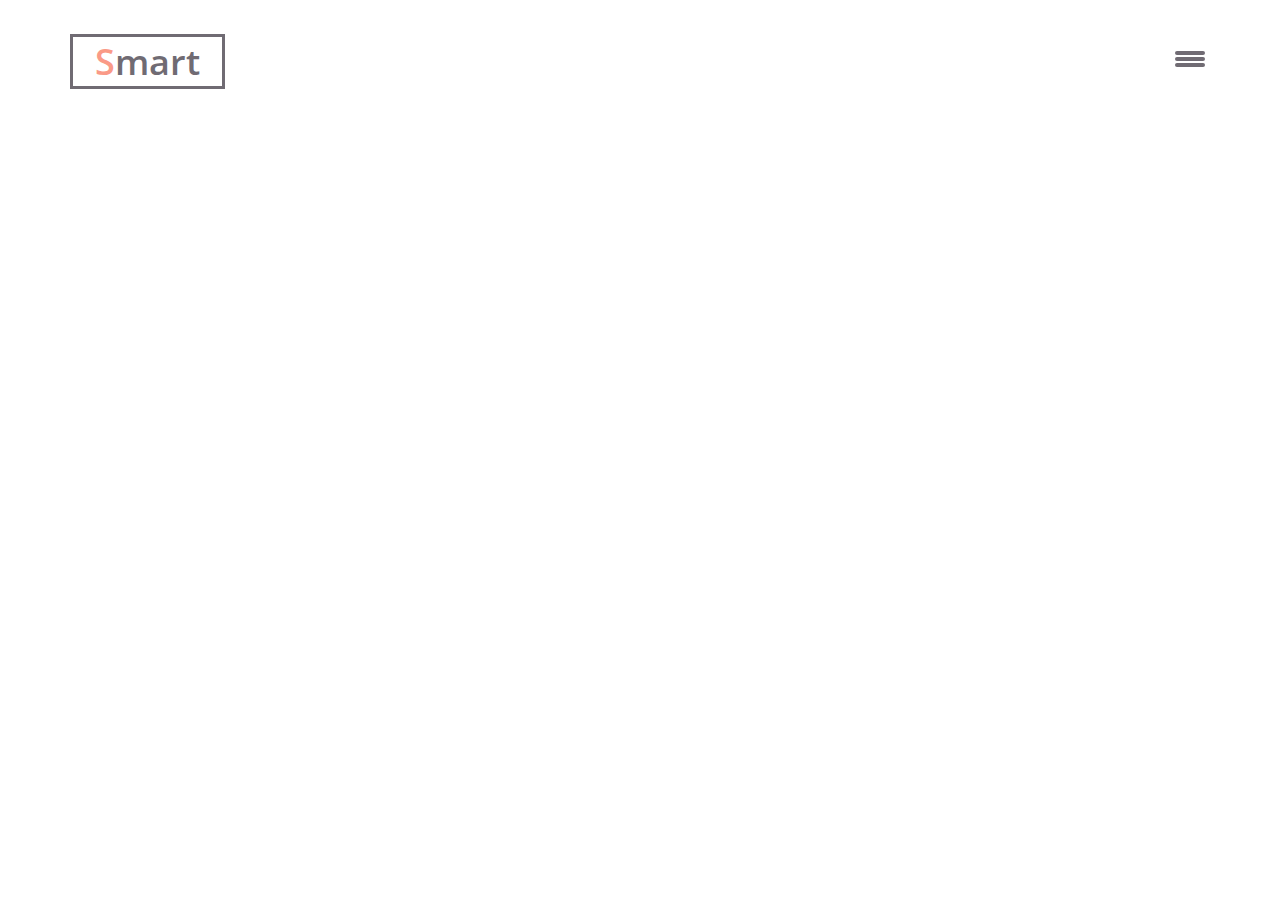
<file: naumov_lesson_11/index.html>
<!DOCTYPE html>
<html lang="ru">

<head>
    <meta charset="utf-8">
    <meta http-equiv="X-UA-Compatible" content="IE=edge">
    <meta name="viewport" content="width=device-width, initial-scale=1">
    <!-- The above 3 meta tags *must* come first in the head; any other head content must come *after* these tags -->
    <title>Урок №11</title>
    <!-- Bootstrap -->
    <link href="css/bootstrap.min.css" rel="stylesheet">
    <link href="https://fonts.googleapis.com/css?family=Open+Sans:300,400,600" rel="stylesheet">
    <link rel="stylesheet" href="css/style.css">
    <!-- HTML5 shim and Respond.js for IE8 support of HTML5 elements and media queries -->
    <!-- WARNING: Respond.js doesn't work if you view the page via file:// -->
    <!--[if lt IE 9]>
      <script src="https://oss.maxcdn.com/html5shiv/3.7.3/html5shiv.min.js"></script>
      <script src="https://oss.maxcdn.com/respond/1.4.2/respond.min.js"></script>
    <![endif]-->
</head>

<body>
    <header id="main">
        <div class="container">
            <div class="row main_head">
                <div class="col-lg-6 main_logo">
                    <div class="main_logo_border">
                        <p><span class="color_logo">S</span>mart</p>
                    </div>
                </div>
                <div class="col-lg-6 main_nav">
                    <a class="main_nav_bar" href="#">
                        <span class="line"></span>
                    </a>
                </div>
            </div>
        </div>
    </header>
    <!-- jQuery (necessary for Bootstrap's JavaScript plugins) -->
    <script src="https://ajax.googleapis.com/ajax/libs/jquery/1.12.4/jquery.min.js"></script>
    <!-- Include all compiled plugins (below), or include individual files as needed -->
    <script src="js/bootstrap.min.js"></script>
</body>

</html>
</file>
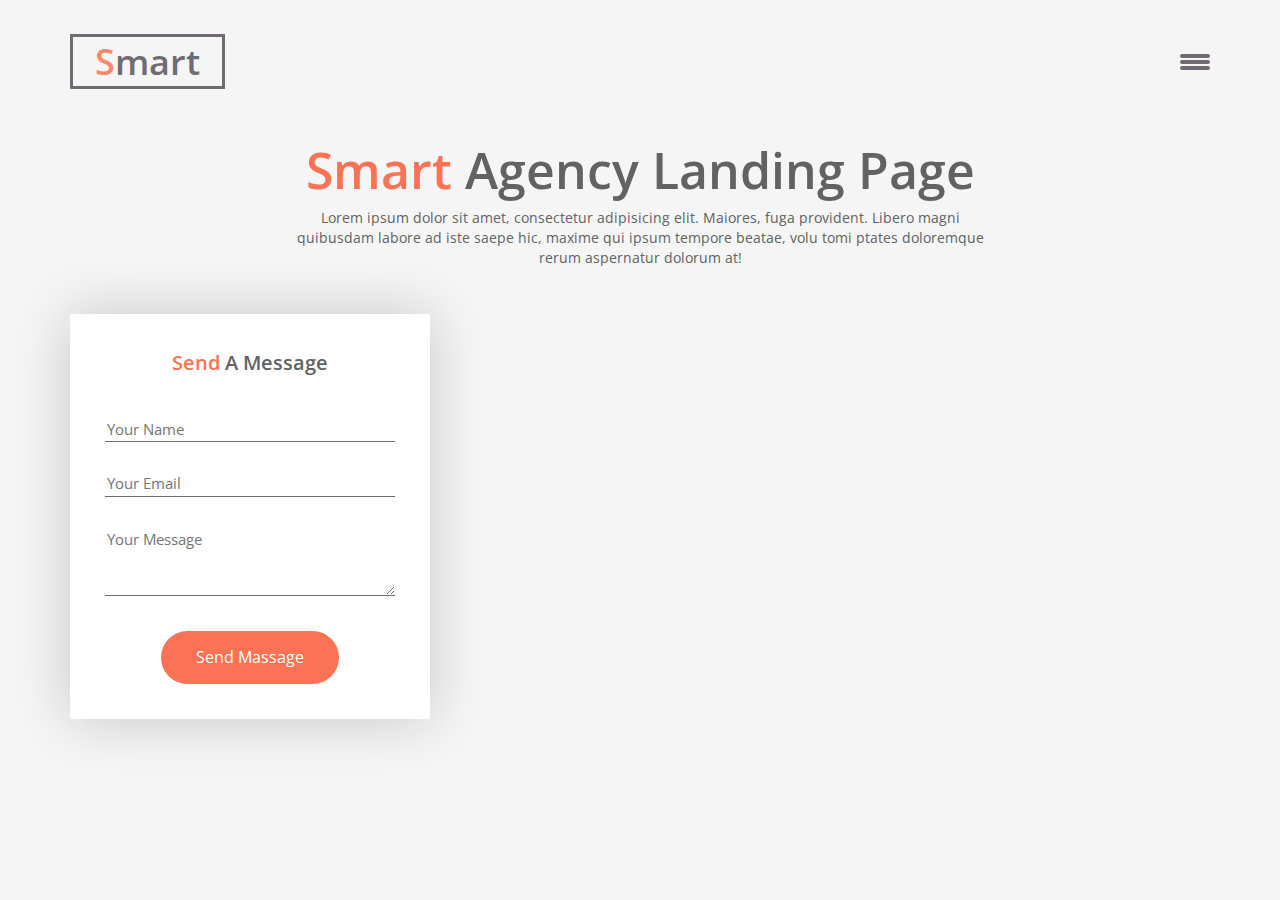
<file: naumov_lesson_12/index.html>
<!DOCTYPE html>
<html lang="ru">

<head>
    <meta charset="utf-8">
    <meta http-equiv="X-UA-Compatible" content="IE=edge">
    <meta name="viewport" content="width=device-width, initial-scale=1">
    <!-- The above 3 meta tags *must* come first in the head; any other head content must come *after* these tags -->
    <title>Урок №12</title>
    <!-- Bootstrap -->
    <link href="css/bootstrap.min.css" rel="stylesheet">
    <link href="https://fonts.googleapis.com/css?family=Open+Sans:300,400,600" rel="stylesheet">
    <link rel="stylesheet" href="css/style.css">
    <!-- HTML5 shim and Respond.js for IE8 support of HTML5 elements and media queries -->
    <!-- WARNING: Respond.js doesn't work if you view the page via file:// -->
    <!--[if lt IE 9]>
      <script src="https://oss.maxcdn.com/html5shiv/3.7.3/html5shiv.min.js"></script>
      <script src="https://oss.maxcdn.com/respond/1.4.2/respond.min.js"></script>
    <![endif]-->
</head>

<body>
    <header id="main">
        <div class="container">
            <div class="row main-head">
                <div class="col-lg-6 main-logo">
                    <div class="main-logo-border">
                        <p><span class="color-logo">S</span>mart</p>
                    </div>
                </div>
                <div class="col-lg-6 main-nav">
                    <a class="main-nav-bar" href="#">
                        <span class="line"></span>
                    </a>
                </div>
            </div>
            <div class="row main-text">
                <div class="col-lg-8 col-lg-offset-2">
                    <h1><span>Smart</span> Agency Landing Page</h1>
                    <p>Lorem ipsum dolor sit amet, consectetur adipisicing elit. Maiores, fuga provident. Libero magni quibusdam labore ad iste saepe hic, maxime qui ipsum tempore beatae, volu tomi ptates doloremque rerum aspernatur dolorum at!</p>
                </div>
            </div>
            <div class="row">
                <div class="col-lg-4">
                    <div class="main-form">
                        <p class="main-form-header"><span>Send</span> A Message</p>
                        <form action="#">
                            <input type="text" placeholder="Your Name">
                            <input type="email" required placeholder="Your Email">
                            <textarea placeholder="Your Message" rows="3"></textarea>
                            <button class="main-form-btn" type="submit">Send Massage</button>
                        </form>
                    </div>
                </div>
            </div>
        </div>
    </header>
    <!-- jQuery (necessary for Bootstrap's JavaScript plugins) -->
    <script src="https://ajax.googleapis.com/ajax/libs/jquery/1.12.4/jquery.min.js"></script>
    <!-- Include all compiled plugins (below), or include individual files as needed -->
    <script src="js/bootstrap.min.js"></script>
</body>

</html>
</file>
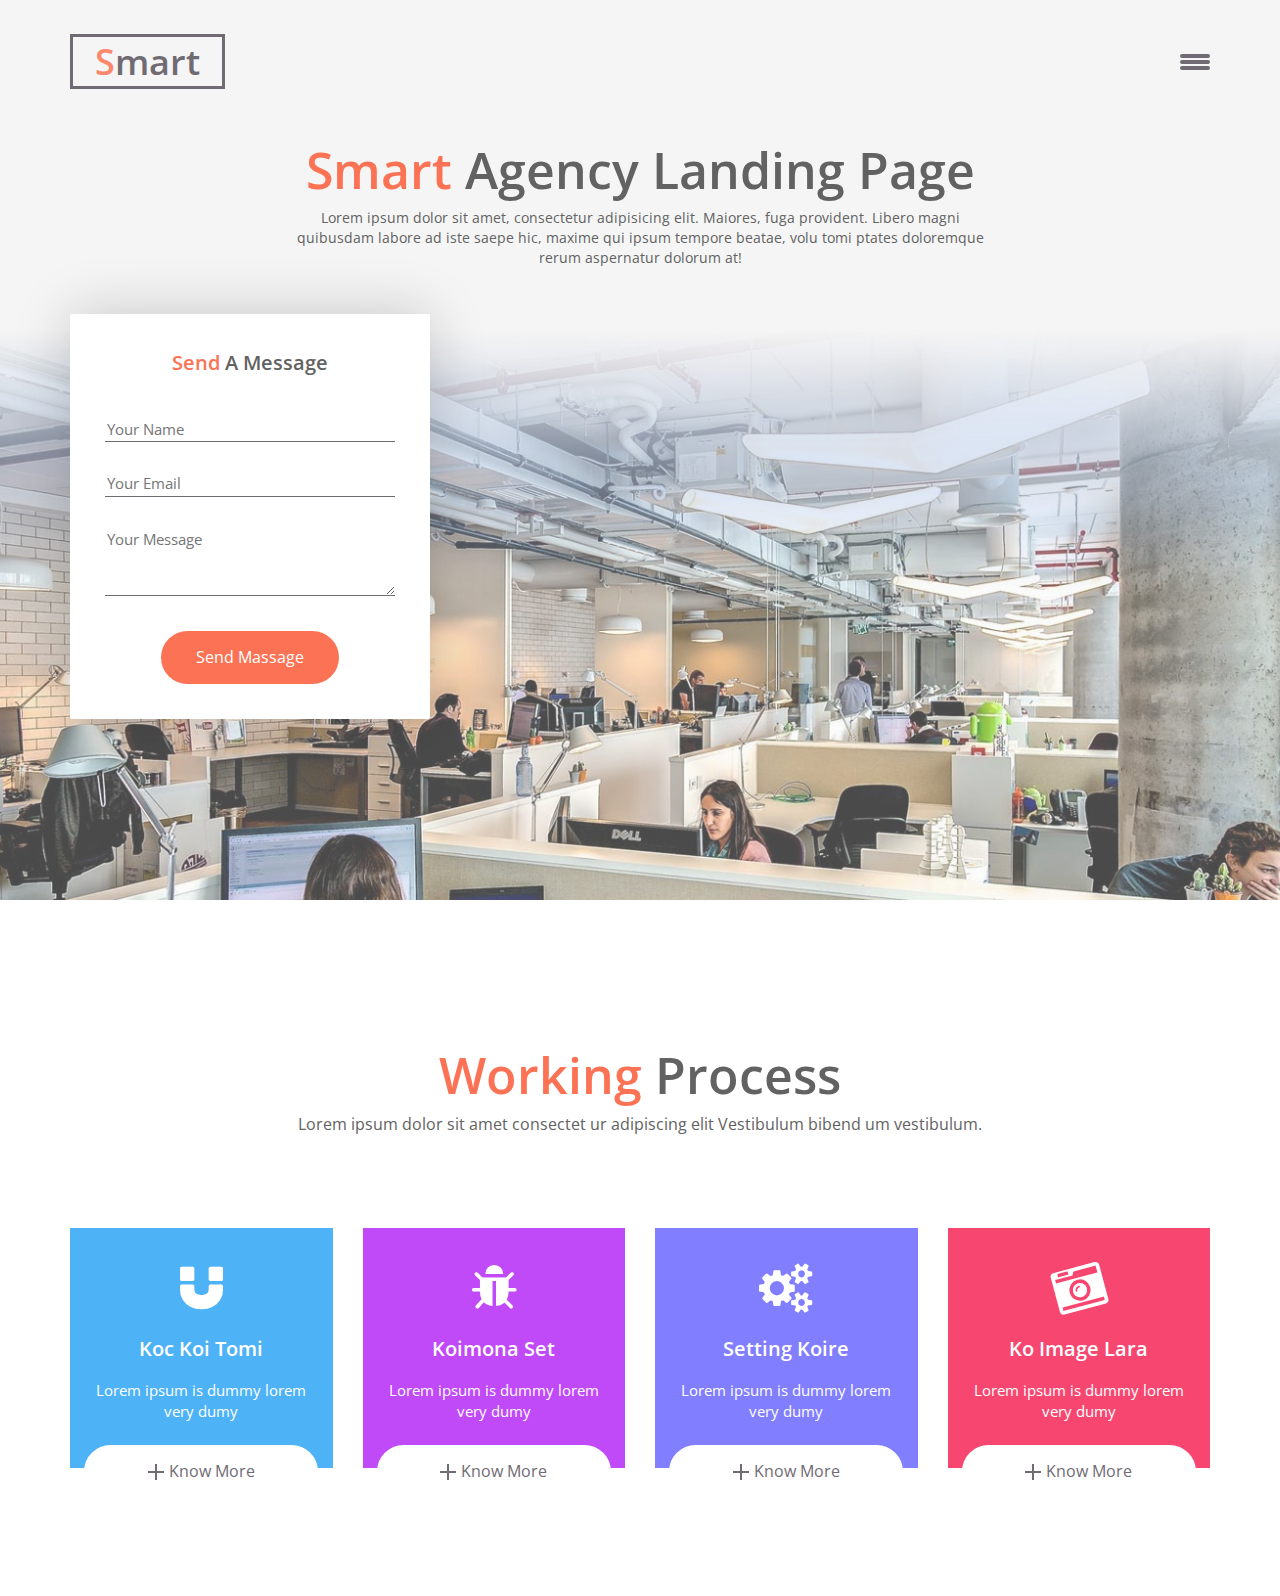
<file: naumov_lesson_13/index.html>
<!DOCTYPE html>
<html lang="ru">

<head>
    <meta charset="utf-8">
    <meta http-equiv="X-UA-Compatible" content="IE=edge">
    <meta name="viewport" content="width=device-width, initial-scale=1">
    <!-- The above 3 meta tags *must* come first in the head; any other head content must come *after* these tags -->
    <title>Урок №12</title>
    <!-- Bootstrap -->
    <link href="css/bootstrap.min.css" rel="stylesheet">
    <link href="https://fonts.googleapis.com/css?family=Open+Sans:300,400,600" rel="stylesheet">
    <link rel="stylesheet" href="css/font-awesome.min.css">
    <link rel="stylesheet" href="css/style.css">
    <!-- HTML5 shim and Respond.js for IE8 support of HTML5 elements and media queries -->
    <!-- WARNING: Respond.js doesn't work if you view the page via file:// -->
    <!--[if lt IE 9]>
      <script src="https://oss.maxcdn.com/html5shiv/3.7.3/html5shiv.min.js"></script>
      <script src="https://oss.maxcdn.com/respond/1.4.2/respond.min.js"></script>
    <![endif]-->
</head>

<body>
    <header id="main">
        <div class="container">
            <div class="row main-head">
                <div class="col-lg-6 main-logo">
                    <div class="main-logo-border">
                        <p><span class="color-logo">S</span>mart</p>
                    </div>
                </div>
                <div class="col-lg-6 main-nav">
                    <a class="main-nav-bar" href="#">
                        <span class="line"></span>
                    </a>
                </div>
            </div>
            <div class="row main-text">
                <div class="col-lg-8 col-lg-offset-2">
                    <h1><span>Smart</span> Agency Landing Page</h1>
                    <p>Lorem ipsum dolor sit amet, consectetur adipisicing elit. Maiores, fuga provident. Libero magni quibusdam labore ad iste saepe hic, maxime qui ipsum tempore beatae, volu tomi ptates doloremque rerum aspernatur dolorum at!</p>
                </div>
            </div>
            <div class="row">
                <div class="col-lg-4">
                    <div class="main-form">
                        <p class="main-form-header"><span>Send</span> A Message</p>
                        <form action="#">
                            <input type="text" placeholder="Your Name">
                            <input type="email" required placeholder="Your Email">
                            <textarea placeholder="Your Message" rows="3"></textarea>
                            <button class="main-form-btn" type="submit">Send Massage</button>
                        </form>
                    </div>
                </div>
            </div>
        </div>
    </header>
    <section id="process">
        <div class="container">
            <div class="row">
                <div class="col-lg-12 section-header text-center">
                    <h2><span>Working</span> Process</h2>
                    <p>Lorem ipsum dolor sit amet consectet ur adipiscing elit Vestibulum bibend um vestibulum.</p>
                </div>
            </div>
            <div class="row">
                <div class="col-lg-3">
                    <div class="process-box box-tomi">
                        <i class="fa fa-magnet"></i>
                        <h4>Koc Koi Tomi</h4>
                        <p>Lorem ipsum is dummy lorem very dumy</p>
                        <button class="process-btn"><span class="btn-plus"></span>Know More</button>
                    </div>
                </div>
                <div class="col-lg-3">
                    <div class="process-box box-koimona">
                        <i class="fa fa-bug"></i>
                        <h4>Koimona Set</h4>
                        <p>Lorem ipsum is dummy lorem very dumy</p>
                        <button class="process-btn"><span class="btn-plus"></span>Know More</button>
                    </div>
                </div>
                <div class="col-lg-3">
                    <div class="process-box box-koire">
                        <i class="fa fa-cogs"></i>
                        <h4>Setting Koire</h4>
                        <p>Lorem ipsum is dummy lorem very dumy</p>
                        <button class="process-btn"><span class="btn-plus"></span>Know More</button>
                    </div>
                </div>
                <div class="col-lg-3">
                    <div class="process-box box-lara">
                        <i class="fa fa-camera-retro"></i>
                        <h4>Ko Image Lara</h4>
                        <p>Lorem ipsum is dummy lorem very dumy</p>
                        <button class="process-btn"><span class="btn-plus"></span>Know More</button>
                    </div>
                </div>
            </div>
        </div>
    </section>
    <!-- jQuery (necessary for Bootstrap's JavaScript plugins) -->
    <script src="https://ajax.googleapis.com/ajax/libs/jquery/1.12.4/jquery.min.js"></script>
    <!-- Include all compiled plugins (below), or include individual files as needed -->
    <script src="js/bootstrap.min.js"></script>
</body>

</html>
</file>
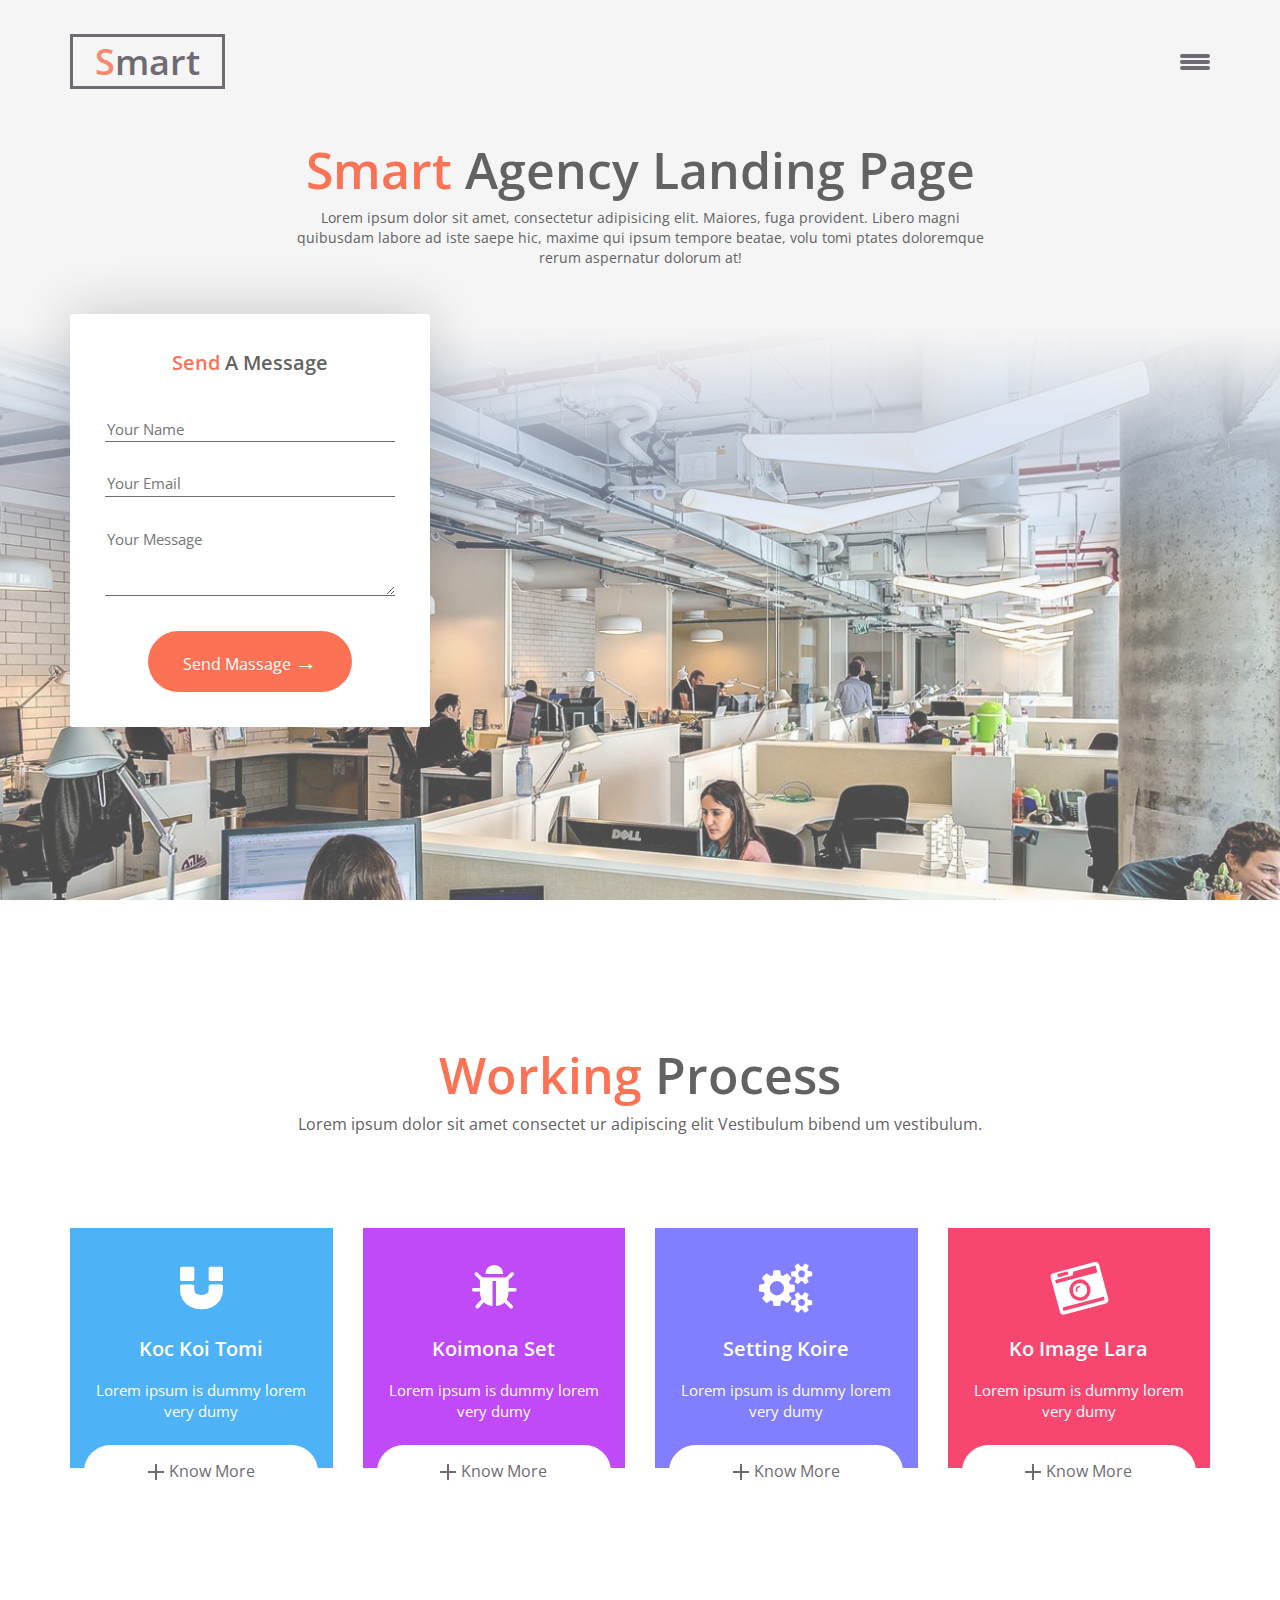
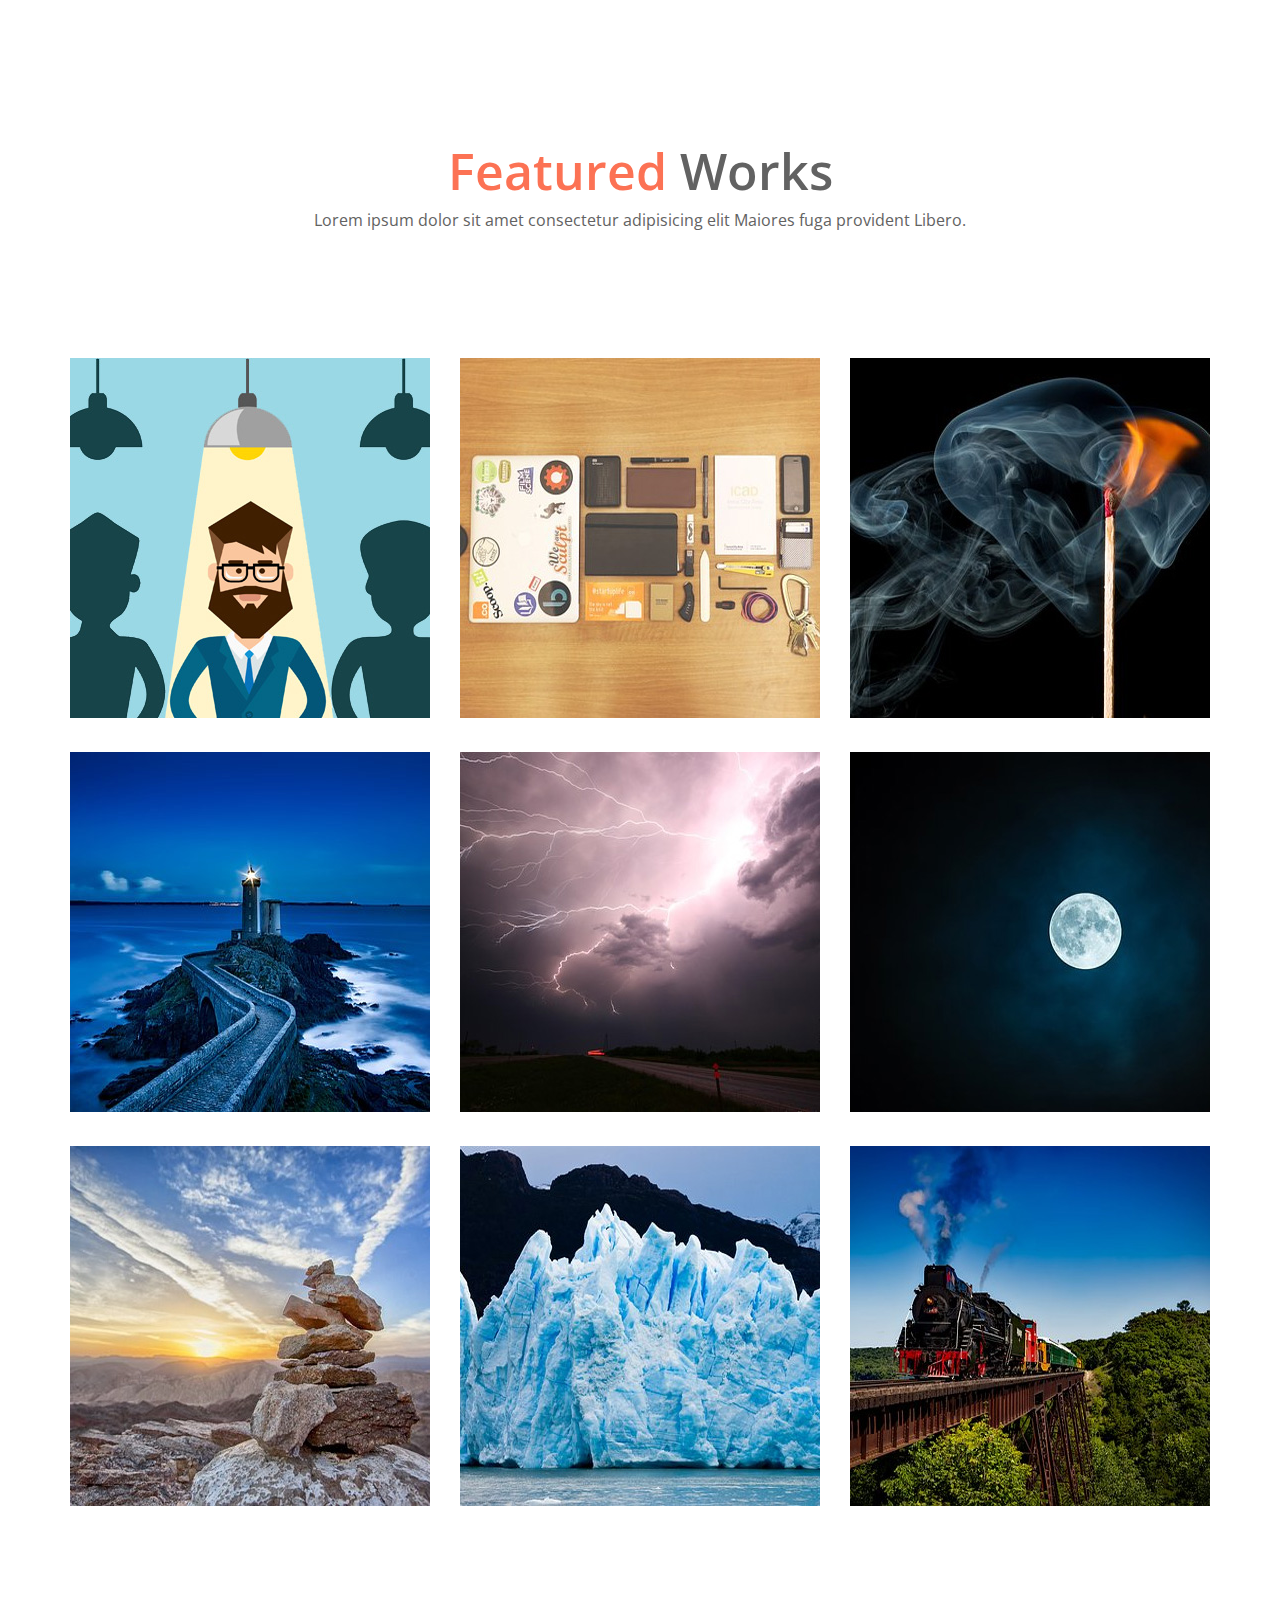
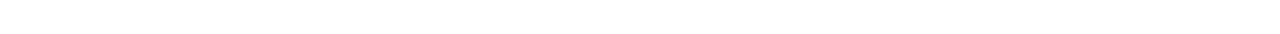
<file: naumov_lesson_14/index.html>
<!DOCTYPE html>
<html lang="ru">

<head>
    <meta charset="utf-8">
    <meta http-equiv="X-UA-Compatible" content="IE=edge">
    <meta name="viewport" content="width=device-width, initial-scale=1">
    <!-- The above 3 meta tags *must* come first in the head; any other head content must come *after* these tags -->
    <title>Урок №14</title>
    <!-- Bootstrap -->
    <link href="css/bootstrap.min.css" rel="stylesheet">
    <link href="https://fonts.googleapis.com/css?family=Open+Sans:300,400,600" rel="stylesheet">
    <link rel="stylesheet" href="css/font-awesome.min.css">
    <link rel="stylesheet" href="css/style.css">
    <!-- HTML5 shim and Respond.js for IE8 support of HTML5 elements and media queries -->
    <!-- WARNING: Respond.js doesn't work if you view the page via file:// -->
    <!--[if lt IE 9]>
      <script src="https://oss.maxcdn.com/html5shiv/3.7.3/html5shiv.min.js"></script>
      <script src="https://oss.maxcdn.com/respond/1.4.2/respond.min.js"></script>
    <![endif]-->
</head>

<body>
    <header id="main">
        <div class="container">
            <div class="row main-head">
                <div class="col-lg-6 main-logo">
                    <div class="main-logo-border">
                        <p><span class="color-logo">S</span>mart</p>
                    </div>
                </div>
                <div class="col-lg-6 main-nav">
                    <a class="main-nav-bar" href="#">
                        <span class="line"></span>
                    </a>
                </div>
            </div>
            <div class="row main-text">
                <div class="col-lg-8 col-lg-offset-2">
                    <h1><span>Smart</span> Agency Landing Page</h1>
                    <p>Lorem ipsum dolor sit amet, consectetur adipisicing elit. Maiores, fuga provident. Libero magni quibusdam labore ad iste saepe hic, maxime qui ipsum tempore beatae, volu tomi ptates doloremque rerum aspernatur dolorum at!</p>
                </div>
            </div>
            <div class="row">
                <div class="col-lg-4">
                    <div class="main-form">
                        <p class="main-form-header"><span>Send</span> A Message</p>
                        <form action="#">
                            <input type="text" placeholder="Your Name">
                            <input type="email" required placeholder="Your Email">
                            <textarea placeholder="Your Message" rows="3"></textarea>
                            <button class="main-form-btn" type="submit">Send Massage <span>&rarr;</span></button>
                        </form>
                    </div>
                </div>
            </div>
        </div>
    </header>
    <section id="process">
        <div class="container">
            <div class="row">
                <div class="col-lg-12 section-header text-center">
                    <h2><span>Working</span> Process</h2>
                    <p>Lorem ipsum dolor sit amet consectet ur adipiscing elit Vestibulum bibend um vestibulum.</p>
                </div>
            </div>
            <div class="row">
                <div class="col-lg-3">
                    <div class="process-box box-tomi">
                        <i class="fa fa-magnet"></i>
                        <h4>Koc Koi Tomi</h4>
                        <p>Lorem ipsum is dummy lorem very dumy</p>
                        <button class="process-btn"><span class="btn-plus"></span>Know More</button>
                    </div>
                </div>
                <div class="col-lg-3">
                    <div class="process-box box-koimona">
                        <i class="fa fa-bug"></i>
                        <h4>Koimona Set</h4>
                        <p>Lorem ipsum is dummy lorem very dumy</p>
                        <button class="process-btn"><span class="btn-plus"></span>Know More</button>
                    </div>
                </div>
                <div class="col-lg-3">
                    <div class="process-box box-koire">
                        <i class="fa fa-cogs"></i>
                        <h4>Setting Koire</h4>
                        <p>Lorem ipsum is dummy lorem very dumy</p>
                        <button class="process-btn"><span class="btn-plus"></span>Know More</button>
                    </div>
                </div>
                <div class="col-lg-3">
                    <div class="process-box box-lara">
                        <i class="fa fa-camera-retro"></i>
                        <h4>Ko Image Lara</h4>
                        <p>Lorem ipsum is dummy lorem very dumy</p>
                        <button class="process-btn"><span class="btn-plus"></span>Know More</button>
                    </div>
                </div>
            </div>
        </div>
    </section>
    <section id="works">
        <div class="container">
            <div class="row">
                <div class="col-lg-12 section-header text-center">
                    <h2><span>Featured</span> Works</h2>
                    <p>Lorem ipsum dolor sit amet consectetur adipisicing elit Maiores fuga provident Libero.</p>
                </div>
            </div>
            <div class="row works-row">
                <div class="col-lg-4">
                    <div class="works-box">
                        <img src="img/works/1.jpg" alt="Описание картинки">
                        <div class="signature">
                            <div class="sign">
                                <p>Work #1</p>
                                <button>Visit Gallery</button>
                            </div>
                        </div>
                    </div>
                </div>
                <div class="col-lg-4">
                    <div class="works-box">
                        <img src="img/works/2.jpg" alt="Описание картинки">
                        <div class="signature">
                            <div class="sign">
                                <p>Work #2</p>
                                <button>Visit Gallery</button>
                            </div>
                        </div>
                    </div>
                </div>
                <div class="col-lg-4">
                    <div class="works-box">
                        <img src="img/works/3.jpg" alt="Описание картинки">
                        <div class="signature">
                            <div class="sign">
                                <p>Work #3</p>
                                <button>Visit Gallery</button>
                            </div>
                        </div>
                    </div>
                </div>
            </div>
            <div class="row works-row">
                <div class="col-lg-4">
                    <div class="works-box">
                        <img src="img/works/4.jpg" alt="Описание картинки">
                        <div class="signature">
                            <div class="sign">
                                <p>Work #4</p>
                                <button>Visit Gallery</button>
                            </div>
                        </div>
                    </div>
                </div>
                <div class="col-lg-4">
                    <div class="works-box">
                        <img src="img/works/5.jpg" alt="Описание картинки">
                        <div class="signature">
                            <div class="sign">
                                <p>Work #5</p>
                                <button>Visit Gallery</button>
                            </div>
                        </div>
                    </div>
                </div>
                <div class="col-lg-4">
                    <div class="works-box">
                        <img src="img/works/6.jpg" alt="Описание картинки">
                        <div class="signature">
                            <div class="sign">
                                <p>Work #6</p>
                                <button>Visit Gallery</button>
                            </div>
                        </div>
                    </div>
                </div>
            </div>
            <div class="row works-row">
                <div class="col-lg-4">
                    <div class="works-box">
                        <img src="img/works/7.jpg" alt="Описание картинки">
                        <div class="signature">
                            <div class="sign">
                                <p>Work #7</p>
                                <button>Visit Gallery</button>
                            </div>
                        </div>
                    </div>
                </div>
                <div class="col-lg-4">
                    <div class="works-box">
                        <img src="img/works/8.jpg" alt="Описание картинки">
                        <div class="signature">
                            <div class="sign">
                                <p>Work #8</p>
                                <button>Visit Gallery</button>
                            </div>
                        </div>
                    </div>
                </div>
                <div class="col-lg-4">
                    <div class="works-box">
                        <img src="img/works/9.jpg" alt="Описание картинки">
                        <div class="signature">
                            <div class="sign">
                                <p>Work #9</p>
                                <button>Visit Gallery</button>
                            </div>
                        </div>
                    </div>
                </div>
            </div>
        </div>
    </section>
    <!-- jQuery (necessary for Bootstrap's JavaScript plugins) -->
    <script src="https://ajax.googleapis.com/ajax/libs/jquery/1.12.4/jquery.min.js"></script>
    <!-- Include all compiled plugins (below), or include individual files as needed -->
    <script src="js/bootstrap.min.js"></script>
</body>

</html>
</file>
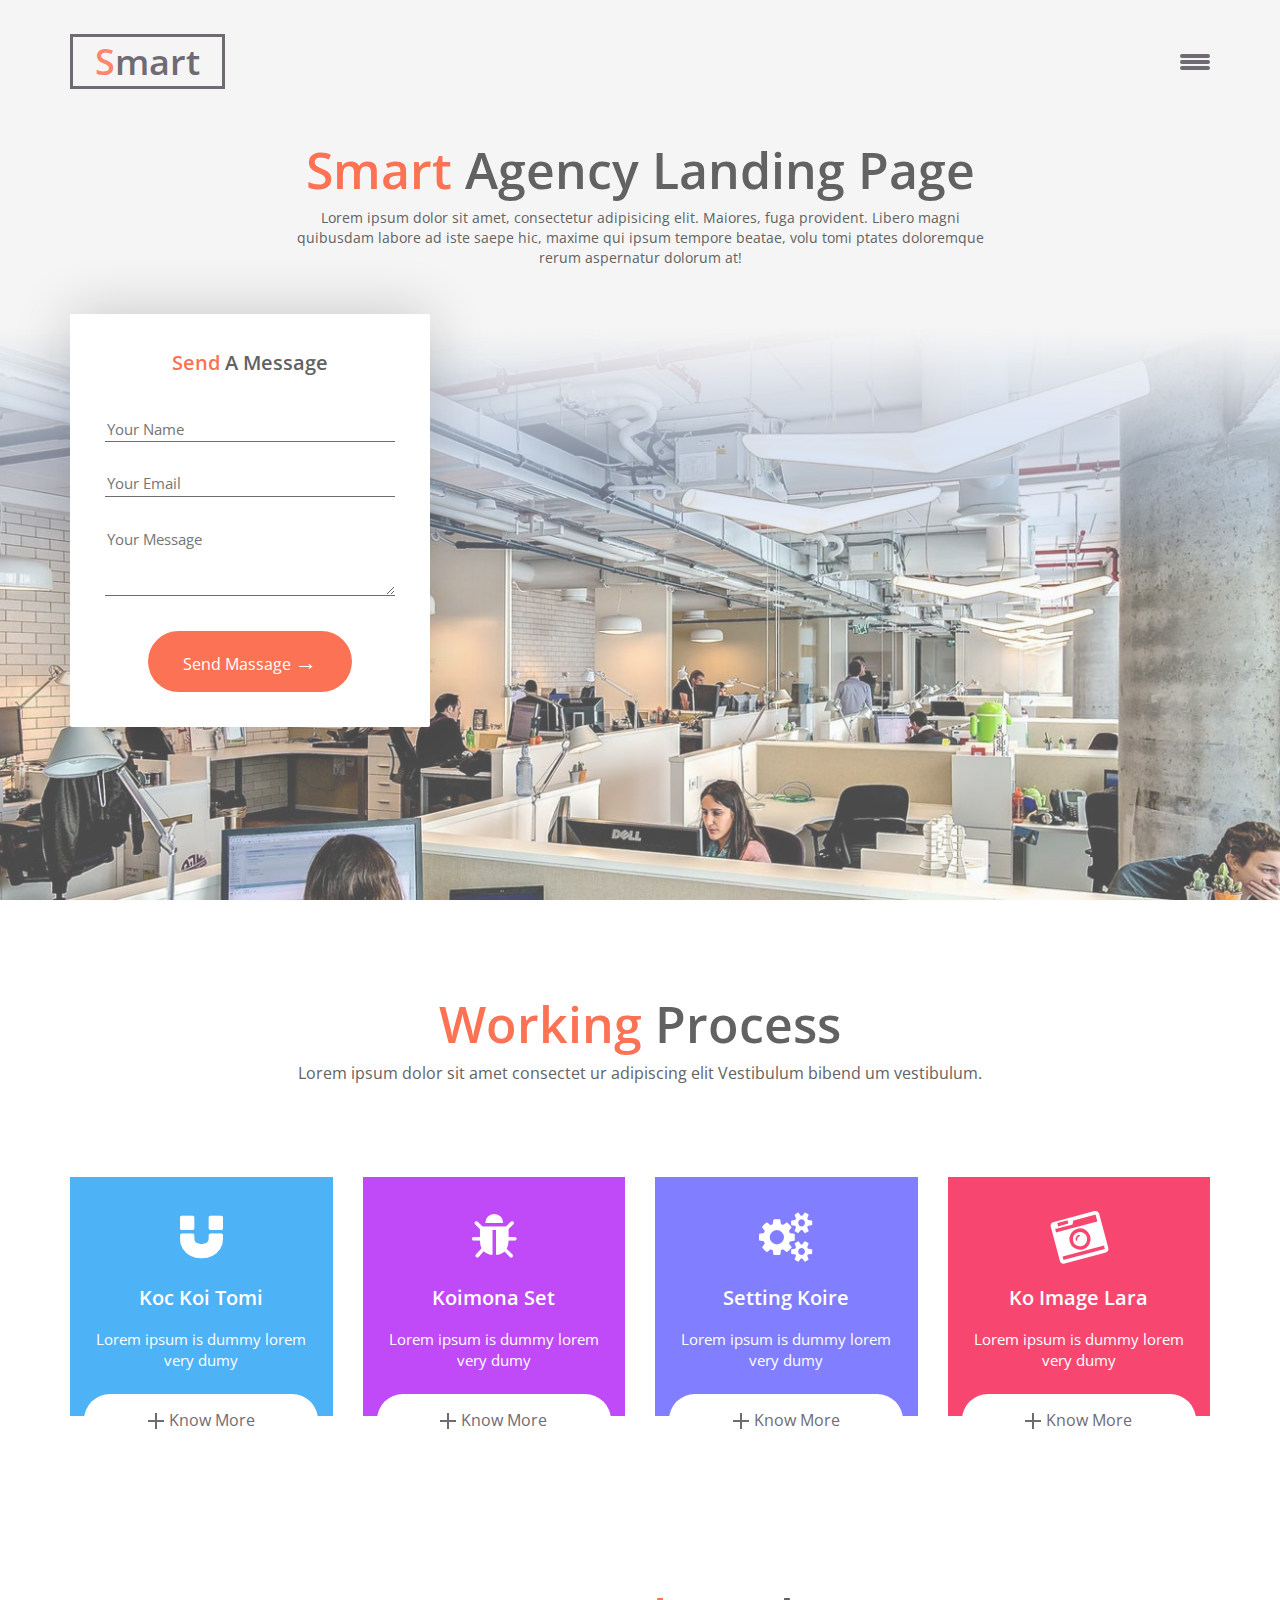
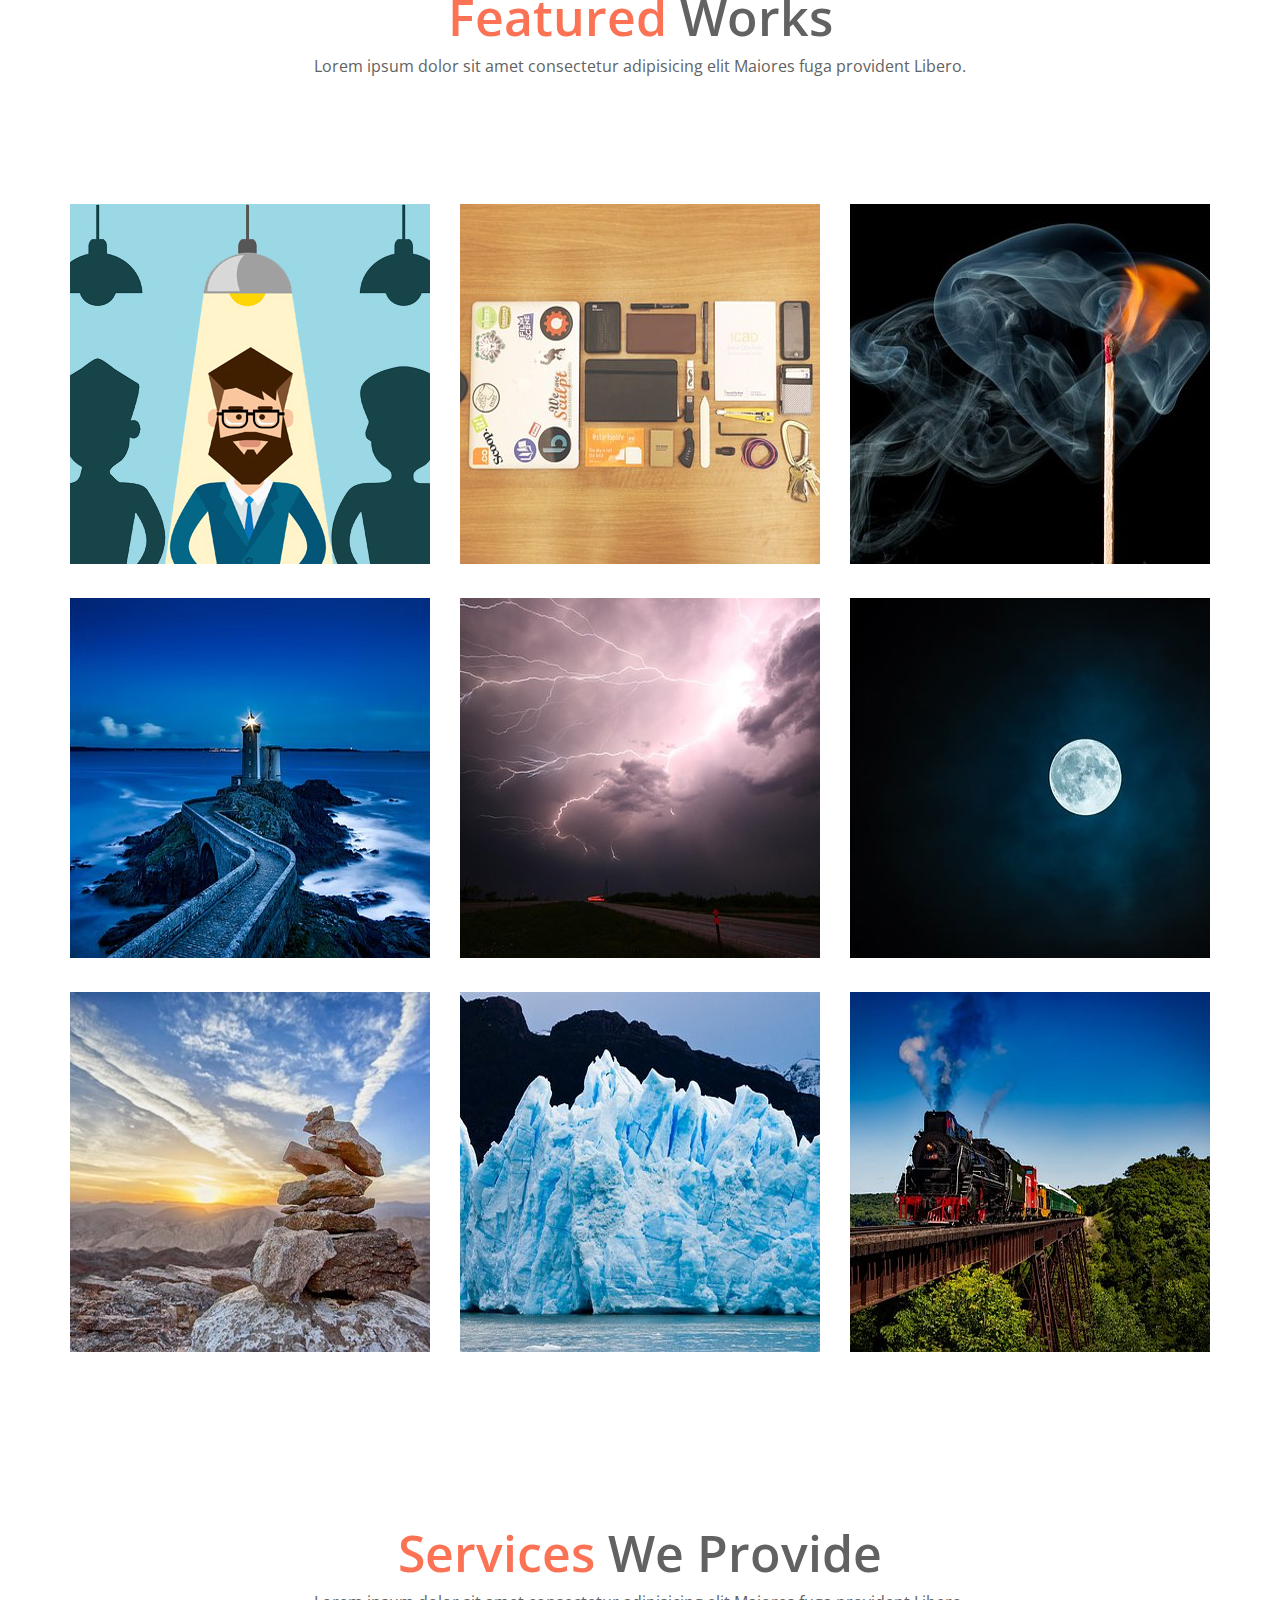
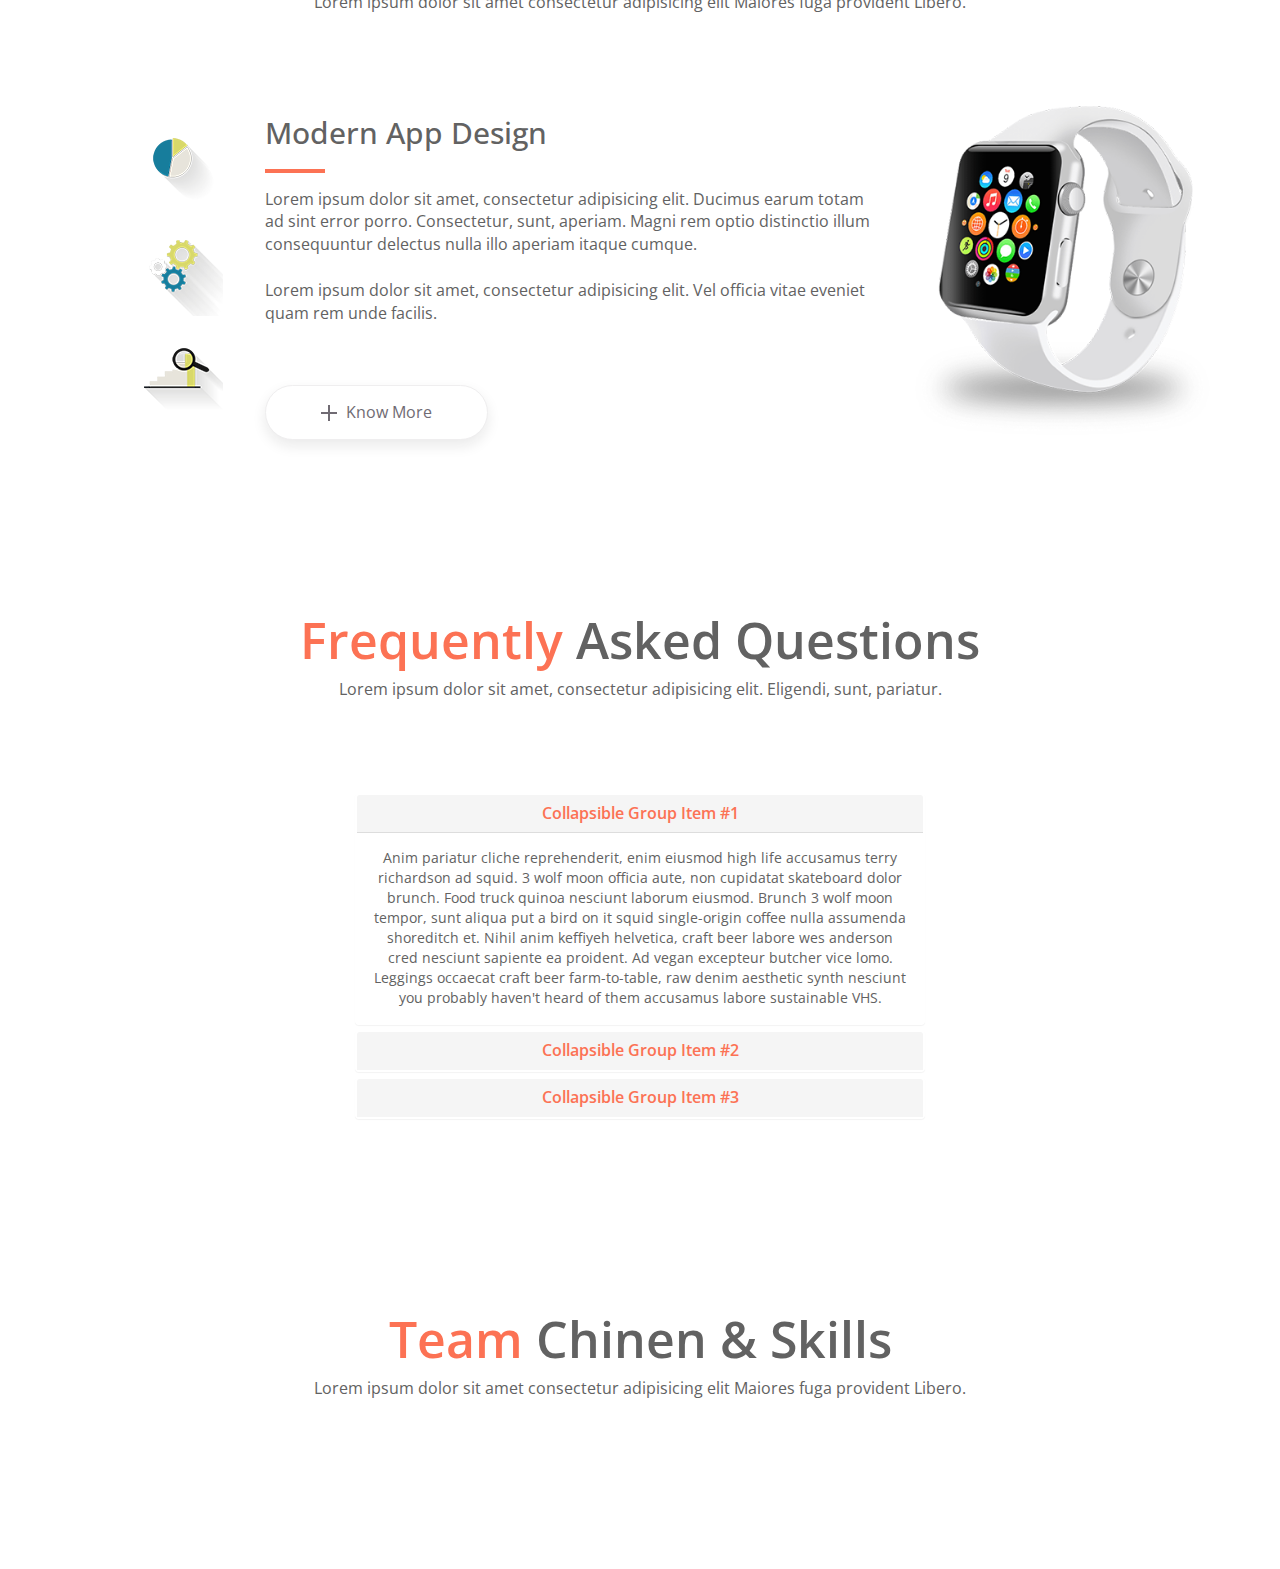
<file: naumov_lesson_15/index.html>
<!DOCTYPE html>
<html lang="ru">

<head>
    <meta charset="utf-8">
    <meta http-equiv="X-UA-Compatible" content="IE=edge">
    <meta name="viewport" content="width=device-width, initial-scale=1">
    <!-- The above 3 meta tags *must* come first in the head; any other head content must come *after* these tags -->
    <title>Урок №15</title>
    <!-- Bootstrap -->
    <link href="css/bootstrap.min.css" rel="stylesheet">
    <link href="https://fonts.googleapis.com/css?family=Open+Sans:300,400,600" rel="stylesheet">
    <link rel="stylesheet" href="css/font-awesome.min.css">
    <link rel="stylesheet" href="css/style.css">
    <!-- HTML5 shim and Respond.js for IE8 support of HTML5 elements and media queries -->
    <!-- WARNING: Respond.js doesn't work if you view the page via file:// -->
    <!--[if lt IE 9]>
      <script src="https://oss.maxcdn.com/html5shiv/3.7.3/html5shiv.min.js"></script>
      <script src="https://oss.maxcdn.com/respond/1.4.2/respond.min.js"></script>
    <![endif]-->
</head>

<body>
    <header id="main">
        <div class="container">
            <div class="row main-head">
                <div class="col-lg-6 main-logo">
                    <div class="main-logo-border">
                        <p><span class="color-logo">S</span>mart</p>
                    </div>
                </div>
                <div class="col-lg-6 main-nav">
                    <a class="main-nav-bar" href="#">
                        <span class="line"></span>
                    </a>
                </div>
            </div>
            <div class="row main-text">
                <div class="col-lg-8 col-lg-offset-2">
                    <h1><span>Smart</span> Agency Landing Page</h1>
                    <p>Lorem ipsum dolor sit amet, consectetur adipisicing elit. Maiores, fuga provident. Libero magni quibusdam labore ad iste saepe hic, maxime qui ipsum tempore beatae, volu tomi ptates doloremque rerum aspernatur dolorum at!</p>
                </div>
            </div>
            <div class="row">
                <div class="col-lg-4">
                    <div class="main-form">
                        <p class="main-form-header"><span>Send</span> A Message</p>
                        <form action="#">
                            <input type="text" placeholder="Your Name">
                            <input type="email" required placeholder="Your Email">
                            <textarea placeholder="Your Message" rows="3"></textarea>
                            <button class="main-form-btn" type="submit">Send Massage <span>&rarr;</span></button>
                        </form>
                    </div>
                </div>
            </div>
        </div>
    </header>
    <section id="process">
        <div class="container">
            <div class="row">
                <div class="col-lg-12 section-header text-center">
                    <h2><span>Working</span> Process</h2>
                    <p>Lorem ipsum dolor sit amet consectet ur adipiscing elit Vestibulum bibend um vestibulum.</p>
                </div>
            </div>
            <div class="row">
                <div class="col-lg-3">
                    <div class="process-box box-tomi">
                        <i class="fa fa-magnet"></i>
                        <h4>Koc Koi Tomi</h4>
                        <p>Lorem ipsum is dummy lorem very dumy</p>
                        <button class="process-btn"><span class="btn-plus"></span>Know More</button>
                    </div>
                </div>
                <div class="col-lg-3">
                    <div class="process-box box-koimona">
                        <i class="fa fa-bug"></i>
                        <h4>Koimona Set</h4>
                        <p>Lorem ipsum is dummy lorem very dumy</p>
                        <button class="process-btn"><span class="btn-plus"></span>Know More</button>
                    </div>
                </div>
                <div class="col-lg-3">
                    <div class="process-box box-koire">
                        <i class="fa fa-cogs"></i>
                        <h4>Setting Koire</h4>
                        <p>Lorem ipsum is dummy lorem very dumy</p>
                        <button class="process-btn"><span class="btn-plus"></span>Know More</button>
                    </div>
                </div>
                <div class="col-lg-3">
                    <div class="process-box box-lara">
                        <i class="fa fa-camera-retro"></i>
                        <h4>Ko Image Lara</h4>
                        <p>Lorem ipsum is dummy lorem very dumy</p>
                        <button class="process-btn"><span class="btn-plus"></span>Know More</button>
                    </div>
                </div>
            </div>
        </div>
    </section>
    <section id="works">
        <div class="container">
            <div class="row">
                <div class="col-lg-12 section-header text-center">
                    <h2><span>Featured</span> Works</h2>
                    <p>Lorem ipsum dolor sit amet consectetur adipisicing elit Maiores fuga provident Libero.</p>
                </div>
            </div>
            <div class="row works-row">
                <div class="col-lg-4">
                    <div class="works-box">
                        <img src="img/works/1.jpg" alt="Описание картинки">
                        <div class="signature">
                            <div class="sign">
                                <p>Work #1</p>
                                <button>Visit Gallery</button>
                            </div>
                        </div>
                    </div>
                </div>
                <div class="col-lg-4">
                    <div class="works-box">
                        <img src="img/works/2.jpg" alt="Описание картинки">
                        <div class="signature">
                            <div class="sign">
                                <p>Work #2</p>
                                <button>Visit Gallery</button>
                            </div>
                        </div>
                    </div>
                </div>
                <div class="col-lg-4">
                    <div class="works-box">
                        <img src="img/works/3.jpg" alt="Описание картинки">
                        <div class="signature">
                            <div class="sign">
                                <p>Work #3</p>
                                <button>Visit Gallery</button>
                            </div>
                        </div>
                    </div>
                </div>
            </div>
            <div class="row works-row">
                <div class="col-lg-4">
                    <div class="works-box">
                        <img src="img/works/4.jpg" alt="Описание картинки">
                        <div class="signature">
                            <div class="sign">
                                <p>Work #4</p>
                                <button>Visit Gallery</button>
                            </div>
                        </div>
                    </div>
                </div>
                <div class="col-lg-4">
                    <div class="works-box">
                        <img src="img/works/5.jpg" alt="Описание картинки">
                        <div class="signature">
                            <div class="sign">
                                <p>Work #5</p>
                                <button>Visit Gallery</button>
                            </div>
                        </div>
                    </div>
                </div>
                <div class="col-lg-4">
                    <div class="works-box">
                        <img src="img/works/6.jpg" alt="Описание картинки">
                        <div class="signature">
                            <div class="sign">
                                <p>Work #6</p>
                                <button>Visit Gallery</button>
                            </div>
                        </div>
                    </div>
                </div>
            </div>
            <div class="row works-row">
                <div class="col-lg-4">
                    <div class="works-box">
                        <img src="img/works/7.jpg" alt="Описание картинки">
                        <div class="signature">
                            <div class="sign">
                                <p>Work #7</p>
                                <button>Visit Gallery</button>
                            </div>
                        </div>
                    </div>
                </div>
                <div class="col-lg-4">
                    <div class="works-box">
                        <img src="img/works/8.jpg" alt="Описание картинки">
                        <div class="signature">
                            <div class="sign">
                                <p>Work #8</p>
                                <button>Visit Gallery</button>
                            </div>
                        </div>
                    </div>
                </div>
                <div class="col-lg-4">
                    <div class="works-box">
                        <img src="img/works/9.jpg" alt="Описание картинки">
                        <div class="signature">
                            <div class="sign">
                                <p>Work #9</p>
                                <button>Visit Gallery</button>
                            </div>
                        </div>
                    </div>
                </div>
            </div>
        </div>
    </section>
    <section id="services">
        <div class="container">
            <div class="row">
                <div class="col-lg-12 section-header text-center">
                    <h2><span>Services </span>We Provide</h2>
                    <p>Lorem ipsum dolor sit amet consectetur adipisicing elit Maiores fuga provident Libero.</p>
                </div>
            </div>
            <div class="row">
                <div class="col-lg-2">
                    <ul role="tablist" class="services-list">
                        <li role="presentation" class="services-list-item">
                            <a href="#app" aria-controls="app" role="tab" data-toggle="tab"><img src="img/services/1.png" alt="1"></a>
                        </li>
                        <li role="presentation" class="services-list-item">
                            <a href="#global" aria-controls="global" role="tab" data-toggle="tab"><img src="img/services/2.png" alt="2"></a>
                        </li>
                        <li role="presentation" class="services-list-item">
                            <a href="#web" aria-controls="web" role="tab" data-toggle="tab"><img src="img/services/3.png" alt="3"></a>
                        </li>
                    </ul>
                </div>
                <div class="col-lg-10">
                    <div class="services-info tab-content">
                        <div id="app" role="tabpanel" class="row tab-pane fade in active">
                            <div class="col-lg-8">
                                <h4>Modern App Design</h4>
                                <span class="services-line"></span>
                                <p>Lorem ipsum dolor sit amet, consectetur adipisicing elit. Ducimus earum totam ad sint error porro. Consectetur, sunt, aperiam. Magni rem optio distinctio illum consequuntur delectus nulla illo aperiam itaque cumque.
                                    <br>
                                    <br>Lorem ipsum dolor sit amet, consectetur adipisicing elit. Vel officia vitae eveniet quam rem unde facilis.</p>
                                <button class="services-btn"><span class="btn-plus"></span> Know More</button>
                            </div>
                            <div class="col-lg-4">
                                <img class="img-responsive" src="img/services/info-1.png" alt="Часы">
                            </div>
                        </div>
                        <div id="global" role="tabpanel" class="row tab-pane fade">
                            <div class="col-lg-8">
                                <h4>Modern Global Design</h4>
                                <span class="services-line"></span>
                                <p>Lorem ipsum dolor sit amet, consectetur adipisicing elit. Ducimus earum totam ad sint error porro. Consectetur, sunt, aperiam. Magni rem optio distinctio illum consequuntur delectus nulla illo aperiam itaque cumque.
                                    <br>
                                    <br>Lorem ipsum dolor sit amet, consectetur adipisicing elit. Vel officia vitae eveniet quam rem unde facilis.</p>
                                <button class="services-btn"><span class="btn-plus"></span> Know More</button>
                            </div>
                            <div class="col-lg-4">
                                <img class="img-responsive" src="img/services/info-2.png" alt="Часы">
                            </div>
                        </div>
                        <div id="web" role="tabpanel" class="row tab-pane fade">
                            <div class="col-lg-8">
                                <h4>Modern Web Design</h4>
                                <span class="services-line"></span>
                                <p>Lorem ipsum dolor sit amet, consectetur adipisicing elit. Ducimus earum totam ad sint error porro. Consectetur, sunt, aperiam. Magni rem optio distinctio illum consequuntur delectus nulla illo aperiam itaque cumque.
                                    <br>
                                    <br>Lorem ipsum dolor sit amet, consectetur adipisicing elit. Vel officia vitae eveniet quam rem unde facilis.</p>
                                <button class="services-btn"><span class="btn-plus"></span> Know More</button>
                            </div>
                            <div class="col-lg-4">
                                <img class="img-responsive" src="img/services/info-3.png" alt="Часы">
                            </div>
                        </div>
                    </div>
                </div>
            </div>
        </div>
    </section>
    <section id="FAQ">
        <div class="container">
            <div class="row">
                <div class="col-lg-12 section-header text-center">
                    <h2><span>Frequently </span>Asked Questions</h2>
                    <p>Lorem ipsum dolor sit amet, consectetur adipisicing elit. Eligendi, sunt, pariatur.</p>
                </div>
            </div>
            <div class="row">
                <div class="col-lg-12 text-center">
                    <div class="panel-group" id="accordion" role="tablist" aria-multiselectable="true">
                        <div class="panel panel-default">
                            <div class="panel-heading" role="tab" id="headingOne">
                                <h4 class="panel-title">
        <a role="button" data-toggle="collapse" data-parent="#accordion" href="#collapseOne" aria-expanded="true" aria-controls="collapseOne">
          Collapsible Group Item #1</a>
      						</h4>
                            </div>
                            <div id="collapseOne" class="panel-collapse collapse in" role="tabpanel" aria-labelledby="headingOne">
                                <div class="panel-body">
                                    Anim pariatur cliche reprehenderit, enim eiusmod high life accusamus terry richardson ad squid. 3 wolf moon officia aute, non cupidatat skateboard dolor brunch. Food truck quinoa nesciunt laborum eiusmod. Brunch 3 wolf moon tempor, sunt aliqua put a bird on it squid single-origin coffee nulla assumenda shoreditch et. Nihil anim keffiyeh helvetica, craft beer labore wes anderson cred nesciunt sapiente ea proident. Ad vegan excepteur butcher vice lomo. Leggings occaecat craft beer farm-to-table, raw denim aesthetic synth nesciunt you probably haven't heard of them accusamus labore sustainable VHS.
                                </div>
                            </div>
                        </div>
                        <div class="panel panel-default">
                            <div class="panel-heading" role="tab" id="headingTwo">
                                <h4 class="panel-title">
        <a class="collapsed" role="button" data-toggle="collapse" data-parent="#accordion" href="#collapseTwo" aria-expanded="false" aria-controls="collapseTwo">
          Collapsible Group Item #2</a>
      							</h4>
                            </div>
                            <div id="collapseTwo" class="panel-collapse collapse" role="tabpanel" aria-labelledby="headingTwo">
                                <div class="panel-body">
                                    Anim pariatur cliche reprehenderit, enim eiusmod high life accusamus terry richardson ad squid. 3 wolf moon officia aute, non cupidatat skateboard dolor brunch. Food truck quinoa nesciunt laborum eiusmod. Brunch 3 wolf moon tempor, sunt aliqua put a bird on it squid single-origin coffee nulla assumenda shoreditch et. Nihil anim keffiyeh helvetica, craft beer labore wes anderson cred nesciunt sapiente ea proident. Ad vegan excepteur butcher vice lomo. Leggings occaecat craft beer farm-to-table, raw denim aesthetic synth nesciunt you probably haven't heard of them accusamus labore sustainable VHS.
                                </div>
                            </div>
                        </div>
                        <div class="panel panel-default">
                            <div class="panel-heading" role="tab" id="headingThree">
                                <h4 class="panel-title">
        <a class="collapsed" role="button" data-toggle="collapse" data-parent="#accordion" href="#collapseThree" aria-expanded="false" aria-controls="collapseThree">
          Collapsible Group Item #3</a>
      							</h4>
                            </div>
                            <div id="collapseThree" class="panel-collapse collapse" role="tabpanel" aria-labelledby="headingThree">
                                <div class="panel-body">
                                    Anim pariatur cliche reprehenderit, enim eiusmod high life accusamus terry richardson ad squid. 3 wolf moon officia aute, non cupidatat skateboard dolor brunch. Food truck quinoa nesciunt laborum eiusmod. Brunch 3 wolf moon tempor, sunt aliqua put a bird on it squid single-origin coffee nulla assumenda shoreditch et. Nihil anim keffiyeh helvetica, craft beer labore wes anderson cred nesciunt sapiente ea proident. Ad vegan excepteur butcher vice lomo. Leggings occaecat craft beer farm-to-table, raw denim aesthetic synth nesciunt you probably haven't heard of them accusamus labore sustainable VHS.
                                </div>
                            </div>
                        </div>
                    </div>
                </div>
            </div>
        </div>
    </section>
    <section id="team">
        <div class="container">
            <div class="row">
                <div class="col-lg-12 section-header text-center">
                    <h2><span>Team </span>Chinen & Skills</h2>
                    <p>Lorem ipsum dolor sit amet consectetur adipisicing elit Maiores fuga provident Libero.</p>
                </div>
            </div>
        </div>
    </section>
    <!-- jQuery (necessary for Bootstrap's JavaScript plugins) -->
    <script src="https://ajax.googleapis.com/ajax/libs/jquery/1.12.4/jquery.min.js"></script>
    <!-- Include all compiled plugins (below), or include individual files as needed -->
    <script src="js/bootstrap.min.js"></script>
</body>

</html>
</file>
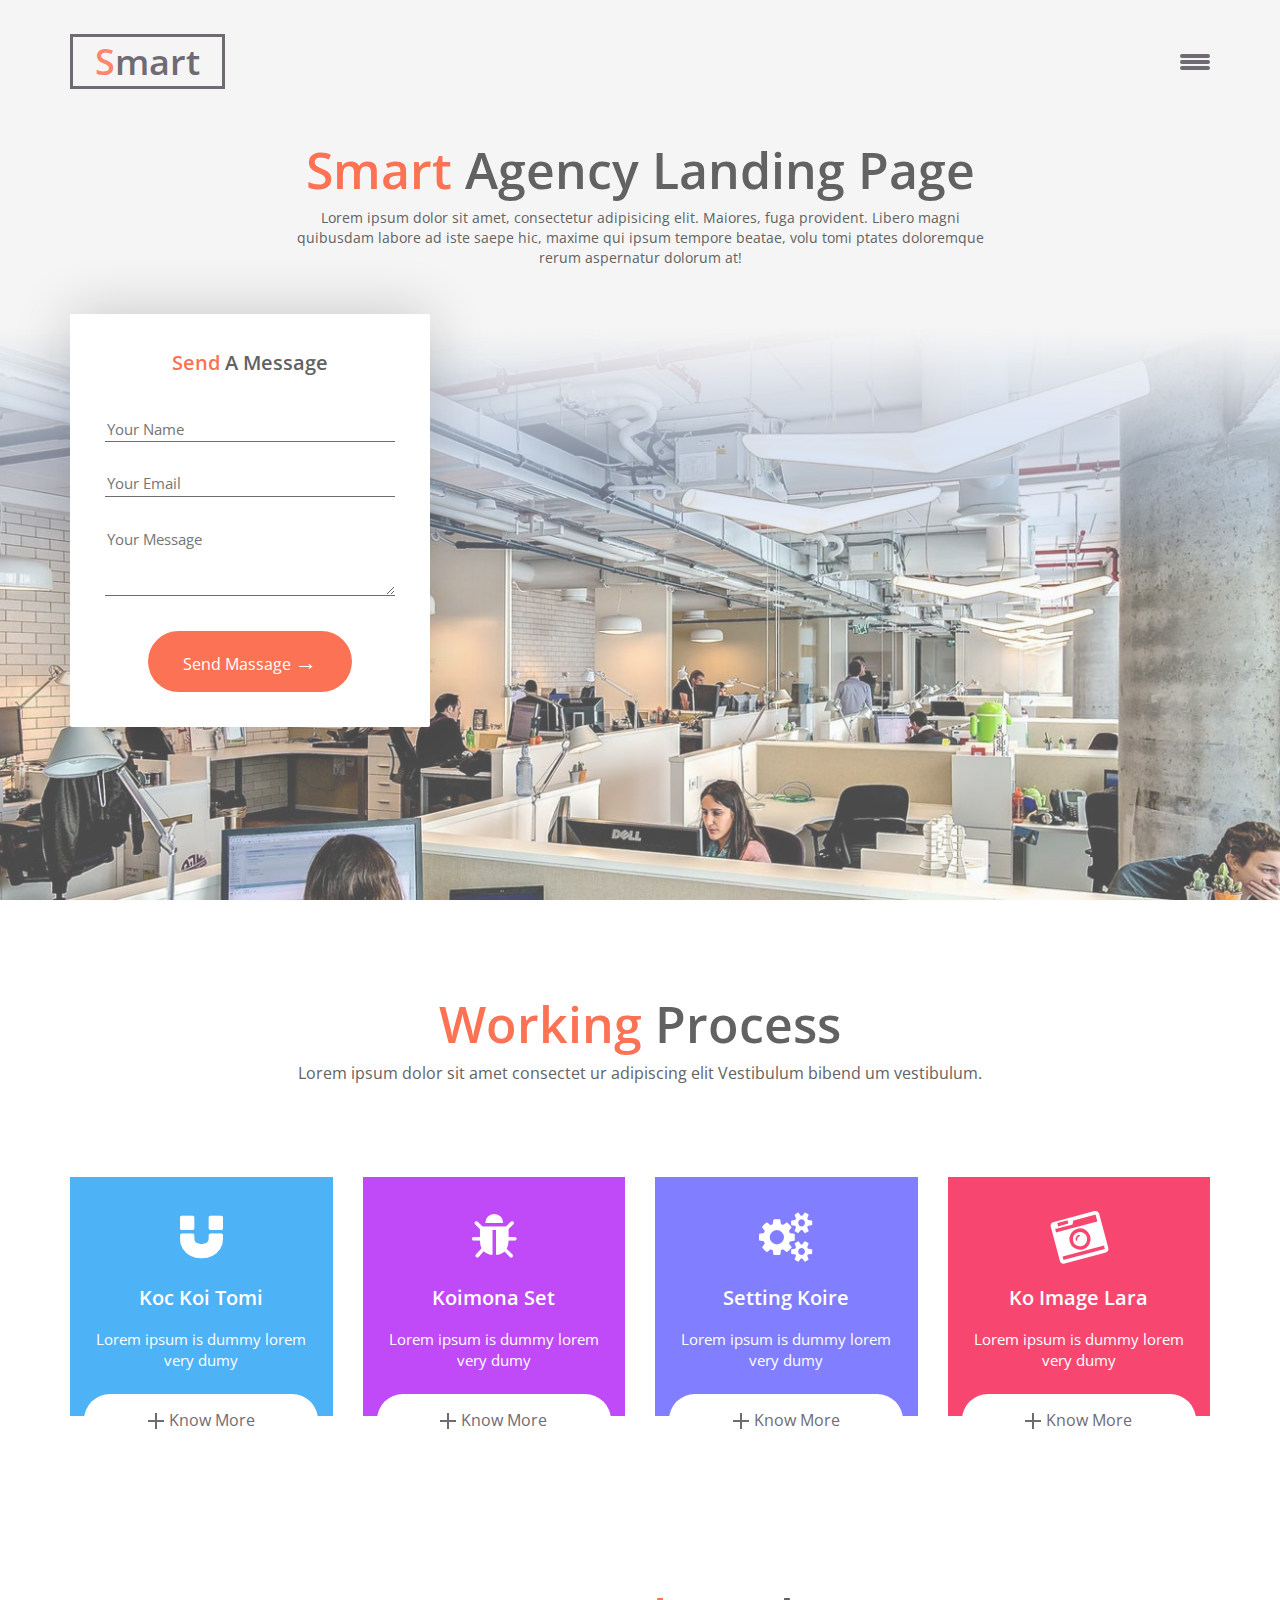
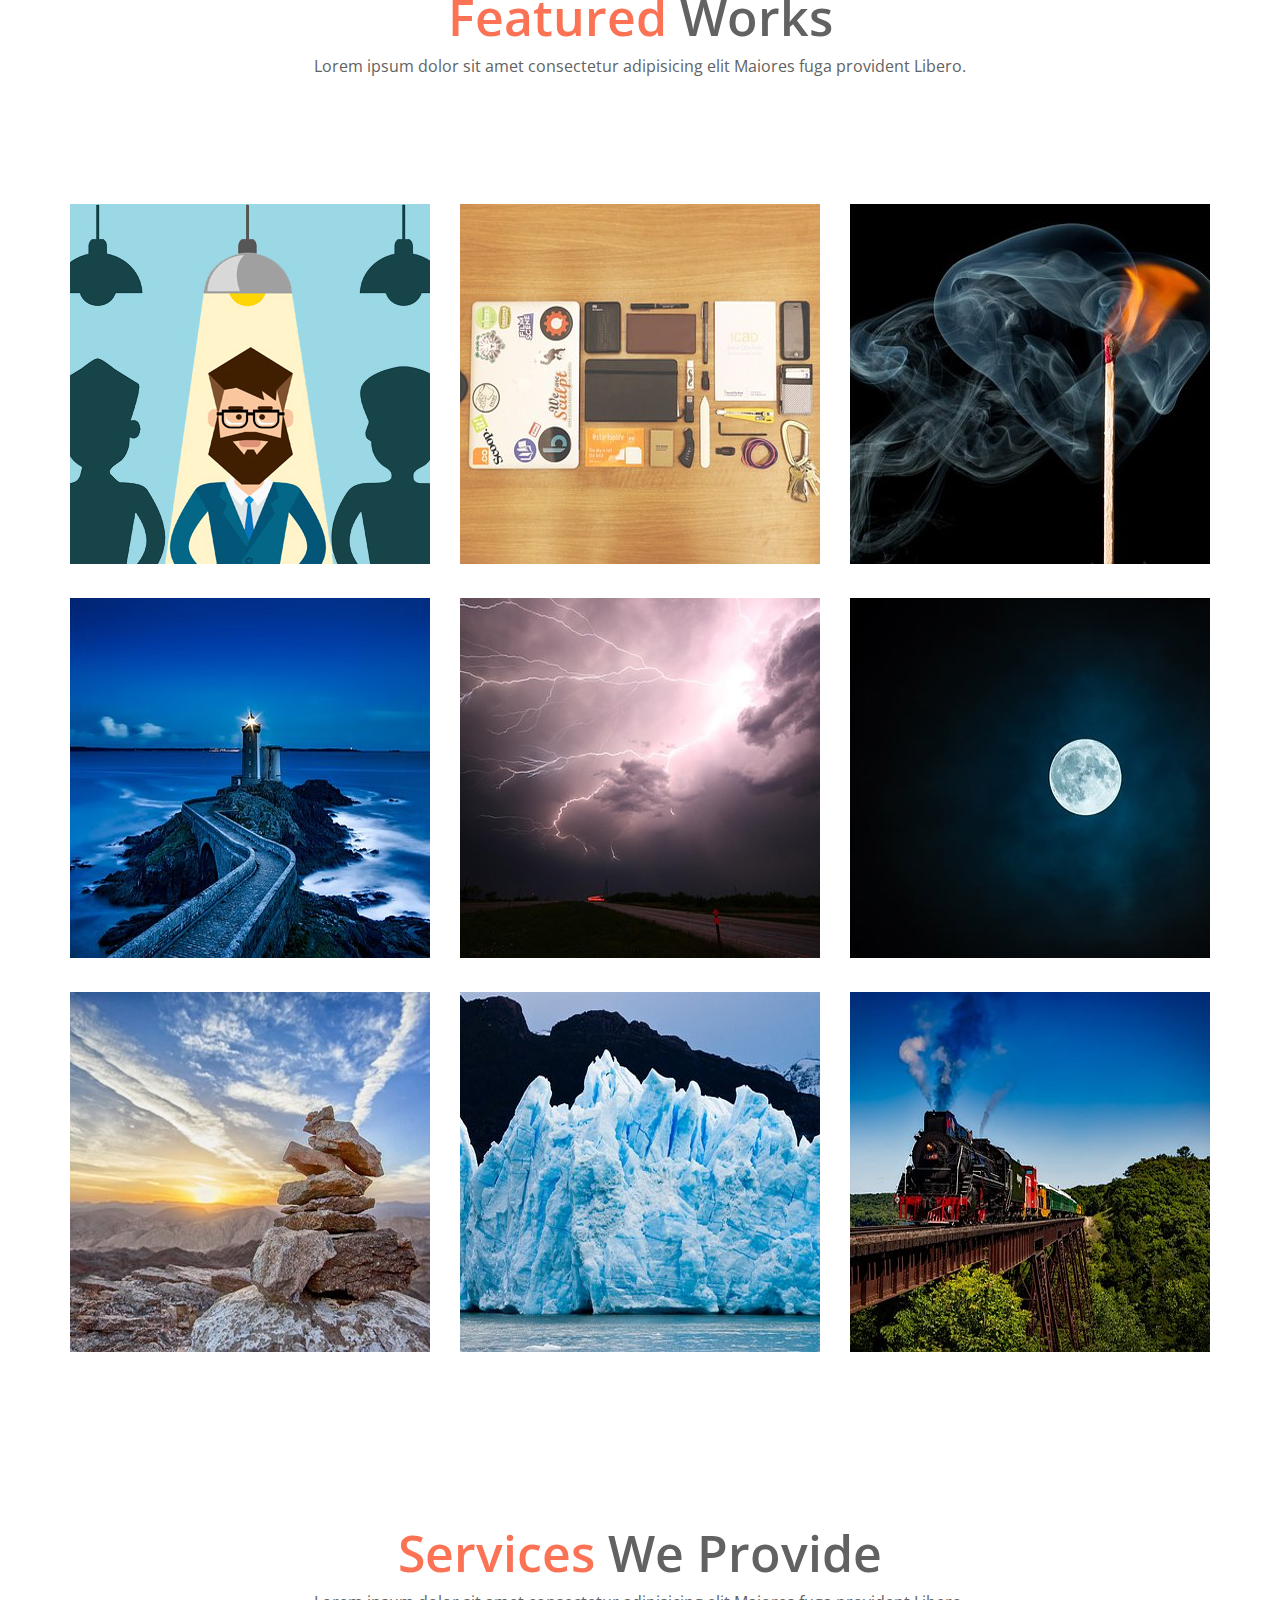
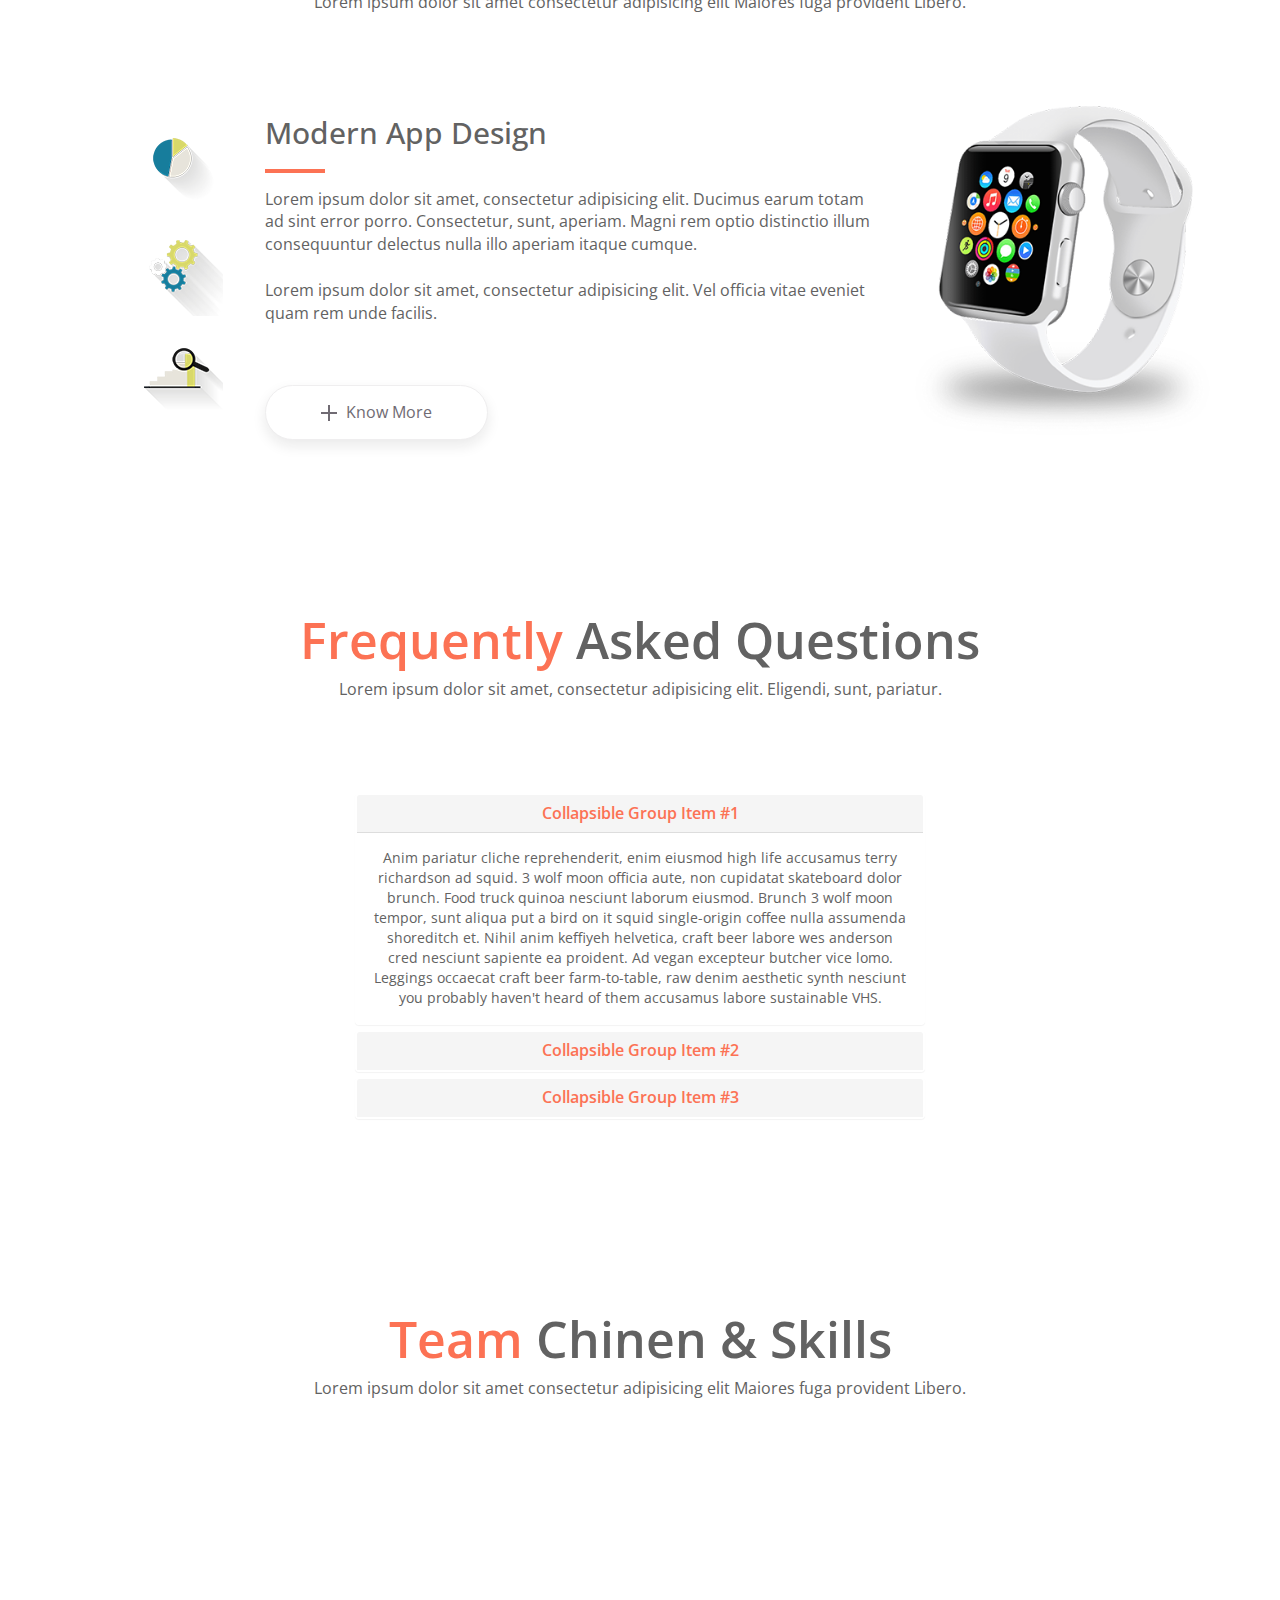
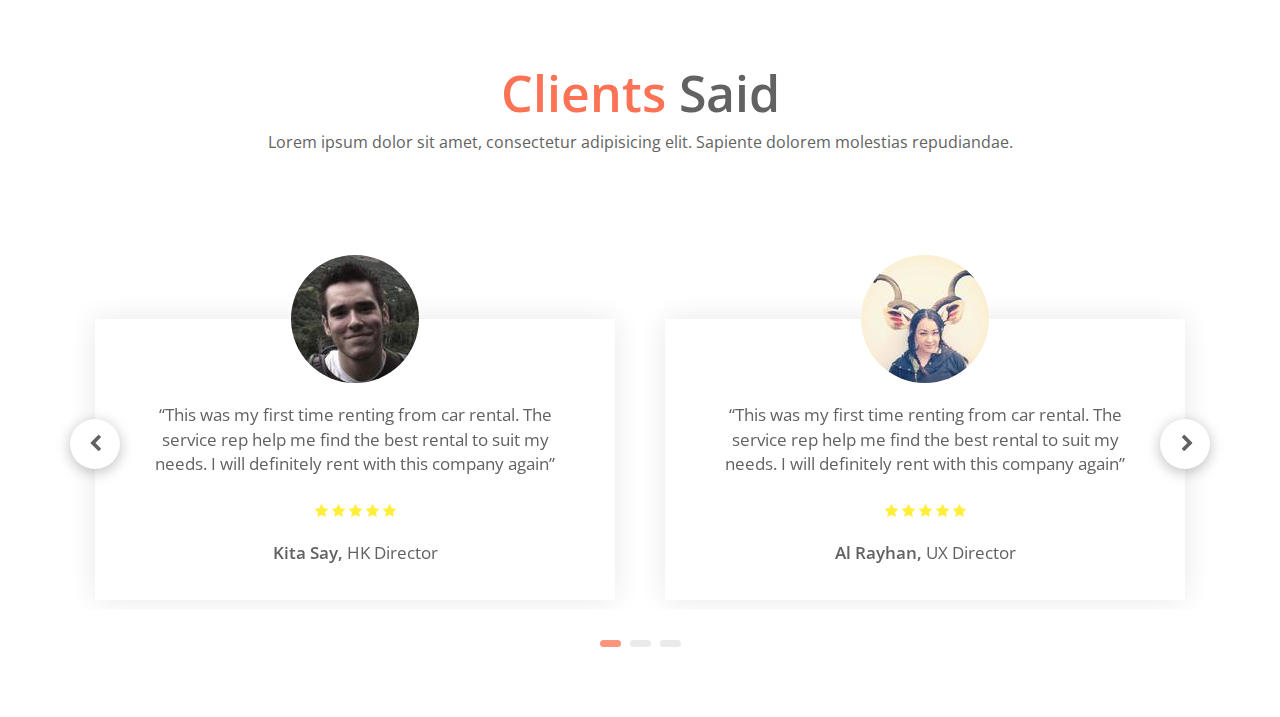
<file: naumov_lesson_16/index.html>
<!DOCTYPE html>
<html lang="ru">

<head>
    <meta charset="utf-8">
    <meta http-equiv="X-UA-Compatible" content="IE=edge">
    <meta name="viewport" content="width=device-width, initial-scale=1">
    <!-- The above 3 meta tags *must* come first in the head; any other head content must come *after* these tags -->
    <title>Урок №16</title>
    <!-- Bootstrap -->
    <link href="css/bootstrap.min.css" rel="stylesheet">
    <link href="https://fonts.googleapis.com/css?family=Open+Sans:300,400,600" rel="stylesheet">
    <link rel="stylesheet" href="css/font-awesome.min.css">
    <link rel="stylesheet" href="slick/slick.css">
    <link rel="stylesheet" href="slick/slick-theme.css">
    <link rel="stylesheet" href="css/style.css">
    <!-- HTML5 shim and Respond.js for IE8 support of HTML5 elements and media queries -->
    <!-- WARNING: Respond.js doesn't work if you view the page via file:// -->
    <!--[if lt IE 9]>
      <script src="https://oss.maxcdn.com/html5shiv/3.7.3/html5shiv.min.js"></script>
      <script src="https://oss.maxcdn.com/respond/1.4.2/respond.min.js"></script>
    <![endif]-->
</head>

<body>
    <header id="main">
        <div class="container">
            <div class="row main-head">
                <div class="col-lg-6 main-logo">
                    <div class="main-logo-border">
                        <p><span class="color-logo">S</span>mart</p>
                    </div>
                </div>
                <div class="col-lg-6 main-nav">
                    <a class="main-nav-bar" href="#">
                        <span class="line"></span>
                    </a>
                </div>
            </div>
            <div class="row main-text">
                <div class="col-lg-8 col-lg-offset-2">
                    <h1><span>Smart</span> Agency Landing Page</h1>
                    <p>Lorem ipsum dolor sit amet, consectetur adipisicing elit. Maiores, fuga provident. Libero magni quibusdam labore ad iste saepe hic, maxime qui ipsum tempore beatae, volu tomi ptates doloremque rerum aspernatur dolorum at!</p>
                </div>
            </div>
            <div class="row">
                <div class="col-lg-4">
                    <div class="main-form">
                        <p class="main-form-header"><span>Send</span> A Message</p>
                        <form action="#">
                            <input type="text" placeholder="Your Name">
                            <input type="email" required placeholder="Your Email">
                            <textarea placeholder="Your Message" rows="3"></textarea>
                            <button class="main-form-btn" type="submit">Send Massage <span>&rarr;</span></button>
                        </form>
                    </div>
                </div>
            </div>
        </div>
    </header>
    <section id="process">
        <div class="container">
            <div class="row">
                <div class="col-lg-12 section-header text-center">
                    <h2><span>Working</span> Process</h2>
                    <p>Lorem ipsum dolor sit amet consectet ur adipiscing elit Vestibulum bibend um vestibulum.</p>
                </div>
            </div>
            <div class="row">
                <div class="col-lg-3">
                    <div class="process-box box-tomi">
                        <i class="fa fa-magnet"></i>
                        <h4>Koc Koi Tomi</h4>
                        <p>Lorem ipsum is dummy lorem very dumy</p>
                        <button class="process-btn"><span class="btn-plus"></span>Know More</button>
                    </div>
                </div>
                <div class="col-lg-3">
                    <div class="process-box box-koimona">
                        <i class="fa fa-bug"></i>
                        <h4>Koimona Set</h4>
                        <p>Lorem ipsum is dummy lorem very dumy</p>
                        <button class="process-btn"><span class="btn-plus"></span>Know More</button>
                    </div>
                </div>
                <div class="col-lg-3">
                    <div class="process-box box-koire">
                        <i class="fa fa-cogs"></i>
                        <h4>Setting Koire</h4>
                        <p>Lorem ipsum is dummy lorem very dumy</p>
                        <button class="process-btn"><span class="btn-plus"></span>Know More</button>
                    </div>
                </div>
                <div class="col-lg-3">
                    <div class="process-box box-lara">
                        <i class="fa fa-camera-retro"></i>
                        <h4>Ko Image Lara</h4>
                        <p>Lorem ipsum is dummy lorem very dumy</p>
                        <button class="process-btn"><span class="btn-plus"></span>Know More</button>
                    </div>
                </div>
            </div>
        </div>
    </section>
    <section id="works">
        <div class="container">
            <div class="row">
                <div class="col-lg-12 section-header text-center">
                    <h2><span>Featured</span> Works</h2>
                    <p>Lorem ipsum dolor sit amet consectetur adipisicing elit Maiores fuga provident Libero.</p>
                </div>
            </div>
            <div class="row works-row">
                <div class="col-lg-4">
                    <div class="works-box">
                        <img src="img/works/1.jpg" alt="Описание картинки">
                        <div class="signature">
                            <div class="sign">
                                <p>Work #1</p>
                                <button>Visit Gallery</button>
                            </div>
                        </div>
                    </div>
                </div>
                <div class="col-lg-4">
                    <div class="works-box">
                        <img src="img/works/2.jpg" alt="Описание картинки">
                        <div class="signature">
                            <div class="sign">
                                <p>Work #2</p>
                                <button>Visit Gallery</button>
                            </div>
                        </div>
                    </div>
                </div>
                <div class="col-lg-4">
                    <div class="works-box">
                        <img src="img/works/3.jpg" alt="Описание картинки">
                        <div class="signature">
                            <div class="sign">
                                <p>Work #3</p>
                                <button>Visit Gallery</button>
                            </div>
                        </div>
                    </div>
                </div>
            </div>
            <div class="row works-row">
                <div class="col-lg-4">
                    <div class="works-box">
                        <img src="img/works/4.jpg" alt="Описание картинки">
                        <div class="signature">
                            <div class="sign">
                                <p>Work #4</p>
                                <button>Visit Gallery</button>
                            </div>
                        </div>
                    </div>
                </div>
                <div class="col-lg-4">
                    <div class="works-box">
                        <img src="img/works/5.jpg" alt="Описание картинки">
                        <div class="signature">
                            <div class="sign">
                                <p>Work #5</p>
                                <button>Visit Gallery</button>
                            </div>
                        </div>
                    </div>
                </div>
                <div class="col-lg-4">
                    <div class="works-box">
                        <img src="img/works/6.jpg" alt="Описание картинки">
                        <div class="signature">
                            <div class="sign">
                                <p>Work #6</p>
                                <button>Visit Gallery</button>
                            </div>
                        </div>
                    </div>
                </div>
            </div>
            <div class="row works-row">
                <div class="col-lg-4">
                    <div class="works-box">
                        <img src="img/works/7.jpg" alt="Описание картинки">
                        <div class="signature">
                            <div class="sign">
                                <p>Work #7</p>
                                <button>Visit Gallery</button>
                            </div>
                        </div>
                    </div>
                </div>
                <div class="col-lg-4">
                    <div class="works-box">
                        <img src="img/works/8.jpg" alt="Описание картинки">
                        <div class="signature">
                            <div class="sign">
                                <p>Work #8</p>
                                <button>Visit Gallery</button>
                            </div>
                        </div>
                    </div>
                </div>
                <div class="col-lg-4">
                    <div class="works-box">
                        <img src="img/works/9.jpg" alt="Описание картинки">
                        <div class="signature">
                            <div class="sign">
                                <p>Work #9</p>
                                <button>Visit Gallery</button>
                            </div>
                        </div>
                    </div>
                </div>
            </div>
        </div>
    </section>
    <section id="services">
        <div class="container">
            <div class="row">
                <div class="col-lg-12 section-header text-center">
                    <h2><span>Services </span>We Provide</h2>
                    <p>Lorem ipsum dolor sit amet consectetur adipisicing elit Maiores fuga provident Libero.</p>
                </div>
            </div>
            <div class="row">
                <div class="col-lg-2">
                    <ul role="tablist" class="services-list">
                        <li role="presentation" class="services-list-item">
                            <a href="#app" aria-controls="app" role="tab" data-toggle="tab"><img src="img/services/1.png" alt="1"></a>
                        </li>
                        <li role="presentation" class="services-list-item">
                            <a href="#global" aria-controls="global" role="tab" data-toggle="tab"><img src="img/services/2.png" alt="2"></a>
                        </li>
                        <li role="presentation" class="services-list-item">
                            <a href="#web" aria-controls="web" role="tab" data-toggle="tab"><img src="img/services/3.png" alt="3"></a>
                        </li>
                    </ul>
                </div>
                <div class="col-lg-10">
                    <div class="services-info tab-content">
                        <div id="app" role="tabpanel" class="row tab-pane fade in active">
                            <div class="col-lg-8">
                                <h4>Modern App Design</h4>
                                <span class="services-line"></span>
                                <p>Lorem ipsum dolor sit amet, consectetur adipisicing elit. Ducimus earum totam ad sint error porro. Consectetur, sunt, aperiam. Magni rem optio distinctio illum consequuntur delectus nulla illo aperiam itaque cumque.
                                    <br>
                                    <br>Lorem ipsum dolor sit amet, consectetur adipisicing elit. Vel officia vitae eveniet quam rem unde facilis.</p>
                                <button class="services-btn"><span class="btn-plus"></span> Know More</button>
                            </div>
                            <div class="col-lg-4">
                                <img class="img-responsive" src="img/services/info-1.png" alt="Часы">
                            </div>
                        </div>
                        <div id="global" role="tabpanel" class="row tab-pane fade">
                            <div class="col-lg-8">
                                <h4>Modern Global Design</h4>
                                <span class="services-line"></span>
                                <p>Lorem ipsum dolor sit amet, consectetur adipisicing elit. Ducimus earum totam ad sint error porro. Consectetur, sunt, aperiam. Magni rem optio distinctio illum consequuntur delectus nulla illo aperiam itaque cumque.
                                    <br>
                                    <br>Lorem ipsum dolor sit amet, consectetur adipisicing elit. Vel officia vitae eveniet quam rem unde facilis.</p>
                                <button class="services-btn"><span class="btn-plus"></span> Know More</button>
                            </div>
                            <div class="col-lg-4">
                                <img class="img-responsive" src="img/services/info-2.png" alt="Часы">
                            </div>
                        </div>
                        <div id="web" role="tabpanel" class="row tab-pane fade">
                            <div class="col-lg-8">
                                <h4>Modern Web Design</h4>
                                <span class="services-line"></span>
                                <p>Lorem ipsum dolor sit amet, consectetur adipisicing elit. Ducimus earum totam ad sint error porro. Consectetur, sunt, aperiam. Magni rem optio distinctio illum consequuntur delectus nulla illo aperiam itaque cumque.
                                    <br>
                                    <br>Lorem ipsum dolor sit amet, consectetur adipisicing elit. Vel officia vitae eveniet quam rem unde facilis.</p>
                                <button class="services-btn"><span class="btn-plus"></span> Know More</button>
                            </div>
                            <div class="col-lg-4">
                                <img class="img-responsive" src="img/services/info-3.png" alt="Часы">
                            </div>
                        </div>
                    </div>
                </div>
            </div>
        </div>
    </section>
    <section id="FAQ">
        <div class="container">
            <div class="row">
                <div class="col-lg-12 section-header text-center">
                    <h2><span>Frequently </span>Asked Questions</h2>
                    <p>Lorem ipsum dolor sit amet, consectetur adipisicing elit. Eligendi, sunt, pariatur.</p>
                </div>
            </div>
            <div class="row">
                <div class="col-lg-12 text-center">
                    <div class="panel-group" id="accordion" role="tablist" aria-multiselectable="true">
                        <div class="panel panel-default">
                            <div class="panel-heading" role="tab" id="headingOne">
                                <h4 class="panel-title">
        <a role="button" data-toggle="collapse" data-parent="#accordion" href="#collapseOne" aria-expanded="true" aria-controls="collapseOne">
          Collapsible Group Item #1</a>
      						</h4>
                            </div>
                            <div id="collapseOne" class="panel-collapse collapse in" role="tabpanel" aria-labelledby="headingOne">
                                <div class="panel-body">
                                    Anim pariatur cliche reprehenderit, enim eiusmod high life accusamus terry richardson ad squid. 3 wolf moon officia aute, non cupidatat skateboard dolor brunch. Food truck quinoa nesciunt laborum eiusmod. Brunch 3 wolf moon tempor, sunt aliqua put a bird on it squid single-origin coffee nulla assumenda shoreditch et. Nihil anim keffiyeh helvetica, craft beer labore wes anderson cred nesciunt sapiente ea proident. Ad vegan excepteur butcher vice lomo. Leggings occaecat craft beer farm-to-table, raw denim aesthetic synth nesciunt you probably haven't heard of them accusamus labore sustainable VHS.
                                </div>
                            </div>
                        </div>
                        <div class="panel panel-default">
                            <div class="panel-heading" role="tab" id="headingTwo">
                                <h4 class="panel-title">
        <a class="collapsed" role="button" data-toggle="collapse" data-parent="#accordion" href="#collapseTwo" aria-expanded="false" aria-controls="collapseTwo">
          Collapsible Group Item #2</a>
      							</h4>
                            </div>
                            <div id="collapseTwo" class="panel-collapse collapse" role="tabpanel" aria-labelledby="headingTwo">
                                <div class="panel-body">
                                    Anim pariatur cliche reprehenderit, enim eiusmod high life accusamus terry richardson ad squid. 3 wolf moon officia aute, non cupidatat skateboard dolor brunch. Food truck quinoa nesciunt laborum eiusmod. Brunch 3 wolf moon tempor, sunt aliqua put a bird on it squid single-origin coffee nulla assumenda shoreditch et. Nihil anim keffiyeh helvetica, craft beer labore wes anderson cred nesciunt sapiente ea proident. Ad vegan excepteur butcher vice lomo. Leggings occaecat craft beer farm-to-table, raw denim aesthetic synth nesciunt you probably haven't heard of them accusamus labore sustainable VHS.
                                </div>
                            </div>
                        </div>
                        <div class="panel panel-default">
                            <div class="panel-heading" role="tab" id="headingThree">
                                <h4 class="panel-title">
        <a class="collapsed" role="button" data-toggle="collapse" data-parent="#accordion" href="#collapseThree" aria-expanded="false" aria-controls="collapseThree">
          Collapsible Group Item #3</a>
      							</h4>
                            </div>
                            <div id="collapseThree" class="panel-collapse collapse" role="tabpanel" aria-labelledby="headingThree">
                                <div class="panel-body">
                                    Anim pariatur cliche reprehenderit, enim eiusmod high life accusamus terry richardson ad squid. 3 wolf moon officia aute, non cupidatat skateboard dolor brunch. Food truck quinoa nesciunt laborum eiusmod. Brunch 3 wolf moon tempor, sunt aliqua put a bird on it squid single-origin coffee nulla assumenda shoreditch et. Nihil anim keffiyeh helvetica, craft beer labore wes anderson cred nesciunt sapiente ea proident. Ad vegan excepteur butcher vice lomo. Leggings occaecat craft beer farm-to-table, raw denim aesthetic synth nesciunt you probably haven't heard of them accusamus labore sustainable VHS.
                                </div>
                            </div>
                        </div>
                    </div>
                </div>
            </div>
        </div>
    </section>
    <section id="team">
        <div class="container">
            <div class="row">
                <div class="col-lg-12 section-header text-center">
                    <h2><span>Team </span>Chinen & Skills</h2>
                    <p>Lorem ipsum dolor sit amet consectetur adipisicing elit Maiores fuga provident Libero.</p>
                </div>
            </div>
        </div>
    </section>
    <section id="feedback">
        <div class="container">
            <div class="row">
                <div class="col-lg-12 section-header text-center">
                    <h2><span>Clients </span>Said</h2>
                    <p>Lorem ipsum dolor sit amet, consectetur adipisicing elit. Sapiente dolorem molestias repudiandae.</p>
                </div>
            </div>
            <div class="row">
                <div class="col-lg-12">
                    <div class="feedback-slider">
                        <div class="feedback-slider-item text-center">
                            <div class="feedback-box">
                                <img class="img-circle feedback-img center-block" src="img/feedback/1.jpg" alt="Mike">
                                <div class="feedback-shadow">
                                    <p>“This was my first time renting from car rental. The service rep help me find the best rental to suit my needs. I will definitely rent with this company again”</p>
                                    <i class="fa fa-star"></i>
                                    <i class="fa fa-star"></i>
                                    <i class="fa fa-star"></i>
                                    <i class="fa fa-star"></i>
                                    <i class="fa fa-star"></i>
                                    <p><span>Kita Say, </span>HK Director</p>
                                </div>
                            </div>
                        </div>
                        <div class="feedback-slider-item text-center">
                            <div class="feedback-box">
                                <img class="img-circle center-block feedback-img" src="img/feedback/2.jpg" alt="Mike">
                                <div class="feedback-shadow">
                                    <p>“This was my first time renting from car rental. The service rep help me find the best rental to suit my needs. I will definitely rent with this company again”</p>
                                    <i class="fa fa-star"></i>
                                    <i class="fa fa-star"></i>
                                    <i class="fa fa-star"></i>
                                    <i class="fa fa-star"></i>
                                    <i class="fa fa-star"></i>
                                    <p><span>Al Rayhan, </span>UX Director</p>
                                </div>
                            </div>
                        </div>
                        <div class="feedback-slider-item text-center">
                            <div class="feedback-box">
                                <img class="img-circle center-block feedback-img" src="img/feedback/1.jpg" alt="Mike">
                                <div class="feedback-shadow">
                                    <p>“This was my first time renting from car rental. The service rep help me find the best rental to suit my needs. I will definitely rent with this company again”</p>
                                    <i class="fa fa-star"></i>
                                    <i class="fa fa-star"></i>
                                    <i class="fa fa-star"></i>
                                    <i class="fa fa-star"></i>
                                    <i class="fa fa-star"></i>
                                    <p><span>Kita Say, </span>HK Director</p>
                                </div>
                            </div>
                        </div>
                        <div class="feedback-slider-item text-center">
                            <div class="feedback-box">
                                <img class="img-circle center-block feedback-img" src="img/feedback/2.jpg" alt="Mike">
                                <div class="feedback-shadow">
                                    <p>“This was my first time renting from car rental. The service rep help me find the best rental to suit my needs. I will definitely rent with this company again”</p>
                                    <i class="fa fa-star"></i>
                                    <i class="fa fa-star"></i>
                                    <i class="fa fa-star"></i>
                                    <i class="fa fa-star"></i>
                                    <i class="fa fa-star"></i>
                                    <p><span>Al Rayhan, </span>HK Director</p>
                                </div>
                            </div>
                        </div>
                        <div class="feedback-slider-item text-center">
                            <div class="feedback-box">
                                <img class="img-circle center-block feedback-img" src="img/feedback/1.jpg" alt="Mike">
                                <div class="feedback-shadow">
                                    <p>“This was my first time renting from car rental. The service rep help me find the best rental to suit my needs. I will definitely rent with this company again”</p>
                                    <i class="fa fa-star"></i>
                                    <i class="fa fa-star"></i>
                                    <i class="fa fa-star"></i>
                                    <i class="fa fa-star"></i>
                                    <i class="fa fa-star"></i>
                                    <p><span>Kita Say, </span>HK Director</p>
                                </div>
                            </div>
                        </div>
                        <div class="feedback-slider-item text-center">
                            <div class="feedback-box">
                                <img class="img-circle center-block feedback-img" src="img/feedback/2.jpg" alt="Mike">
                                <div class="feedback-shadow">
                                    <p>“This was my first time renting from car rental. The service rep help me find the best rental to suit my needs. I will definitely rent with this company again”</p>
                                    <i class="fa fa-star"></i>
                                    <i class="fa fa-star"></i>
                                    <i class="fa fa-star"></i>
                                    <i class="fa fa-star"></i>
                                    <i class="fa fa-star"></i>
                                    <p><span>Al Rayhan, </span>HK Director</p>
                                </div>
                            </div>
                        </div>
                    </div>
                </div>
            </div>
        </div>
    </section>
    <!-- jQuery (necessary for Bootstrap's JavaScript plugins) -->
    <script src="https://ajax.googleapis.com/ajax/libs/jquery/1.12.4/jquery.min.js"></script>
    <!-- Include all compiled plugins (below), or include individual files as needed -->
    <script src="slick/slick.min.js"></script>
    <script src="js/bootstrap.min.js"></script>
    <script>
    $(document).ready(function() {
        $('.feedback-slider').slick({
            infinite: true,
            slidesToShow: 2,
            slidesToScroll: 2,
            arrows: true,
            prevArrow: '<i class="fa feedback-slider-arrows arrow-left fa-chevron-left"></i>',
            nextArrow: '<i class="fa feedback-slider-arrows arrow-right fa-chevron-right"></i>',
            dots: true
        });
    });
    </script>
</body>

</html>
</file>
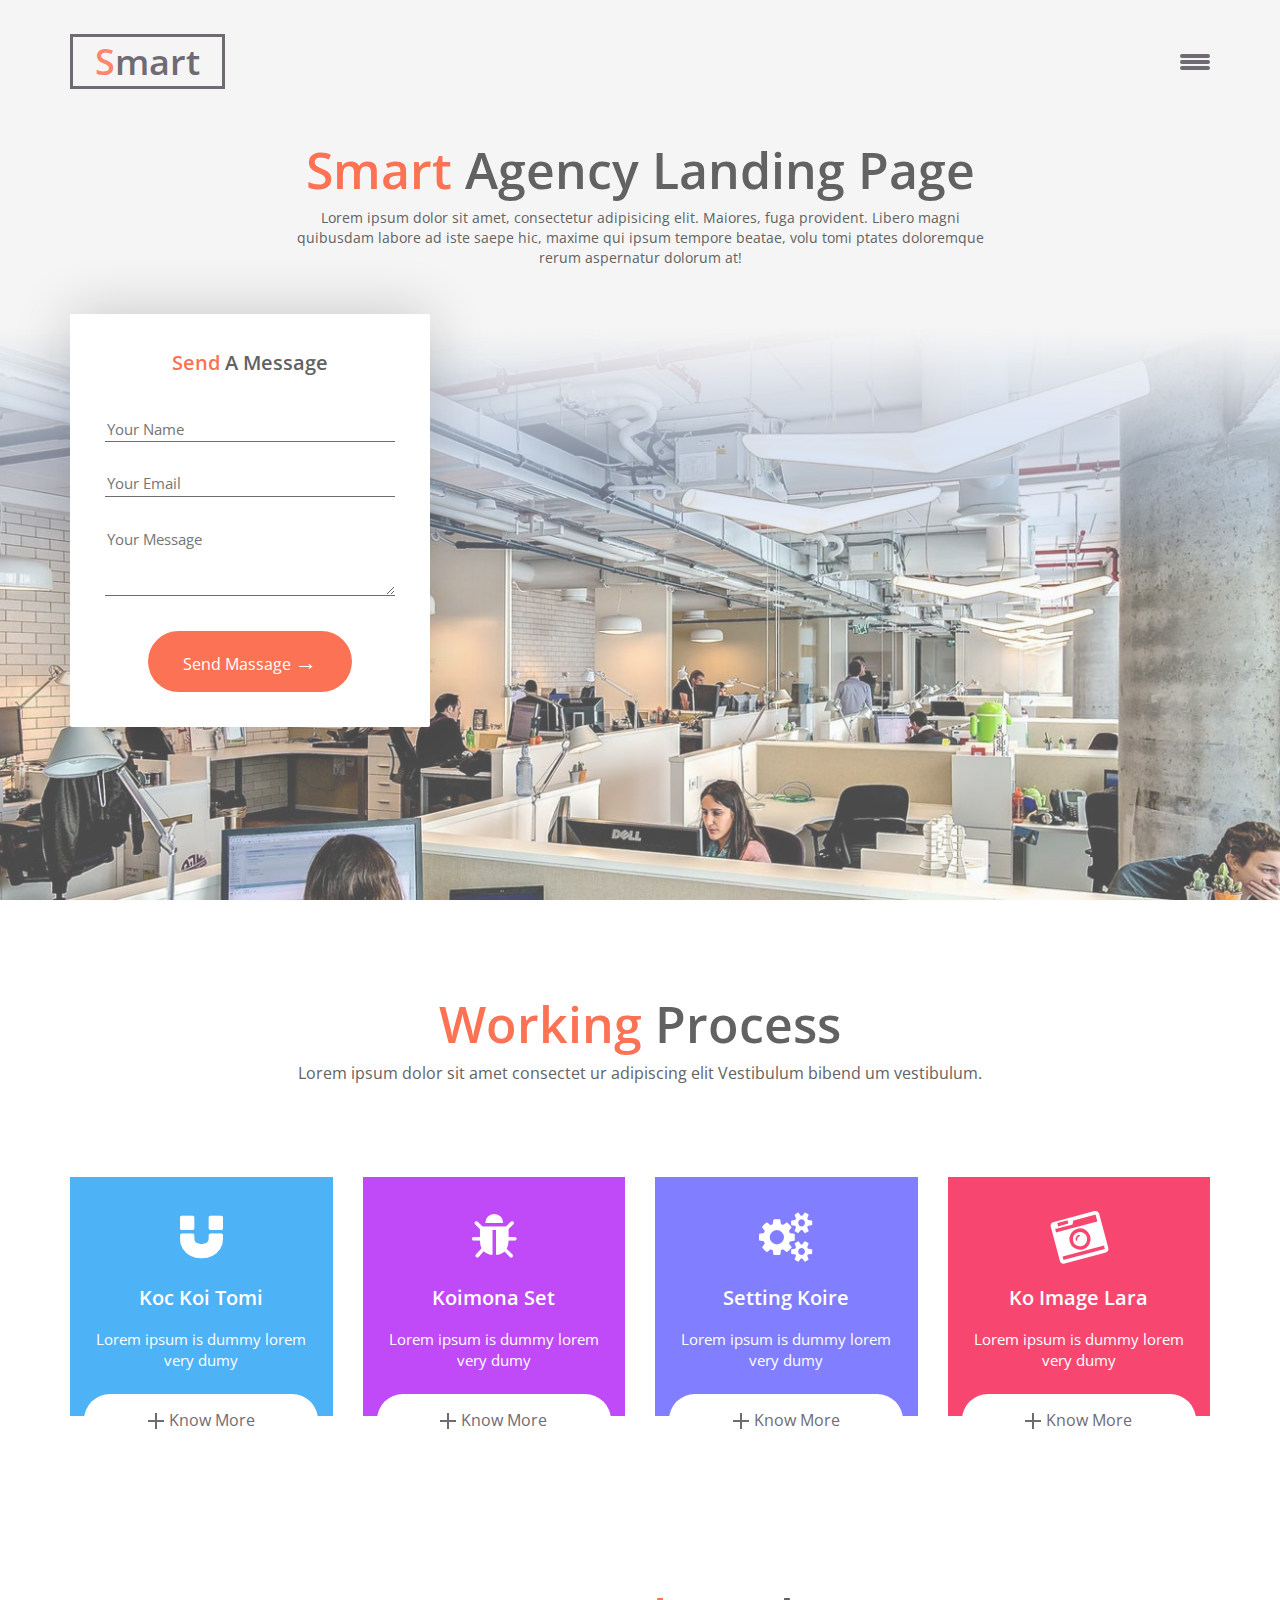
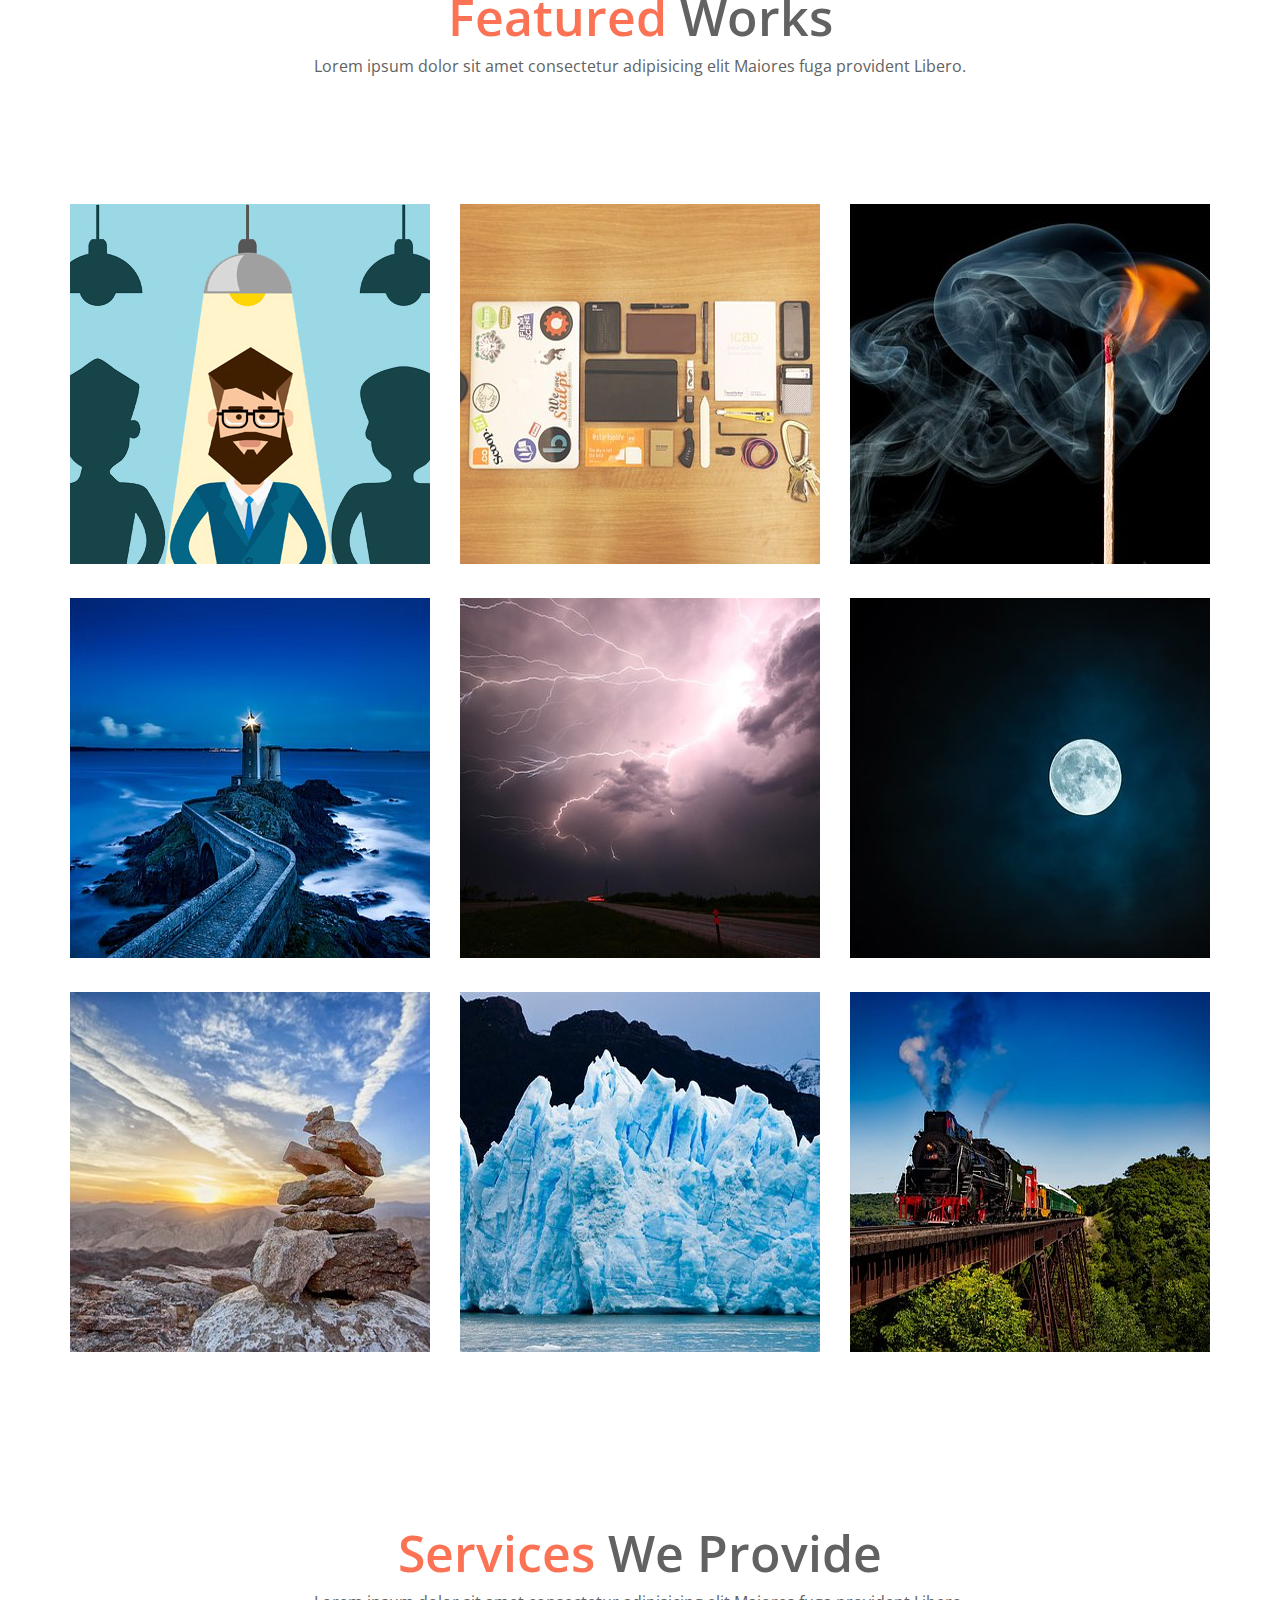
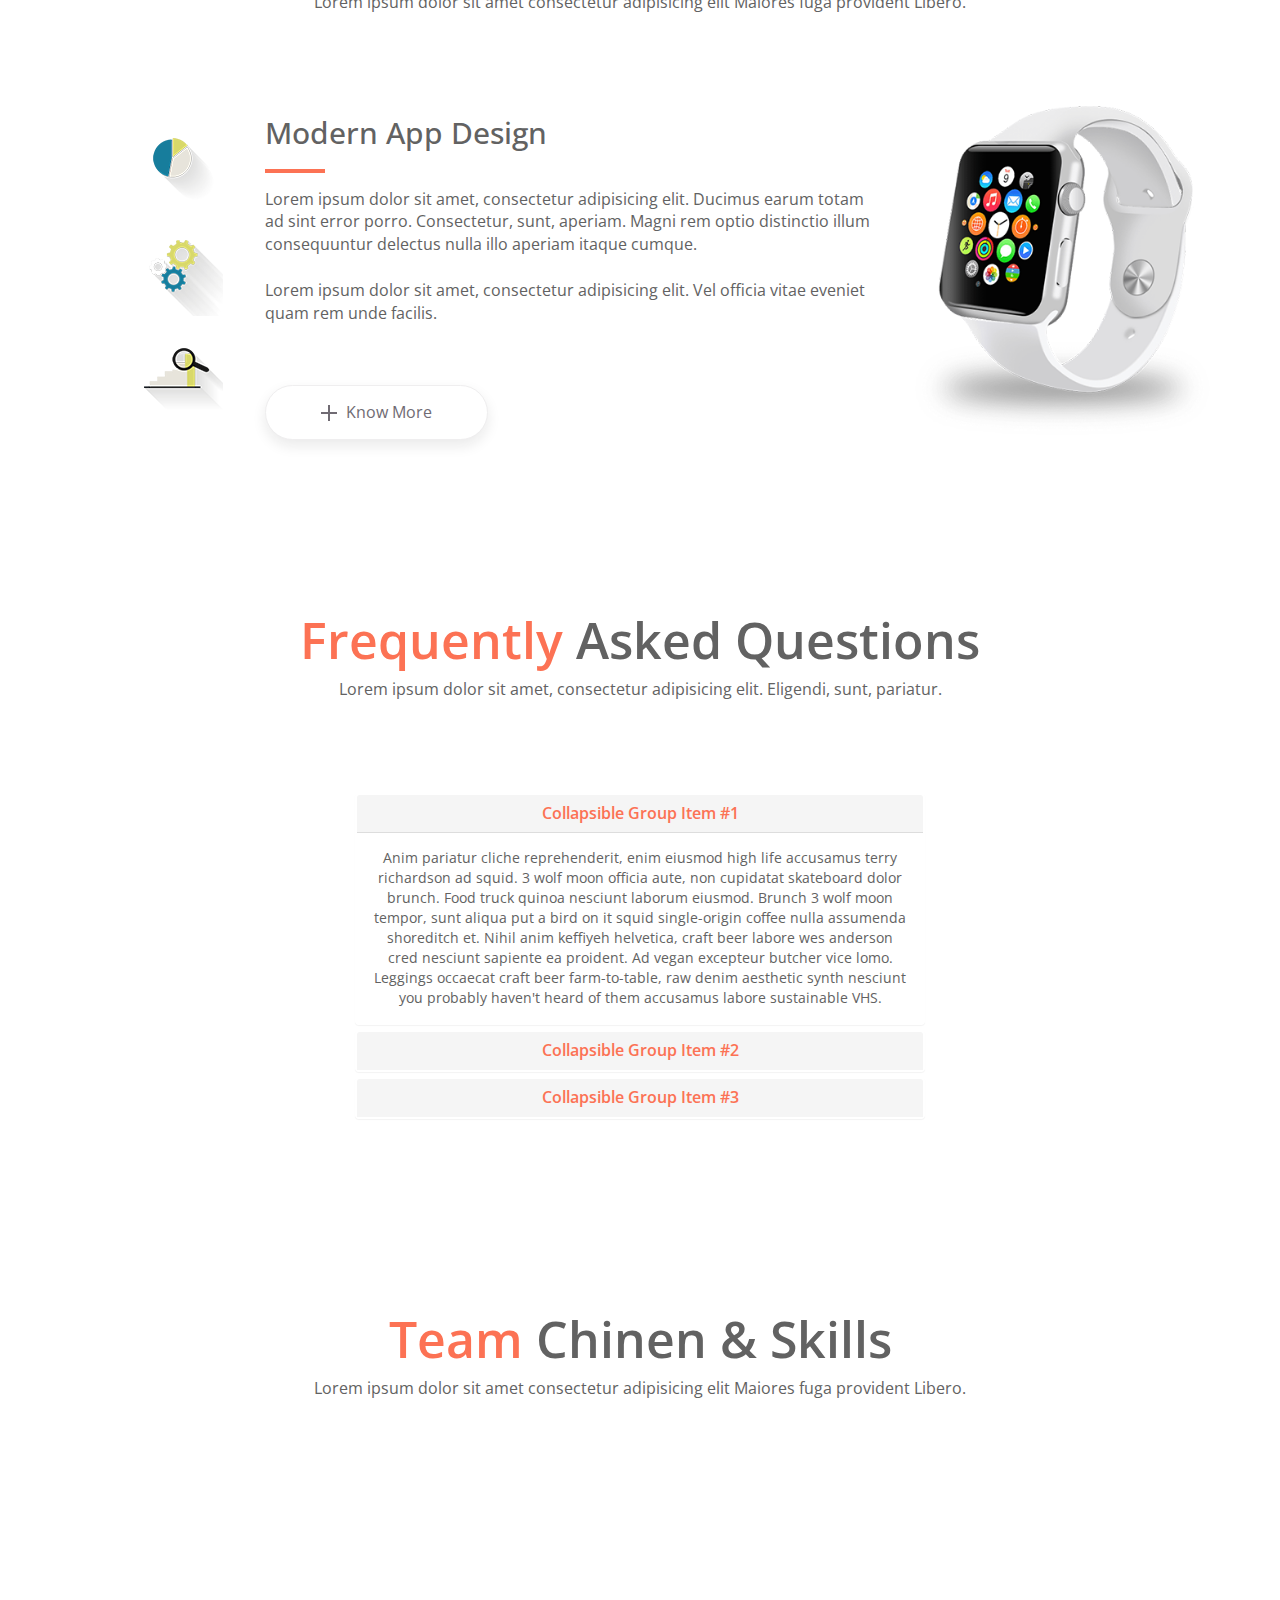
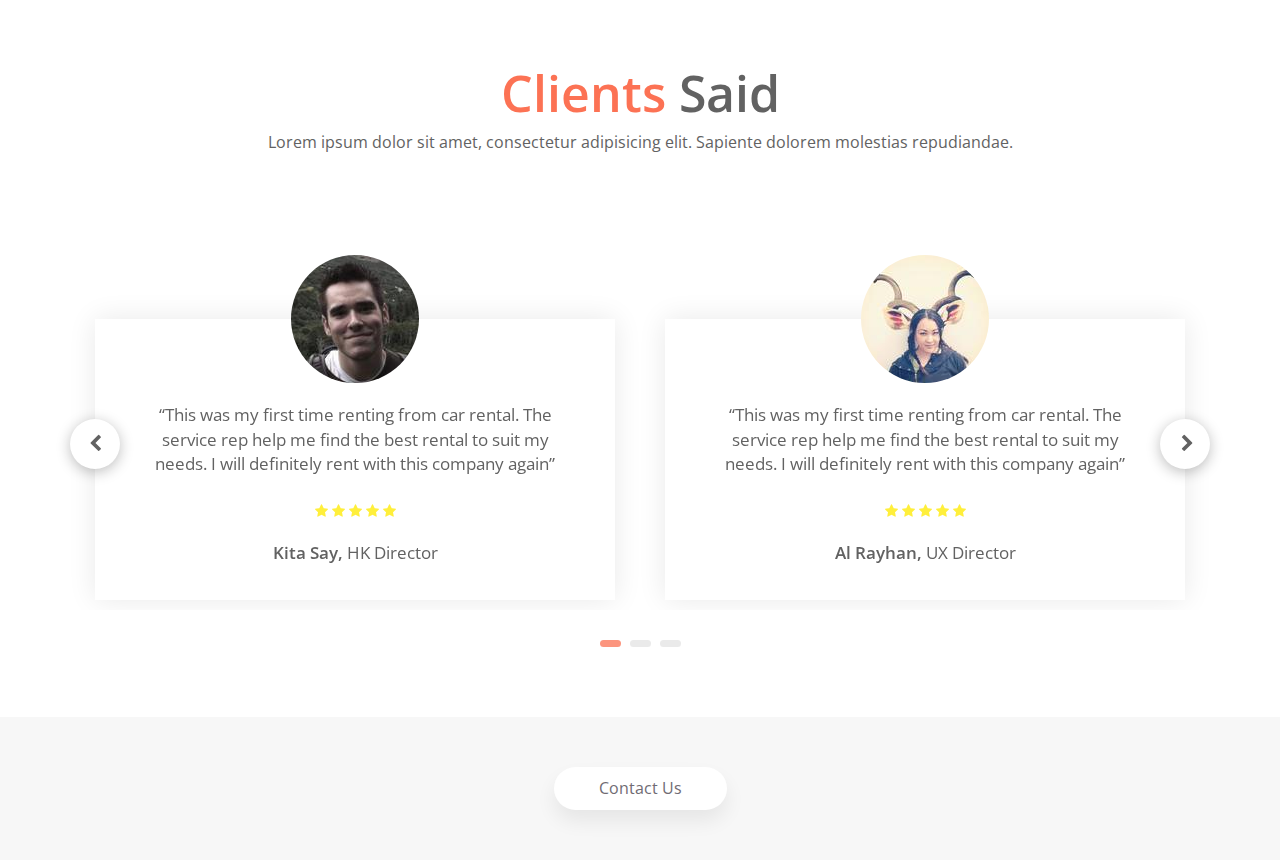
<file: naumov_lesson_17/index.html>
<!DOCTYPE html>
<html lang="ru">

<head>
    <meta charset="utf-8">
    <meta http-equiv="X-UA-Compatible" content="IE=edge">
    <meta name="viewport" content="width=device-width, initial-scale=1">
    <!-- The above 3 meta tags *must* come first in the head; any other head content must come *after* these tags -->
    <title>Урок №17</title>
    <!-- Bootstrap -->
    <link href="css/bootstrap.min.css" rel="stylesheet">
    <link href="https://fonts.googleapis.com/css?family=Open+Sans:300,400,600" rel="stylesheet">
    <link rel="stylesheet" href="css/font-awesome.min.css">
    <link rel="stylesheet" href="slick/slick.css">
    <link rel="stylesheet" href="slick/slick-theme.css">
    <link rel="stylesheet" href="css/style.css">
    <!-- HTML5 shim and Respond.js for IE8 support of HTML5 elements and media queries -->
    <!-- WARNING: Respond.js doesn't work if you view the page via file:// -->
    <!--[if lt IE 9]>
      <script src="https://oss.maxcdn.com/html5shiv/3.7.3/html5shiv.min.js"></script>
      <script src="https://oss.maxcdn.com/respond/1.4.2/respond.min.js"></script>
    <![endif]-->
</head>

<body>
    <header id="main">
        <div class="container">
            <div class="row main-head">
                <div class="col-lg-6 main-logo">
                    <div class="main-logo-border">
                        <p><span class="color-logo">S</span>mart</p>
                    </div>
                </div>
                <div class="col-lg-6 main-nav">
                    <a class="main-nav-bar" href="#">
                        <span class="line"></span>
                    </a>
                </div>
            </div>
            <div class="row main-text">
                <div class="col-lg-8 col-lg-offset-2">
                    <h1><span>Smart</span> Agency Landing Page</h1>
                    <p>Lorem ipsum dolor sit amet, consectetur adipisicing elit. Maiores, fuga provident. Libero magni quibusdam labore ad iste saepe hic, maxime qui ipsum tempore beatae, volu tomi ptates doloremque rerum aspernatur dolorum at!</p>
                </div>
            </div>
            <div class="row">
                <div class="col-lg-4">
                    <div class="main-form">
                        <p class="main-form-header"><span>Send</span> A Message</p>
                        <form action="#">
                            <input type="text" placeholder="Your Name">
                            <input type="email" required placeholder="Your Email">
                            <textarea placeholder="Your Message" rows="3"></textarea>
                            <button class="main-form-btn" type="submit">Send Massage <span>&rarr;</span></button>
                        </form>
                    </div>
                </div>
            </div>
        </div>
    </header>
    <section id="process">
        <div class="container">
            <div class="row">
                <div class="col-lg-12 section-header text-center">
                    <h2><span>Working</span> Process</h2>
                    <p>Lorem ipsum dolor sit amet consectet ur adipiscing elit Vestibulum bibend um vestibulum.</p>
                </div>
            </div>
            <div class="row">
                <div class="col-lg-3">
                    <div class="process-box box-tomi">
                        <i class="fa fa-magnet"></i>
                        <h4>Koc Koi Tomi</h4>
                        <p>Lorem ipsum is dummy lorem very dumy</p>
                        <button class="process-btn"><span class="btn-plus"></span>Know More</button>
                    </div>
                </div>
                <div class="col-lg-3">
                    <div class="process-box box-koimona">
                        <i class="fa fa-bug"></i>
                        <h4>Koimona Set</h4>
                        <p>Lorem ipsum is dummy lorem very dumy</p>
                        <button class="process-btn"><span class="btn-plus"></span>Know More</button>
                    </div>
                </div>
                <div class="col-lg-3">
                    <div class="process-box box-koire">
                        <i class="fa fa-cogs"></i>
                        <h4>Setting Koire</h4>
                        <p>Lorem ipsum is dummy lorem very dumy</p>
                        <button class="process-btn"><span class="btn-plus"></span>Know More</button>
                    </div>
                </div>
                <div class="col-lg-3">
                    <div class="process-box box-lara">
                        <i class="fa fa-camera-retro"></i>
                        <h4>Ko Image Lara</h4>
                        <p>Lorem ipsum is dummy lorem very dumy</p>
                        <button class="process-btn"><span class="btn-plus"></span>Know More</button>
                    </div>
                </div>
            </div>
        </div>
    </section>
    <section id="works">
        <div class="container">
            <div class="row">
                <div class="col-lg-12 section-header text-center">
                    <h2><span>Featured</span> Works</h2>
                    <p>Lorem ipsum dolor sit amet consectetur adipisicing elit Maiores fuga provident Libero.</p>
                </div>
            </div>
            <div class="row works-row">
                <div class="col-lg-4">
                    <div class="works-box">
                        <img src="img/works/1.jpg" alt="Описание картинки">
                        <div class="signature">
                            <div class="sign">
                                <p>Work #1</p>
                                <button>Visit Gallery</button>
                            </div>
                        </div>
                    </div>
                </div>
                <div class="col-lg-4">
                    <div class="works-box">
                        <img src="img/works/2.jpg" alt="Описание картинки">
                        <div class="signature">
                            <div class="sign">
                                <p>Work #2</p>
                                <button>Visit Gallery</button>
                            </div>
                        </div>
                    </div>
                </div>
                <div class="col-lg-4">
                    <div class="works-box">
                        <img src="img/works/3.jpg" alt="Описание картинки">
                        <div class="signature">
                            <div class="sign">
                                <p>Work #3</p>
                                <button>Visit Gallery</button>
                            </div>
                        </div>
                    </div>
                </div>
            </div>
            <div class="row works-row">
                <div class="col-lg-4">
                    <div class="works-box">
                        <img src="img/works/4.jpg" alt="Описание картинки">
                        <div class="signature">
                            <div class="sign">
                                <p>Work #4</p>
                                <button>Visit Gallery</button>
                            </div>
                        </div>
                    </div>
                </div>
                <div class="col-lg-4">
                    <div class="works-box">
                        <img src="img/works/5.jpg" alt="Описание картинки">
                        <div class="signature">
                            <div class="sign">
                                <p>Work #5</p>
                                <button>Visit Gallery</button>
                            </div>
                        </div>
                    </div>
                </div>
                <div class="col-lg-4">
                    <div class="works-box">
                        <img src="img/works/6.jpg" alt="Описание картинки">
                        <div class="signature">
                            <div class="sign">
                                <p>Work #6</p>
                                <button>Visit Gallery</button>
                            </div>
                        </div>
                    </div>
                </div>
            </div>
            <div class="row works-row">
                <div class="col-lg-4">
                    <div class="works-box">
                        <img src="img/works/7.jpg" alt="Описание картинки">
                        <div class="signature">
                            <div class="sign">
                                <p>Work #7</p>
                                <button>Visit Gallery</button>
                            </div>
                        </div>
                    </div>
                </div>
                <div class="col-lg-4">
                    <div class="works-box">
                        <img src="img/works/8.jpg" alt="Описание картинки">
                        <div class="signature">
                            <div class="sign">
                                <p>Work #8</p>
                                <button>Visit Gallery</button>
                            </div>
                        </div>
                    </div>
                </div>
                <div class="col-lg-4">
                    <div class="works-box">
                        <img src="img/works/9.jpg" alt="Описание картинки">
                        <div class="signature">
                            <div class="sign">
                                <p>Work #9</p>
                                <button>Visit Gallery</button>
                            </div>
                        </div>
                    </div>
                </div>
            </div>
        </div>
    </section>
    <section id="services">
        <div class="container">
            <div class="row">
                <div class="col-lg-12 section-header text-center">
                    <h2><span>Services </span>We Provide</h2>
                    <p>Lorem ipsum dolor sit amet consectetur adipisicing elit Maiores fuga provident Libero.</p>
                </div>
            </div>
            <div class="row">
                <div class="col-lg-2">
                    <ul role="tablist" class="services-list">
                        <li role="presentation" class="services-list-item">
                            <a href="#app" aria-controls="app" role="tab" data-toggle="tab"><img src="img/services/1.png" alt="1"></a>
                        </li>
                        <li role="presentation" class="services-list-item">
                            <a href="#global" aria-controls="global" role="tab" data-toggle="tab"><img src="img/services/2.png" alt="2"></a>
                        </li>
                        <li role="presentation" class="services-list-item">
                            <a href="#web" aria-controls="web" role="tab" data-toggle="tab"><img src="img/services/3.png" alt="3"></a>
                        </li>
                    </ul>
                </div>
                <div class="col-lg-10">
                    <div class="services-info tab-content">
                        <div id="app" role="tabpanel" class="row tab-pane fade in active">
                            <div class="col-lg-8">
                                <h4>Modern App Design</h4>
                                <span class="services-line"></span>
                                <p>Lorem ipsum dolor sit amet, consectetur adipisicing elit. Ducimus earum totam ad sint error porro. Consectetur, sunt, aperiam. Magni rem optio distinctio illum consequuntur delectus nulla illo aperiam itaque cumque.
                                    <br>
                                    <br>Lorem ipsum dolor sit amet, consectetur adipisicing elit. Vel officia vitae eveniet quam rem unde facilis.</p>
                                <button class="services-btn"><span class="btn-plus"></span> Know More</button>
                            </div>
                            <div class="col-lg-4">
                                <img class="img-responsive" src="img/services/info-1.png" alt="Часы">
                            </div>
                        </div>
                        <div id="global" role="tabpanel" class="row tab-pane fade">
                            <div class="col-lg-8">
                                <h4>Modern Global Design</h4>
                                <span class="services-line"></span>
                                <p>Lorem ipsum dolor sit amet, consectetur adipisicing elit. Ducimus earum totam ad sint error porro. Consectetur, sunt, aperiam. Magni rem optio distinctio illum consequuntur delectus nulla illo aperiam itaque cumque.
                                    <br>
                                    <br>Lorem ipsum dolor sit amet, consectetur adipisicing elit. Vel officia vitae eveniet quam rem unde facilis.</p>
                                <button class="services-btn"><span class="btn-plus"></span> Know More</button>
                            </div>
                            <div class="col-lg-4">
                                <img class="img-responsive" src="img/services/info-2.png" alt="Часы">
                            </div>
                        </div>
                        <div id="web" role="tabpanel" class="row tab-pane fade">
                            <div class="col-lg-8">
                                <h4>Modern Web Design</h4>
                                <span class="services-line"></span>
                                <p>Lorem ipsum dolor sit amet, consectetur adipisicing elit. Ducimus earum totam ad sint error porro. Consectetur, sunt, aperiam. Magni rem optio distinctio illum consequuntur delectus nulla illo aperiam itaque cumque.
                                    <br>
                                    <br>Lorem ipsum dolor sit amet, consectetur adipisicing elit. Vel officia vitae eveniet quam rem unde facilis.</p>
                                <button class="services-btn"><span class="btn-plus"></span> Know More</button>
                            </div>
                            <div class="col-lg-4">
                                <img class="img-responsive" src="img/services/info-3.png" alt="Часы">
                            </div>
                        </div>
                    </div>
                </div>
            </div>
        </div>
    </section>
    <section id="FAQ">
        <div class="container">
            <div class="row">
                <div class="col-lg-12 section-header text-center">
                    <h2><span>Frequently </span>Asked Questions</h2>
                    <p>Lorem ipsum dolor sit amet, consectetur adipisicing elit. Eligendi, sunt, pariatur.</p>
                </div>
            </div>
            <div class="row">
                <div class="col-lg-12 text-center">
                    <div class="panel-group" id="accordion" role="tablist" aria-multiselectable="true">
                        <div class="panel panel-default">
                            <div class="panel-heading" role="tab" id="headingOne">
                                <h4 class="panel-title">
        <a role="button" data-toggle="collapse" data-parent="#accordion" href="#collapseOne" aria-expanded="true" aria-controls="collapseOne">
          Collapsible Group Item #1</a>
                            </h4>
                            </div>
                            <div id="collapseOne" class="panel-collapse collapse in" role="tabpanel" aria-labelledby="headingOne">
                                <div class="panel-body">
                                    Anim pariatur cliche reprehenderit, enim eiusmod high life accusamus terry richardson ad squid. 3 wolf moon officia aute, non cupidatat skateboard dolor brunch. Food truck quinoa nesciunt laborum eiusmod. Brunch 3 wolf moon tempor, sunt aliqua put a bird on it squid single-origin coffee nulla assumenda shoreditch et. Nihil anim keffiyeh helvetica, craft beer labore wes anderson cred nesciunt sapiente ea proident. Ad vegan excepteur butcher vice lomo. Leggings occaecat craft beer farm-to-table, raw denim aesthetic synth nesciunt you probably haven't heard of them accusamus labore sustainable VHS.
                                </div>
                            </div>
                        </div>
                        <div class="panel panel-default">
                            <div class="panel-heading" role="tab" id="headingTwo">
                                <h4 class="panel-title">
        <a class="collapsed" role="button" data-toggle="collapse" data-parent="#accordion" href="#collapseTwo" aria-expanded="false" aria-controls="collapseTwo">
          Collapsible Group Item #2</a>
                                </h4>
                            </div>
                            <div id="collapseTwo" class="panel-collapse collapse" role="tabpanel" aria-labelledby="headingTwo">
                                <div class="panel-body">
                                    Anim pariatur cliche reprehenderit, enim eiusmod high life accusamus terry richardson ad squid. 3 wolf moon officia aute, non cupidatat skateboard dolor brunch. Food truck quinoa nesciunt laborum eiusmod. Brunch 3 wolf moon tempor, sunt aliqua put a bird on it squid single-origin coffee nulla assumenda shoreditch et. Nihil anim keffiyeh helvetica, craft beer labore wes anderson cred nesciunt sapiente ea proident. Ad vegan excepteur butcher vice lomo. Leggings occaecat craft beer farm-to-table, raw denim aesthetic synth nesciunt you probably haven't heard of them accusamus labore sustainable VHS.
                                </div>
                            </div>
                        </div>
                        <div class="panel panel-default">
                            <div class="panel-heading" role="tab" id="headingThree">
                                <h4 class="panel-title">
        <a class="collapsed" role="button" data-toggle="collapse" data-parent="#accordion" href="#collapseThree" aria-expanded="false" aria-controls="collapseThree">
          Collapsible Group Item #3</a>
                                </h4>
                            </div>
                            <div id="collapseThree" class="panel-collapse collapse" role="tabpanel" aria-labelledby="headingThree">
                                <div class="panel-body">
                                    Anim pariatur cliche reprehenderit, enim eiusmod high life accusamus terry richardson ad squid. 3 wolf moon officia aute, non cupidatat skateboard dolor brunch. Food truck quinoa nesciunt laborum eiusmod. Brunch 3 wolf moon tempor, sunt aliqua put a bird on it squid single-origin coffee nulla assumenda shoreditch et. Nihil anim keffiyeh helvetica, craft beer labore wes anderson cred nesciunt sapiente ea proident. Ad vegan excepteur butcher vice lomo. Leggings occaecat craft beer farm-to-table, raw denim aesthetic synth nesciunt you probably haven't heard of them accusamus labore sustainable VHS.
                                </div>
                            </div>
                        </div>
                    </div>
                </div>
            </div>
        </div>
    </section>
    <section id="team">
        <div class="container">
            <div class="row">
                <div class="col-lg-12 section-header text-center">
                    <h2><span>Team </span>Chinen & Skills</h2>
                    <p>Lorem ipsum dolor sit amet consectetur adipisicing elit Maiores fuga provident Libero.</p>
                </div>
            </div>
        </div>
    </section>
    <section id="feedback">
        <div class="container">
            <div class="row">
                <div class="col-lg-12 section-header text-center">
                    <h2><span>Clients </span>Said</h2>
                    <p>Lorem ipsum dolor sit amet, consectetur adipisicing elit. Sapiente dolorem molestias repudiandae.</p>
                </div>
            </div>
            <div class="row">
                <div class="col-lg-12">
                    <div class="feedback-slider">
                        <div class="feedback-slider-item text-center">
                            <div class="feedback-box">
                                <img class="img-circle feedback-img center-block" src="img/feedback/1.jpg" alt="Mike">
                                <div class="feedback-shadow">
                                    <p>“This was my first time renting from car rental. The service rep help me find the best rental to suit my needs. I will definitely rent with this company again”</p>
                                    <i class="fa fa-star"></i>
                                    <i class="fa fa-star"></i>
                                    <i class="fa fa-star"></i>
                                    <i class="fa fa-star"></i>
                                    <i class="fa fa-star"></i>
                                    <p><span>Kita Say, </span>HK Director</p>
                                </div>
                            </div>
                        </div>
                        <div class="feedback-slider-item text-center">
                            <div class="feedback-box">
                                <img class="img-circle center-block feedback-img" src="img/feedback/2.jpg" alt="Mike">
                                <div class="feedback-shadow">
                                    <p>“This was my first time renting from car rental. The service rep help me find the best rental to suit my needs. I will definitely rent with this company again”</p>
                                    <i class="fa fa-star"></i>
                                    <i class="fa fa-star"></i>
                                    <i class="fa fa-star"></i>
                                    <i class="fa fa-star"></i>
                                    <i class="fa fa-star"></i>
                                    <p><span>Al Rayhan, </span>UX Director</p>
                                </div>
                            </div>
                        </div>
                        <div class="feedback-slider-item text-center">
                            <div class="feedback-box">
                                <img class="img-circle center-block feedback-img" src="img/feedback/1.jpg" alt="Mike">
                                <div class="feedback-shadow">
                                    <p>“This was my first time renting from car rental. The service rep help me find the best rental to suit my needs. I will definitely rent with this company again”</p>
                                    <i class="fa fa-star"></i>
                                    <i class="fa fa-star"></i>
                                    <i class="fa fa-star"></i>
                                    <i class="fa fa-star"></i>
                                    <i class="fa fa-star"></i>
                                    <p><span>Kita Say, </span>HK Director</p>
                                </div>
                            </div>
                        </div>
                        <div class="feedback-slider-item text-center">
                            <div class="feedback-box">
                                <img class="img-circle center-block feedback-img" src="img/feedback/2.jpg" alt="Mike">
                                <div class="feedback-shadow">
                                    <p>“This was my first time renting from car rental. The service rep help me find the best rental to suit my needs. I will definitely rent with this company again”</p>
                                    <i class="fa fa-star"></i>
                                    <i class="fa fa-star"></i>
                                    <i class="fa fa-star"></i>
                                    <i class="fa fa-star"></i>
                                    <i class="fa fa-star"></i>
                                    <p><span>Al Rayhan, </span>HK Director</p>
                                </div>
                            </div>
                        </div>
                        <div class="feedback-slider-item text-center">
                            <div class="feedback-box">
                                <img class="img-circle center-block feedback-img" src="img/feedback/1.jpg" alt="Mike">
                                <div class="feedback-shadow">
                                    <p>“This was my first time renting from car rental. The service rep help me find the best rental to suit my needs. I will definitely rent with this company again”</p>
                                    <i class="fa fa-star"></i>
                                    <i class="fa fa-star"></i>
                                    <i class="fa fa-star"></i>
                                    <i class="fa fa-star"></i>
                                    <i class="fa fa-star"></i>
                                    <p><span>Kita Say, </span>HK Director</p>
                                </div>
                            </div>
                        </div>
                        <div class="feedback-slider-item text-center">
                            <div class="feedback-box">
                                <img class="img-circle center-block feedback-img" src="img/feedback/2.jpg" alt="Mike">
                                <div class="feedback-shadow">
                                    <p>“This was my first time renting from car rental. The service rep help me find the best rental to suit my needs. I will definitely rent with this company again”</p>
                                    <i class="fa fa-star"></i>
                                    <i class="fa fa-star"></i>
                                    <i class="fa fa-star"></i>
                                    <i class="fa fa-star"></i>
                                    <i class="fa fa-star"></i>
                                    <p><span>Al Rayhan, </span>HK Director</p>
                                </div>
                            </div>
                        </div>
                    </div>
                </div>
            </div>
        </div>
    </section>
    <footer id="footer">
        <div class="container">
            <div class="row">
                <div class="col-lg-12 text-center">
                    <button data-toggle="modal" data-target="#modal-1" class="footer-btn">Contact Us</button>
                </div>
            </div>
        </div>
    </footer>
    <!-- modals -->
    <div class="modal fade" id="modal-1" tabindex="-1" role="dialog" aria-labelledby="myModalLabel">
        <div class="modal-dialog" role="document">
            <div class="modal-content">
                <div class="modal-header">
                    <button type="button" class="close" data-dismiss="modal" aria-label="Close"><span aria-hidden="true">&times;</span></button>
                    <h4 class="modal-title" id="myModalLabel">Ваши данные</h4>
                </div>
                <div class="modal-body">
                    <input class="modal-body-contact" type="text" placeholder="Ваше имя">
                    <br>
                    <input class="modal-body-contact" type="tel" placeholder="Ваш телефон">
                </div>
                <div class="modal-footer">
                    <button type="button" class="btn btn-default" data-dismiss="modal">Закрыть</button>
                    <button type="button" class="btn btn-primary">Сохранить</button>
                </div>
            </div>
        </div>
    </div>
    <!-- jQuery (necessary for Bootstrap's JavaScript plugins) -->
    <script src="https://ajax.googleapis.com/ajax/libs/jquery/1.12.4/jquery.min.js"></script>
    <!-- Include all compiled plugins (below), or include individual files as needed -->
    <script src="slick/slick.min.js"></script>
    <script src="js/bootstrap.min.js"></script>
    <script src="js/snap.svg-min.js"></script>
    <script src="js/main.js"></script>
    <!-- Resource jQuery -->
    <script>
    $(document).ready(function() {
        $('.feedback-slider').slick({
            infinite: true,
            slidesToShow: 2,
            slidesToScroll: 2,
            arrows: true,
            prevArrow: '<i class="fa feedback-slider-arrows arrow-left fa-chevron-left"></i>',
            nextArrow: '<i class="fa feedback-slider-arrows arrow-right fa-chevron-right"></i>',
            dots: true
        });
    });
    </script>
</body>

</html>
</file>
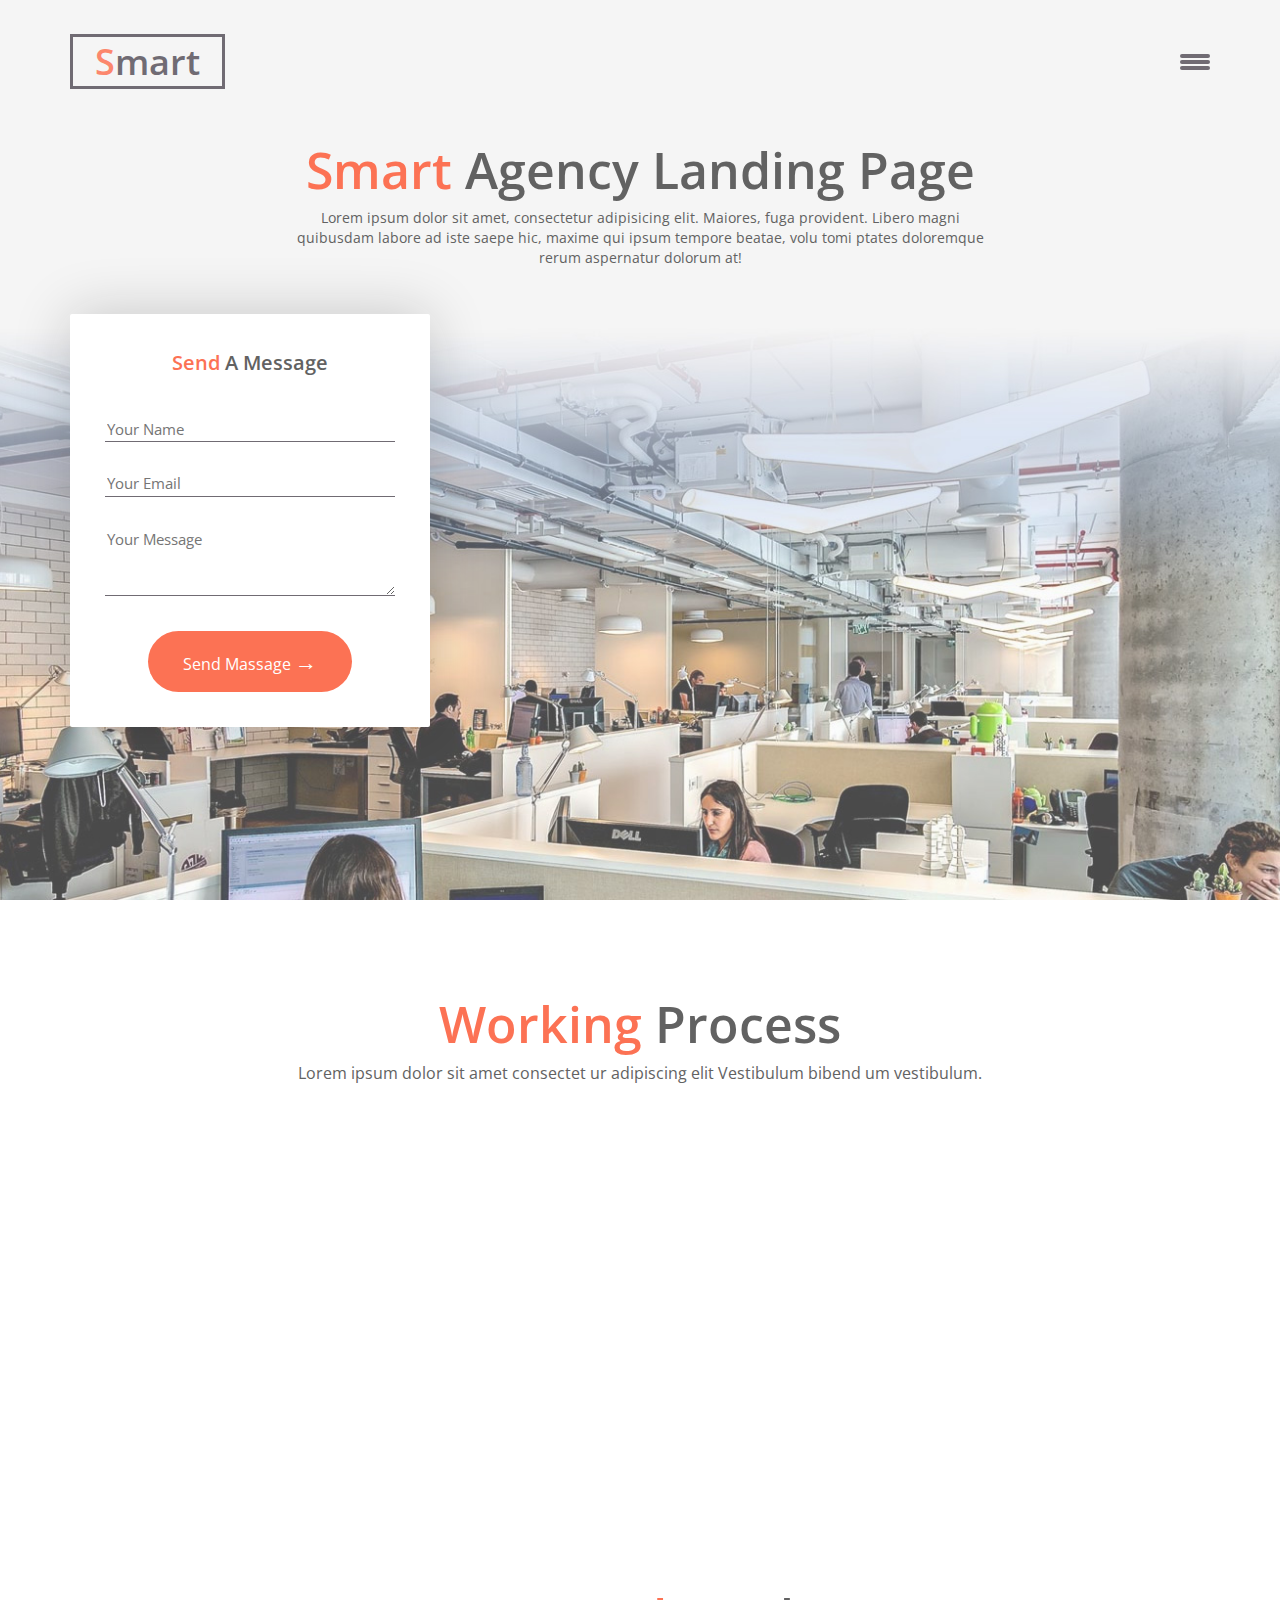
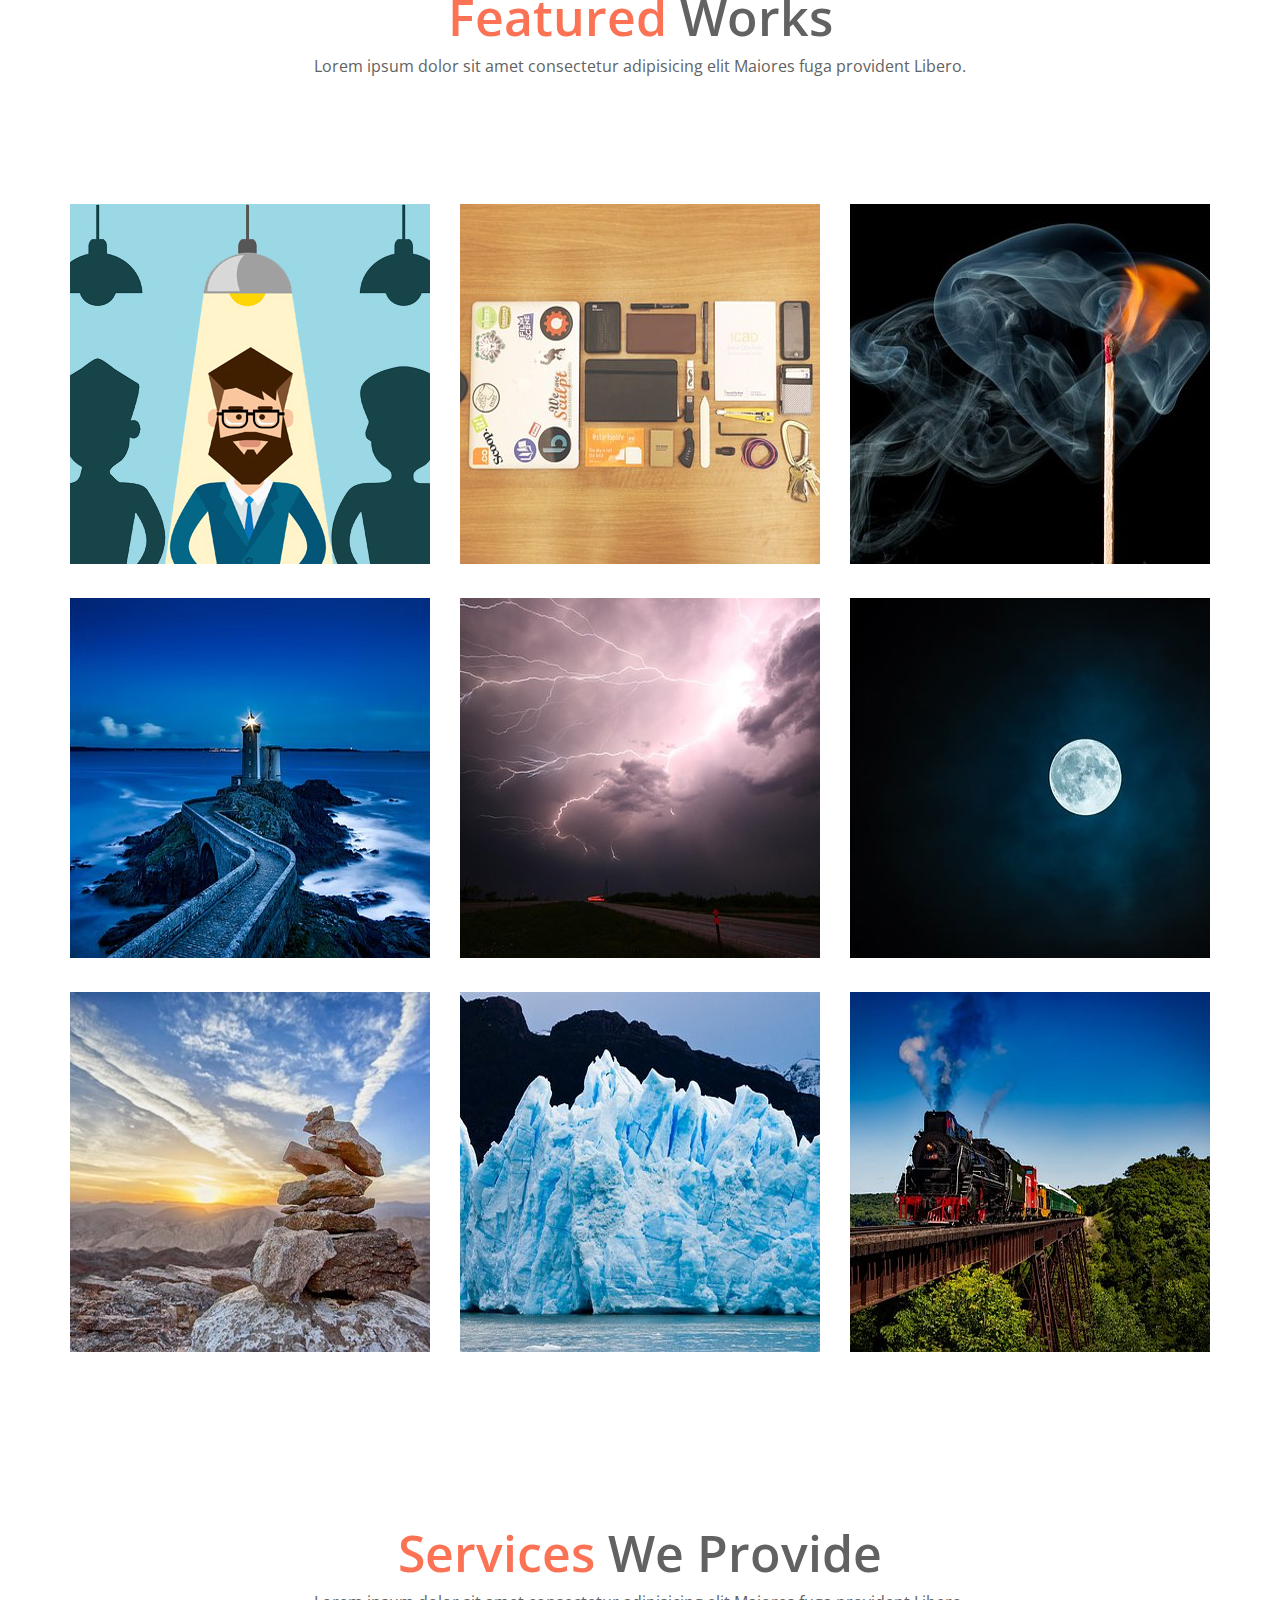
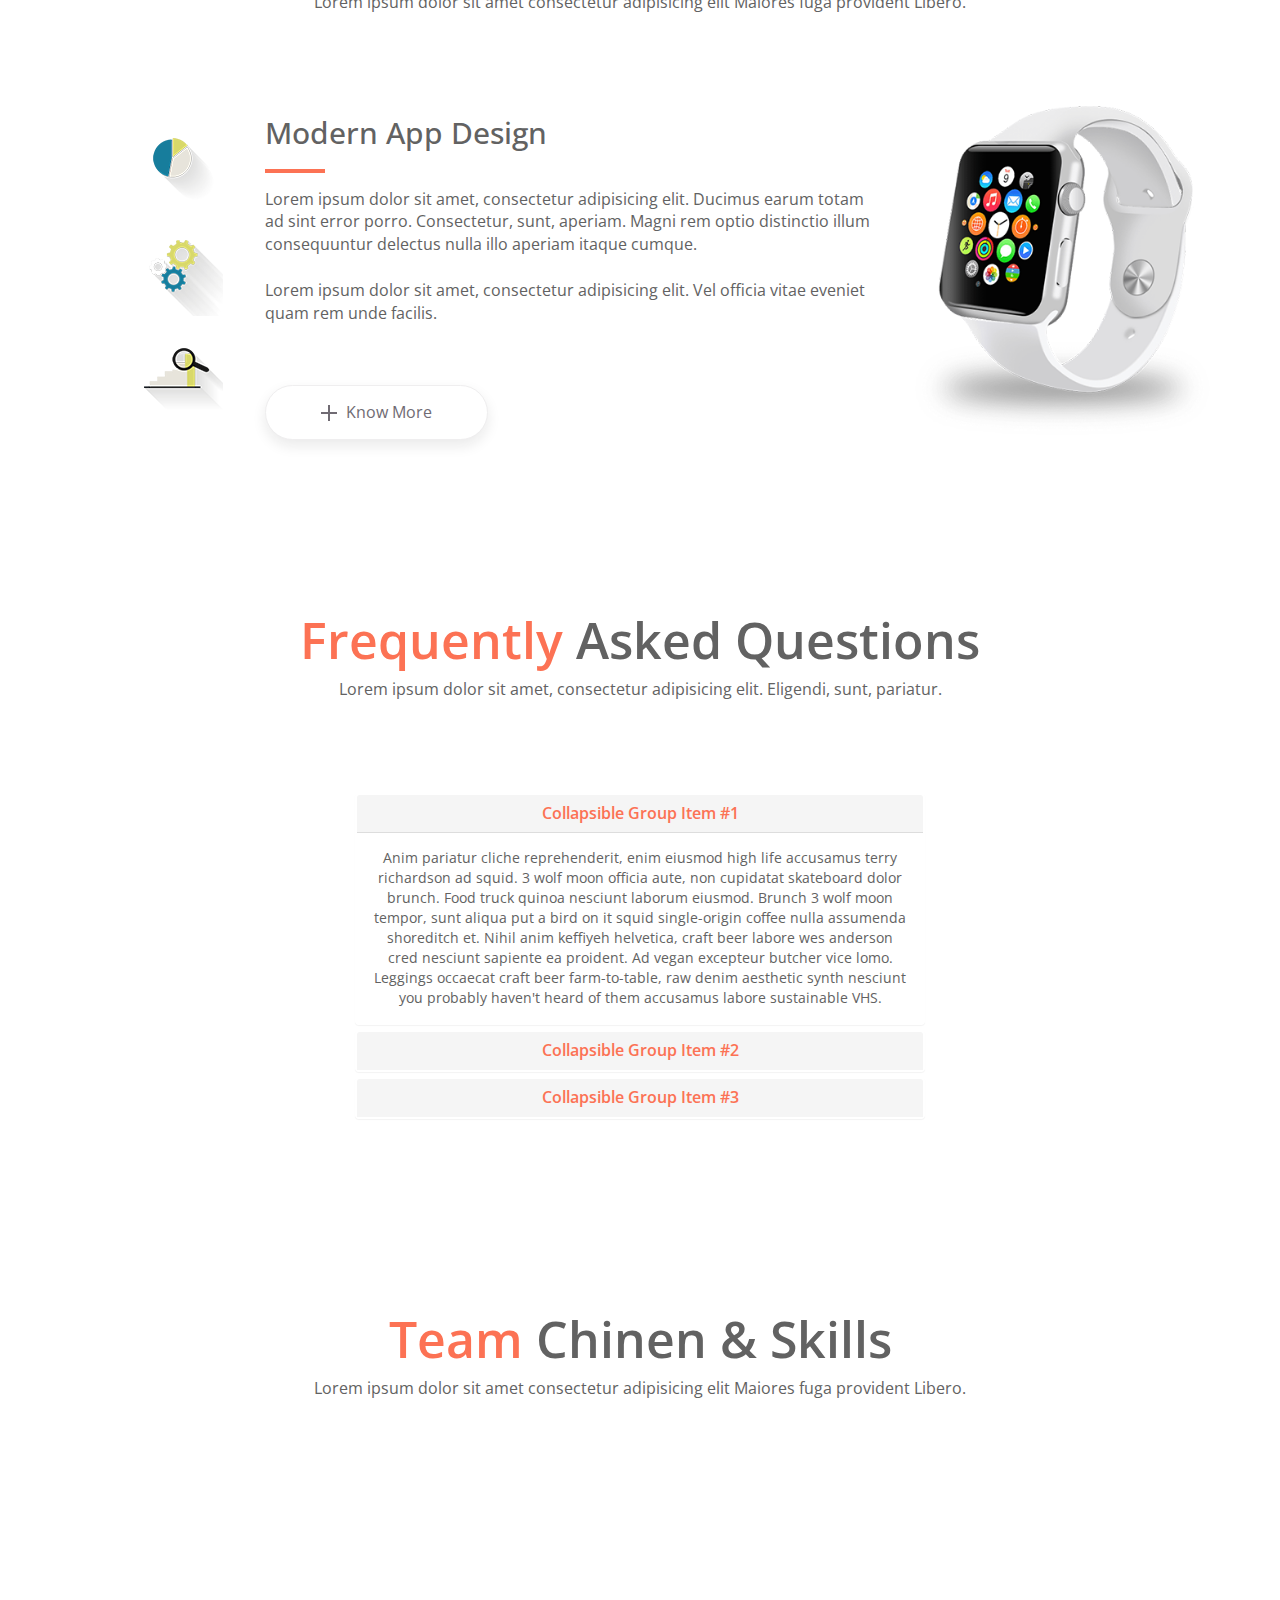
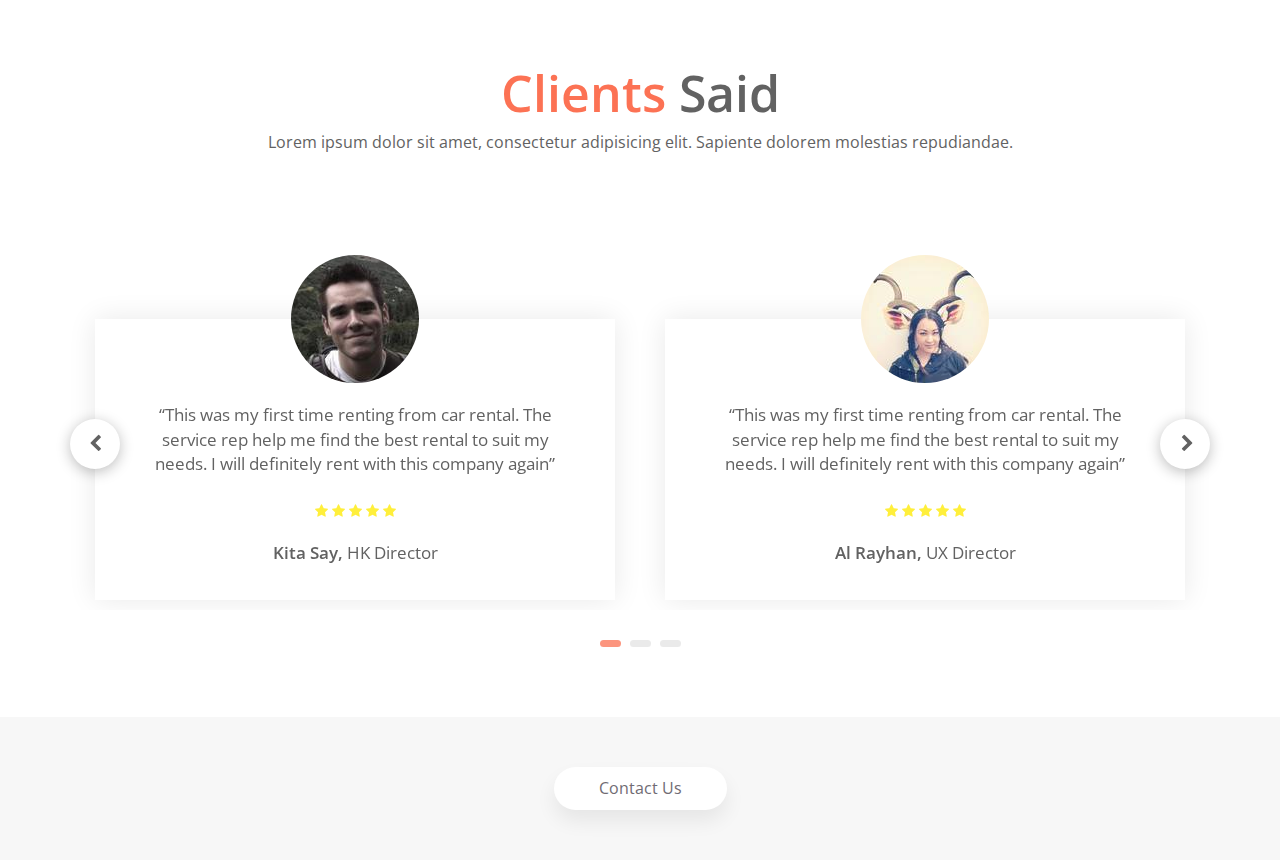
<file: naumov_lesson_18/index.html>
<!DOCTYPE html>
<html lang="ru">

<head>
    <meta charset="utf-8">
    <meta http-equiv="X-UA-Compatible" content="IE=edge">
    <meta name="viewport" content="width=device-width, initial-scale=1">
    <!-- The above 3 meta tags *must* come first in the head; any other head content must come *after* these tags -->
    <title>Урок №18</title>
    <!-- Bootstrap -->
    <link href="css/bootstrap.min.css" rel="stylesheet">
    <link href="https://fonts.googleapis.com/css?family=Open+Sans:300,400,600" rel="stylesheet">
    <link rel="stylesheet" href="css/font-awesome.min.css">
    <link rel="stylesheet" href="slick/slick.css">
    <link rel="stylesheet" href="slick/slick-theme.css">
    <link rel="stylesheet" href="css/animate.css">
    <link rel="stylesheet" href="css/style.css">
    <!-- HTML5 shim and Respond.js for IE8 support of HTML5 elements and media queries -->
    <!-- WARNING: Respond.js doesn't work if you view the page via file:// -->
    <!--[if lt IE 9]>
      <script src="https://oss.maxcdn.com/html5shiv/3.7.3/html5shiv.min.js"></script>
      <script src="https://oss.maxcdn.com/respond/1.4.2/respond.min.js"></script>
    <![endif]-->
</head>

<body>
    <header id="main">
        <div class="container">
            <div class="row main-head">
                <div class="col-lg-6 main-logo">
                    <div class="main-logo-border">
                        <p><span class="color-logo">S</span>mart</p>
                    </div>
                </div>
                <div class="col-lg-6 main-nav">
                    <a class="main-nav-bar" href="#">
                        <span class="line"></span>
                    </a>
                </div>
            </div>
            <div class="row main-text">
                <div class="col-lg-8 col-lg-offset-2">
                    <h1 class="wow bounceIn"><span>Smart</span> Agency Landing Page</h1>
                    <p>Lorem ipsum dolor sit amet, consectetur adipisicing elit. Maiores, fuga provident. Libero magni quibusdam labore ad iste saepe hic, maxime qui ipsum tempore beatae, volu tomi ptates doloremque rerum aspernatur dolorum at!</p>
                </div>
            </div>
            <div class="row">
                <div class="col-lg-4">
                    <div class="main-form">
                        <p class="main-form-header"><span>Send</span> A Message</p>
                        <form action="#">
                            <input type="text" placeholder="Your Name">
                            <input type="email" required placeholder="Your Email">
                            <textarea placeholder="Your Message" rows="3"></textarea>
                            <button class="main-form-btn" type="submit">Send Massage <span>&rarr;</span></button>
                        </form>
                    </div>
                </div>
            </div>
        </div>
    </header>
    <section id="process">
        <div class="container">
            <div class="row">
                <div class="col-lg-12 section-header text-center">
                    <h2><span>Working</span> Process</h2>
                    <p>Lorem ipsum dolor sit amet consectet ur adipiscing elit Vestibulum bibend um vestibulum.</p>
                </div>
            </div>
            <div class="row">
                <div class="col-lg-3">
                    <div class="process-box wow  box-tomi">
                        <i class="fa fa-magnet"></i>
                        <h4>Koc Koi Tomi</h4>
                        <p>Lorem ipsum is dummy lorem very dumy</p>
                        <button class="process-btn wow flip"><span class="btn-plus wow flip"></span>Know More</button>
                    </div>
                </div>
                <div class="col-lg-3">
                    <div class="process-box wow  box-koimona">
                        <i class="fa fa-bug"></i>
                        <h4>Koimona Set</h4>
                        <p>Lorem ipsum is dummy lorem very dumy</p>
                        <button class="process-btn wow flip"><span class="btn-plus wow flip"></span>Know More</button>
                    </div>
                </div>
                <div class="col-lg-3">
                    <div class="process-box wow  box-koire">
                        <i class="fa fa-cogs"></i>
                        <h4>Setting Koire</h4>
                        <p>Lorem ipsum is dummy lorem very dumy</p>
                        <button class="process-btn wow flip"><span class="btn-plus wow flip"></span>Know More</button>
                    </div>
                </div>
                <div class="col-lg-3">
                    <div class="process-box wow  box-lara">
                        <i class="fa fa-camera-retro"></i>
                        <h4>Ko Image Lara</h4>
                        <p>Lorem ipsum is dummy lorem very dumy</p>
                        <button class="process-btn wow flip"><span class="btn-plus wow flip"></span>Know More</button>
                    </div>
                </div>
            </div>
        </div>
    </section>
    <section id="works">
        <div class="container">
            <div class="row">
                <div class="col-lg-12 section-header text-center">
                    <h2><span>Featured</span> Works</h2>
                    <p>Lorem ipsum dolor sit amet consectetur adipisicing elit Maiores fuga provident Libero.</p>
                </div>
            </div>
            <div class="row works-row">
                <div class="col-lg-4">
                    <div class="works-box">
                        <img src="img/works/1.jpg" alt="Описание картинки">
                        <div class="signature">
                            <div class="sign">
                                <p>Work #1</p>
                                <button>Visit Gallery</button>
                            </div>
                        </div>
                    </div>
                </div>
                <div class="col-lg-4">
                    <div class="works-box">
                        <img src="img/works/2.jpg" alt="Описание картинки">
                        <div class="signature">
                            <div class="sign">
                                <p>Work #2</p>
                                <button>Visit Gallery</button>
                            </div>
                        </div>
                    </div>
                </div>
                <div class="col-lg-4">
                    <div class="works-box">
                        <img src="img/works/3.jpg" alt="Описание картинки">
                        <div class="signature">
                            <div class="sign">
                                <p>Work #3</p>
                                <button>Visit Gallery</button>
                            </div>
                        </div>
                    </div>
                </div>
            </div>
            <div class="row works-row">
                <div class="col-lg-4">
                    <div class="works-box">
                        <img src="img/works/4.jpg" alt="Описание картинки">
                        <div class="signature">
                            <div class="sign">
                                <p>Work #4</p>
                                <button>Visit Gallery</button>
                            </div>
                        </div>
                    </div>
                </div>
                <div class="col-lg-4">
                    <div class="works-box">
                        <img src="img/works/5.jpg" alt="Описание картинки">
                        <div class="signature">
                            <div class="sign">
                                <p>Work #5</p>
                                <button>Visit Gallery</button>
                            </div>
                        </div>
                    </div>
                </div>
                <div class="col-lg-4">
                    <div class="works-box">
                        <img src="img/works/6.jpg" alt="Описание картинки">
                        <div class="signature">
                            <div class="sign">
                                <p>Work #6</p>
                                <button>Visit Gallery</button>
                            </div>
                        </div>
                    </div>
                </div>
            </div>
            <div class="row works-row">
                <div class="col-lg-4">
                    <div class="works-box">
                        <img src="img/works/7.jpg" alt="Описание картинки">
                        <div class="signature">
                            <div class="sign">
                                <p>Work #7</p>
                                <button>Visit Gallery</button>
                            </div>
                        </div>
                    </div>
                </div>
                <div class="col-lg-4">
                    <div class="works-box">
                        <img src="img/works/8.jpg" alt="Описание картинки">
                        <div class="signature">
                            <div class="sign">
                                <p>Work #8</p>
                                <button>Visit Gallery</button>
                            </div>
                        </div>
                    </div>
                </div>
                <div class="col-lg-4">
                    <div class="works-box">
                        <img src="img/works/9.jpg" alt="Описание картинки">
                        <div class="signature">
                            <div class="sign">
                                <p>Work #9</p>
                                <button>Visit Gallery</button>
                            </div>
                        </div>
                    </div>
                </div>
            </div>
        </div>
    </section>
    <section id="services">
        <div class="container">
            <div class="row">
                <div class="col-lg-12 section-header text-center">
                    <h2><span>Services </span>We Provide</h2>
                    <p>Lorem ipsum dolor sit amet consectetur adipisicing elit Maiores fuga provident Libero.</p>
                </div>
            </div>
            <div class="row">
                <div class="col-lg-2">
                    <ul role="tablist" class="services-list">
                        <li role="presentation" class="services-list-item">
                            <a href="#app" aria-controls="app" role="tab" data-toggle="tab"><img src="img/services/1.png" alt="1"></a>
                        </li>
                        <li role="presentation" class="services-list-item">
                            <a href="#global" aria-controls="global" role="tab" data-toggle="tab"><img src="img/services/2.png" alt="2"></a>
                        </li>
                        <li role="presentation" class="services-list-item">
                            <a href="#web" aria-controls="web" role="tab" data-toggle="tab"><img src="img/services/3.png" alt="3"></a>
                        </li>
                    </ul>
                </div>
                <div class="col-lg-10">
                    <div class="services-info tab-content">
                        <div id="app" role="tabpanel" class="row tab-pane fade in active">
                            <div class="col-lg-8">
                                <h4>Modern App Design</h4>
                                <span class="services-line"></span>
                                <p>Lorem ipsum dolor sit amet, consectetur adipisicing elit. Ducimus earum totam ad sint error porro. Consectetur, sunt, aperiam. Magni rem optio distinctio illum consequuntur delectus nulla illo aperiam itaque cumque.
                                    <br>
                                    <br>Lorem ipsum dolor sit amet, consectetur adipisicing elit. Vel officia vitae eveniet quam rem unde facilis.</p>
                                <button class="services-btn"><span class="btn-plus"></span> Know More</button>
                            </div>
                            <div class="col-lg-4">
                                <img class="img-responsive" src="img/services/info-1.png" alt="Часы">
                            </div>
                        </div>
                        <div id="global" role="tabpanel" class="row tab-pane fade">
                            <div class="col-lg-8">
                                <h4>Modern Global Design</h4>
                                <span class="services-line"></span>
                                <p>Lorem ipsum dolor sit amet, consectetur adipisicing elit. Ducimus earum totam ad sint error porro. Consectetur, sunt, aperiam. Magni rem optio distinctio illum consequuntur delectus nulla illo aperiam itaque cumque.
                                    <br>
                                    <br>Lorem ipsum dolor sit amet, consectetur adipisicing elit. Vel officia vitae eveniet quam rem unde facilis.</p>
                                <button class="services-btn"><span class="btn-plus"></span> Know More</button>
                            </div>
                            <div class="col-lg-4">
                                <img class="img-responsive" src="img/services/info-2.png" alt="Часы">
                            </div>
                        </div>
                        <div id="web" role="tabpanel" class="row tab-pane fade">
                            <div class="col-lg-8">
                                <h4>Modern Web Design</h4>
                                <span class="services-line"></span>
                                <p>Lorem ipsum dolor sit amet, consectetur adipisicing elit. Ducimus earum totam ad sint error porro. Consectetur, sunt, aperiam. Magni rem optio distinctio illum consequuntur delectus nulla illo aperiam itaque cumque.
                                    <br>
                                    <br>Lorem ipsum dolor sit amet, consectetur adipisicing elit. Vel officia vitae eveniet quam rem unde facilis.</p>
                                <button class="services-btn"><span class="btn-plus"></span> Know More</button>
                            </div>
                            <div class="col-lg-4">
                                <img class="img-responsive" src="img/services/info-3.png" alt="Часы">
                            </div>
                        </div>
                    </div>
                </div>
            </div>
        </div>
    </section>
    <section id="FAQ">
        <div class="container">
            <div class="row">
                <div class="col-lg-12 section-header text-center">
                    <h2><span>Frequently </span>Asked Questions</h2>
                    <p>Lorem ipsum dolor sit amet, consectetur adipisicing elit. Eligendi, sunt, pariatur.</p>
                </div>
            </div>
            <div class="row">
                <div class="col-lg-12 text-center">
                    <div class="panel-group" id="accordion" role="tablist" aria-multiselectable="true">
                        <div class="panel panel-default">
                            <div class="panel-heading" role="tab" id="headingOne">
                                <h4 class="panel-title">
        <a role="button" data-toggle="collapse" data-parent="#accordion" href="#collapseOne" aria-expanded="true" aria-controls="collapseOne">
          Collapsible Group Item #1</a>
                            </h4>
                            </div>
                            <div id="collapseOne" class="panel-collapse collapse in" role="tabpanel" aria-labelledby="headingOne">
                                <div class="panel-body">
                                    Anim pariatur cliche reprehenderit, enim eiusmod high life accusamus terry richardson ad squid. 3 wolf moon officia aute, non cupidatat skateboard dolor brunch. Food truck quinoa nesciunt laborum eiusmod. Brunch 3 wolf moon tempor, sunt aliqua put a bird on it squid single-origin coffee nulla assumenda shoreditch et. Nihil anim keffiyeh helvetica, craft beer labore wes anderson cred nesciunt sapiente ea proident. Ad vegan excepteur butcher vice lomo. Leggings occaecat craft beer farm-to-table, raw denim aesthetic synth nesciunt you probably haven't heard of them accusamus labore sustainable VHS.
                                </div>
                            </div>
                        </div>
                        <div class="panel panel-default">
                            <div class="panel-heading" role="tab" id="headingTwo">
                                <h4 class="panel-title">
        <a class="collapsed" role="button" data-toggle="collapse" data-parent="#accordion" href="#collapseTwo" aria-expanded="false" aria-controls="collapseTwo">
          Collapsible Group Item #2</a>
                                </h4>
                            </div>
                            <div id="collapseTwo" class="panel-collapse collapse" role="tabpanel" aria-labelledby="headingTwo">
                                <div class="panel-body">
                                    Anim pariatur cliche reprehenderit, enim eiusmod high life accusamus terry richardson ad squid. 3 wolf moon officia aute, non cupidatat skateboard dolor brunch. Food truck quinoa nesciunt laborum eiusmod. Brunch 3 wolf moon tempor, sunt aliqua put a bird on it squid single-origin coffee nulla assumenda shoreditch et. Nihil anim keffiyeh helvetica, craft beer labore wes anderson cred nesciunt sapiente ea proident. Ad vegan excepteur butcher vice lomo. Leggings occaecat craft beer farm-to-table, raw denim aesthetic synth nesciunt you probably haven't heard of them accusamus labore sustainable VHS.
                                </div>
                            </div>
                        </div>
                        <div class="panel panel-default">
                            <div class="panel-heading" role="tab" id="headingThree">
                                <h4 class="panel-title">
        <a class="collapsed" role="button" data-toggle="collapse" data-parent="#accordion" href="#collapseThree" aria-expanded="false" aria-controls="collapseThree">
          Collapsible Group Item #3</a>
                                </h4>
                            </div>
                            <div id="collapseThree" class="panel-collapse collapse" role="tabpanel" aria-labelledby="headingThree">
                                <div class="panel-body">
                                    Anim pariatur cliche reprehenderit, enim eiusmod high life accusamus terry richardson ad squid. 3 wolf moon officia aute, non cupidatat skateboard dolor brunch. Food truck quinoa nesciunt laborum eiusmod. Brunch 3 wolf moon tempor, sunt aliqua put a bird on it squid single-origin coffee nulla assumenda shoreditch et. Nihil anim keffiyeh helvetica, craft beer labore wes anderson cred nesciunt sapiente ea proident. Ad vegan excepteur butcher vice lomo. Leggings occaecat craft beer farm-to-table, raw denim aesthetic synth nesciunt you probably haven't heard of them accusamus labore sustainable VHS.
                                </div>
                            </div>
                        </div>
                    </div>
                </div>
            </div>
        </div>
    </section>
    <section id="team">
        <div class="container">
            <div class="row">
                <div class="col-lg-12 section-header text-center">
                    <h2><span>Team </span>Chinen & Skills</h2>
                    <p>Lorem ipsum dolor sit amet consectetur adipisicing elit Maiores fuga provident Libero.</p>
                </div>
            </div>
        </div>
    </section>
    <section id="feedback">
        <div class="container">
            <div class="row">
                <div class="col-lg-12 section-header text-center">
                    <h2><span>Clients </span>Said</h2>
                    <p>Lorem ipsum dolor sit amet, consectetur adipisicing elit. Sapiente dolorem molestias repudiandae.</p>
                </div>
            </div>
            <div class="row">
                <div class="col-lg-12">
                    <div class="feedback-slider">
                        <div class="feedback-slider-item text-center">
                            <div class="feedback-box">
                                <img class="img-circle feedback-img center-block" src="img/feedback/1.jpg" alt="Mike">
                                <div class="feedback-shadow">
                                    <p>“This was my first time renting from car rental. The service rep help me find the best rental to suit my needs. I will definitely rent with this company again”</p>
                                    <i class="fa fa-star"></i>
                                    <i class="fa fa-star"></i>
                                    <i class="fa fa-star"></i>
                                    <i class="fa fa-star"></i>
                                    <i class="fa fa-star"></i>
                                    <p><span>Kita Say, </span>HK Director</p>
                                </div>
                            </div>
                        </div>
                        <div class="feedback-slider-item text-center">
                            <div class="feedback-box">
                                <img class="img-circle center-block feedback-img" src="img/feedback/2.jpg" alt="Mike">
                                <div class="feedback-shadow">
                                    <p>“This was my first time renting from car rental. The service rep help me find the best rental to suit my needs. I will definitely rent with this company again”</p>
                                    <i class="fa fa-star"></i>
                                    <i class="fa fa-star"></i>
                                    <i class="fa fa-star"></i>
                                    <i class="fa fa-star"></i>
                                    <i class="fa fa-star"></i>
                                    <p><span>Al Rayhan, </span>UX Director</p>
                                </div>
                            </div>
                        </div>
                        <div class="feedback-slider-item text-center">
                            <div class="feedback-box">
                                <img class="img-circle center-block feedback-img" src="img/feedback/1.jpg" alt="Mike">
                                <div class="feedback-shadow">
                                    <p>“This was my first time renting from car rental. The service rep help me find the best rental to suit my needs. I will definitely rent with this company again”</p>
                                    <i class="fa fa-star"></i>
                                    <i class="fa fa-star"></i>
                                    <i class="fa fa-star"></i>
                                    <i class="fa fa-star"></i>
                                    <i class="fa fa-star"></i>
                                    <p><span>Kita Say, </span>HK Director</p>
                                </div>
                            </div>
                        </div>
                        <div class="feedback-slider-item text-center">
                            <div class="feedback-box">
                                <img class="img-circle center-block feedback-img" src="img/feedback/2.jpg" alt="Mike">
                                <div class="feedback-shadow">
                                    <p>“This was my first time renting from car rental. The service rep help me find the best rental to suit my needs. I will definitely rent with this company again”</p>
                                    <i class="fa fa-star"></i>
                                    <i class="fa fa-star"></i>
                                    <i class="fa fa-star"></i>
                                    <i class="fa fa-star"></i>
                                    <i class="fa fa-star"></i>
                                    <p><span>Al Rayhan, </span>HK Director</p>
                                </div>
                            </div>
                        </div>
                        <div class="feedback-slider-item text-center">
                            <div class="feedback-box">
                                <img class="img-circle center-block feedback-img" src="img/feedback/1.jpg" alt="Mike">
                                <div class="feedback-shadow">
                                    <p>“This was my first time renting from car rental. The service rep help me find the best rental to suit my needs. I will definitely rent with this company again”</p>
                                    <i class="fa fa-star"></i>
                                    <i class="fa fa-star"></i>
                                    <i class="fa fa-star"></i>
                                    <i class="fa fa-star"></i>
                                    <i class="fa fa-star"></i>
                                    <p><span>Kita Say, </span>HK Director</p>
                                </div>
                            </div>
                        </div>
                        <div class="feedback-slider-item text-center">
                            <div class="feedback-box">
                                <img class="img-circle center-block feedback-img" src="img/feedback/2.jpg" alt="Mike">
                                <div class="feedback-shadow">
                                    <p>“This was my first time renting from car rental. The service rep help me find the best rental to suit my needs. I will definitely rent with this company again”</p>
                                    <i class="fa fa-star"></i>
                                    <i class="fa fa-star"></i>
                                    <i class="fa fa-star"></i>
                                    <i class="fa fa-star"></i>
                                    <i class="fa fa-star"></i>
                                    <p><span>Al Rayhan, </span>HK Director</p>
                                </div>
                            </div>
                        </div>
                    </div>
                </div>
            </div>
        </div>
    </section>
    <footer id="footer">
        <div class="container">
            <div class="row">
                <div class="col-lg-12 text-center">
                    <button data-toggle="modal" data-target="#modal-1" class="footer-btn">Contact Us</button>
                </div>
            </div>
        </div>
    </footer>
    <!-- modals -->
    <div class="modal fade" id="modal-1" tabindex="-1" role="dialog" aria-labelledby="myModalLabel">
        <div class="modal-dialog" role="document">
            <div class="modal-content">
                <div class="modal-header">
                    <button type="button" class="close" data-dismiss="modal" aria-label="Close"><span aria-hidden="true">&times;</span></button>
                    <h4 class="modal-title" id="myModalLabel">Ваши данные</h4>
                </div>
                <div class="modal-body">
                    <input class="modal-body-contact" type="text" placeholder="Ваше имя">
                    <br>
                    <input class="modal-body-contact" type="tel" placeholder="Ваш телефон">
                </div>
                <div class="modal-footer">
                    <button type="button" class="btn btn-default" data-dismiss="modal">Закрыть</button>
                    <button type="button" class="btn btn-primary">Сохранить</button>
                </div>
            </div>
        </div>
    </div>
    <!-- jQuery (necessary for Bootstrap's JavaScript plugins) -->
    <script src="https://ajax.googleapis.com/ajax/libs/jquery/1.12.4/jquery.min.js"></script>
    <!-- Include all compiled plugins (below), or include individual files as needed -->
    <script src="slick/slick.min.js"></script>
    <script src="js/bootstrap.min.js"></script>
    <script src="js/wow.min.js"></script>
    <script>
    new WOW().init();
    </script>
    <!-- Resource jQuery -->
    <script>
    $(document).ready(function() {
        $('.feedback-slider').slick({
            infinite: true,
            slidesToShow: 2,
            slidesToScroll: 2,
            arrows: true,
            prevArrow: '<i class="fa feedback-slider-arrows arrow-left fa-chevron-left"></i>',
            nextArrow: '<i class="fa feedback-slider-arrows arrow-right fa-chevron-right"></i>',
            dots: true
        });
    });
    </script>
</body>

</html>
</file>
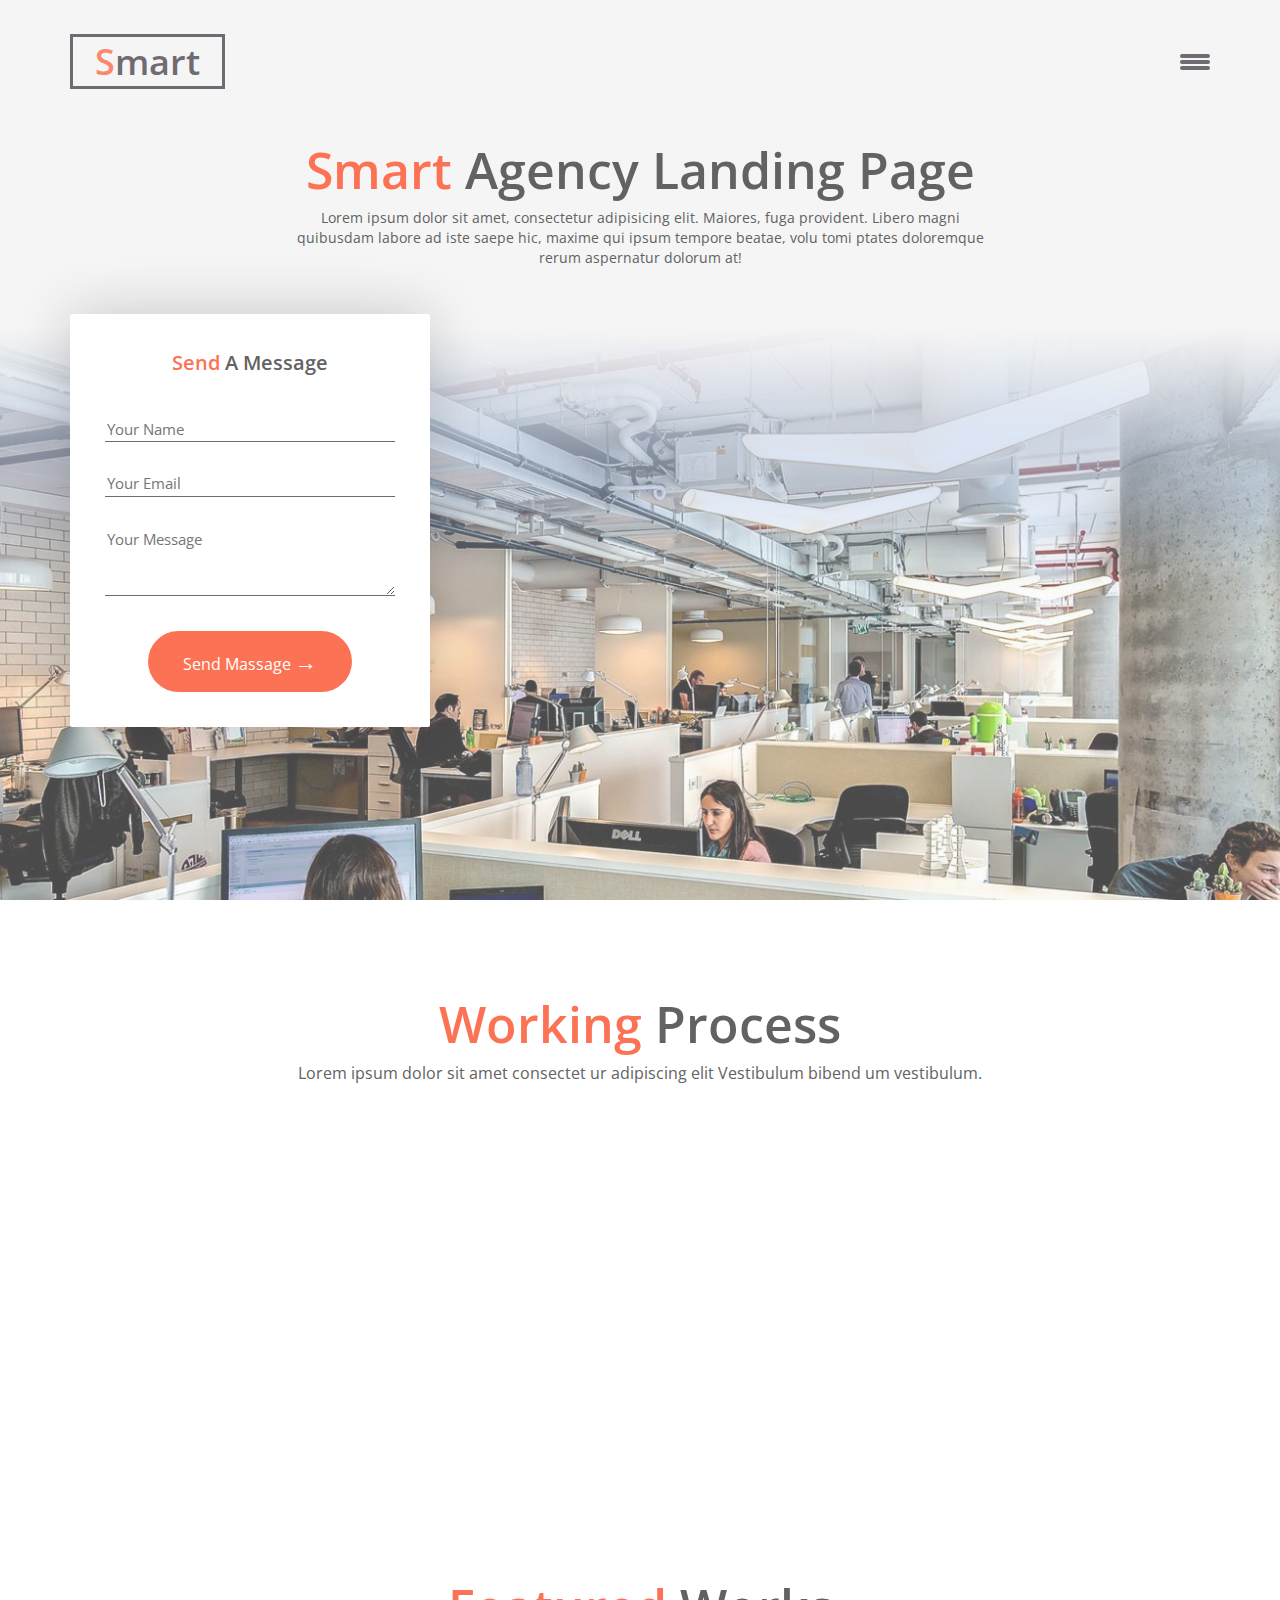
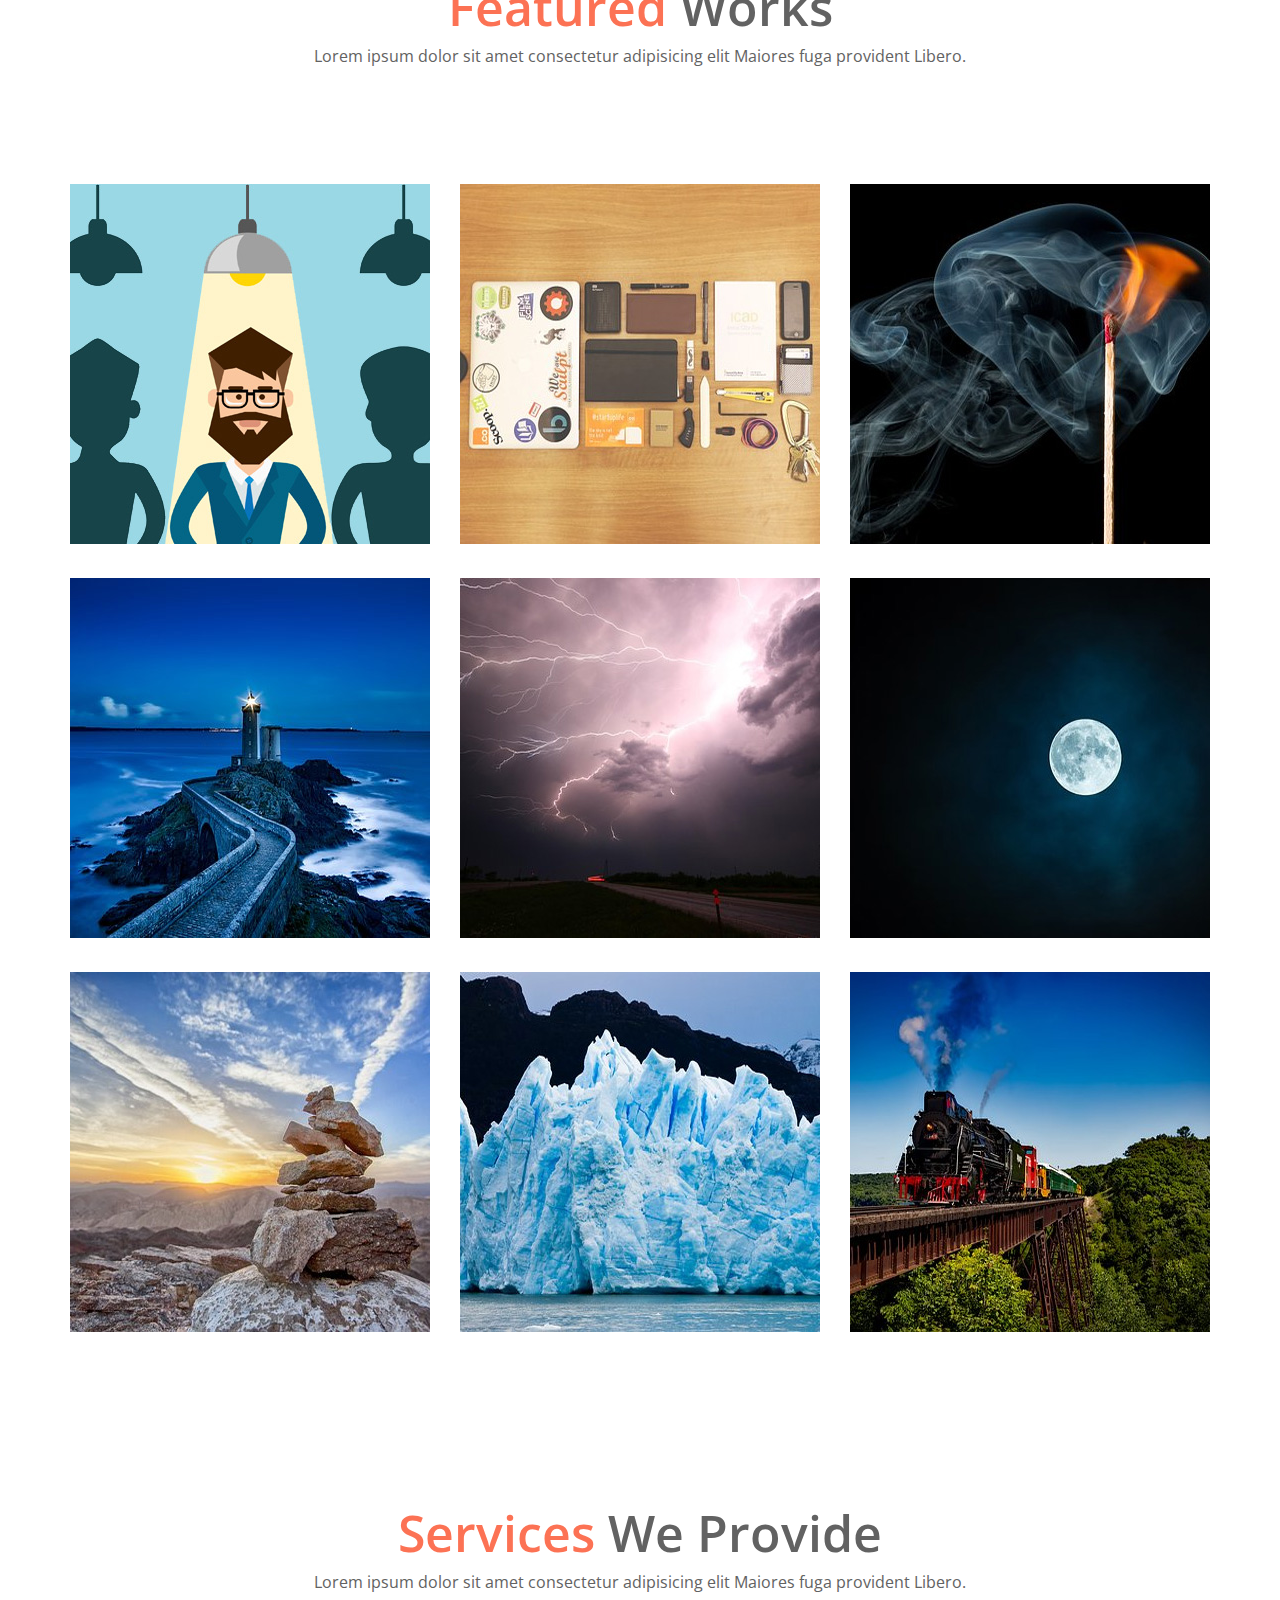
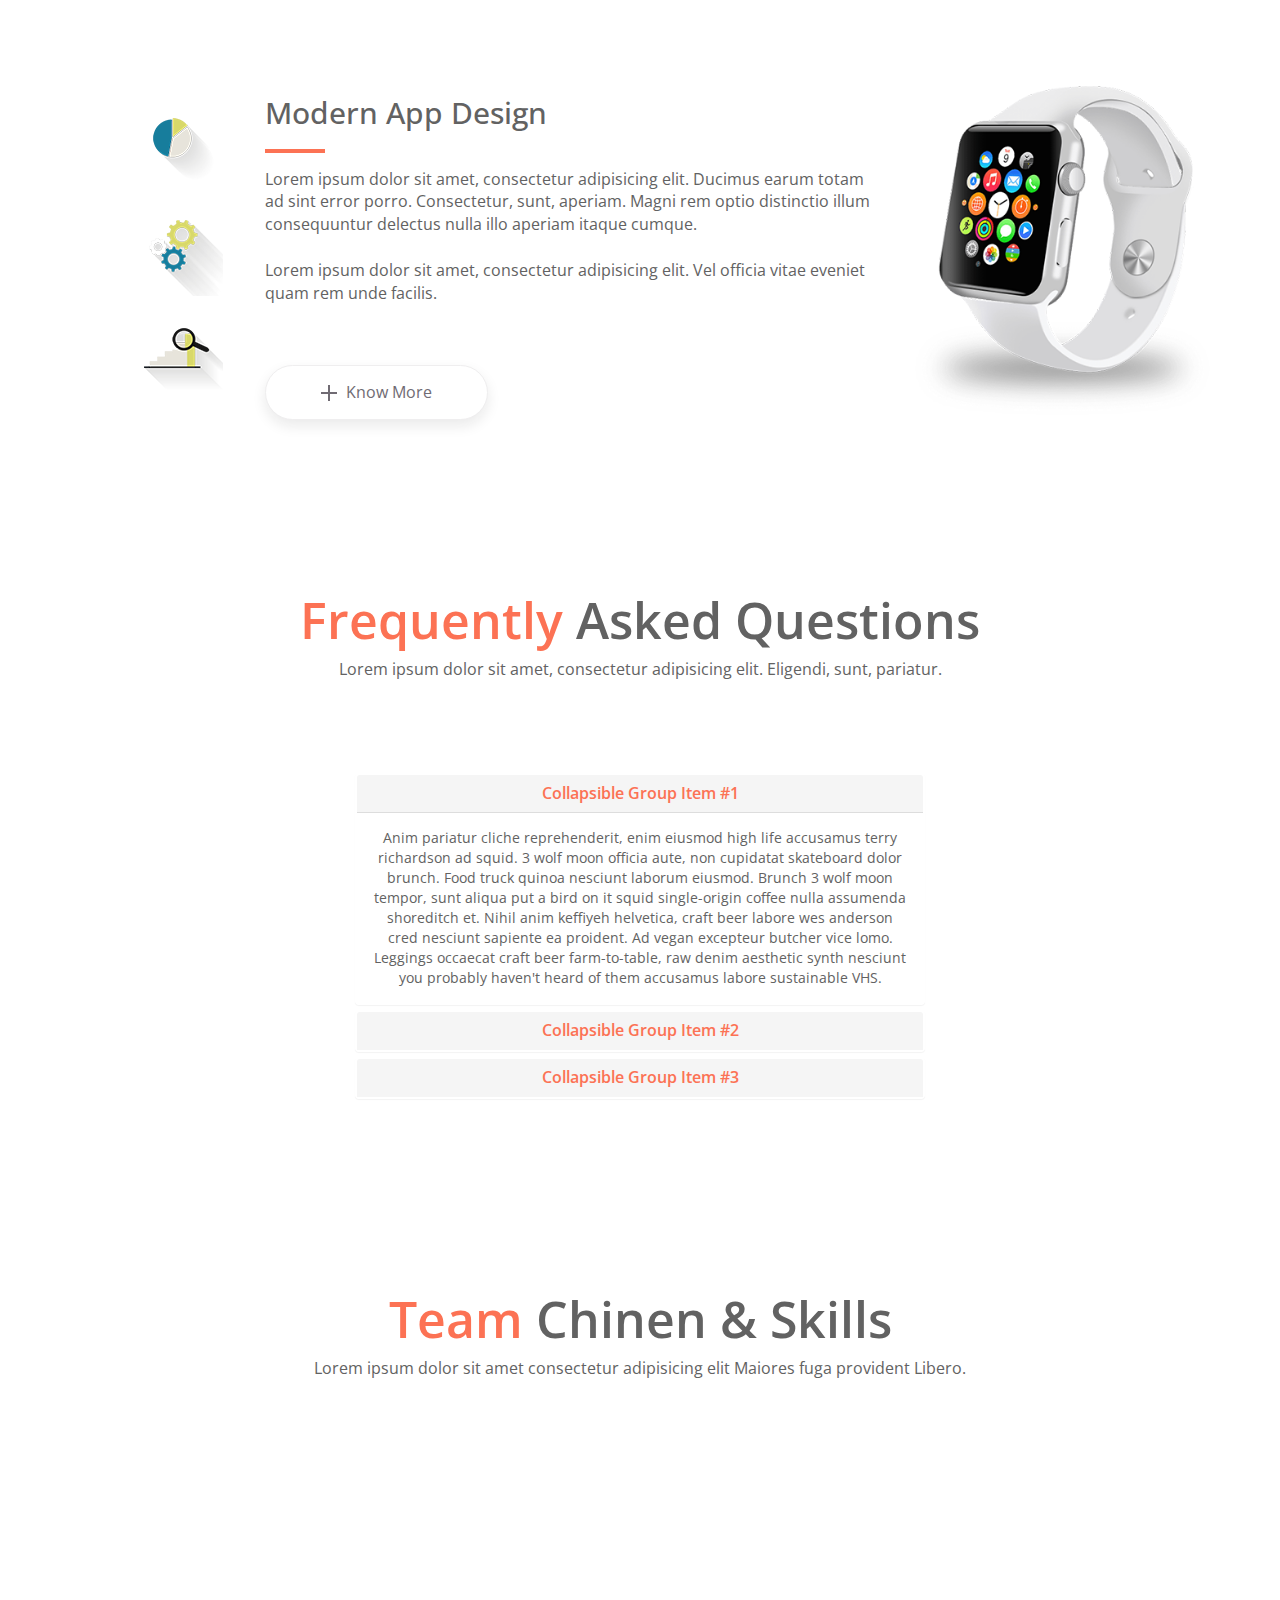
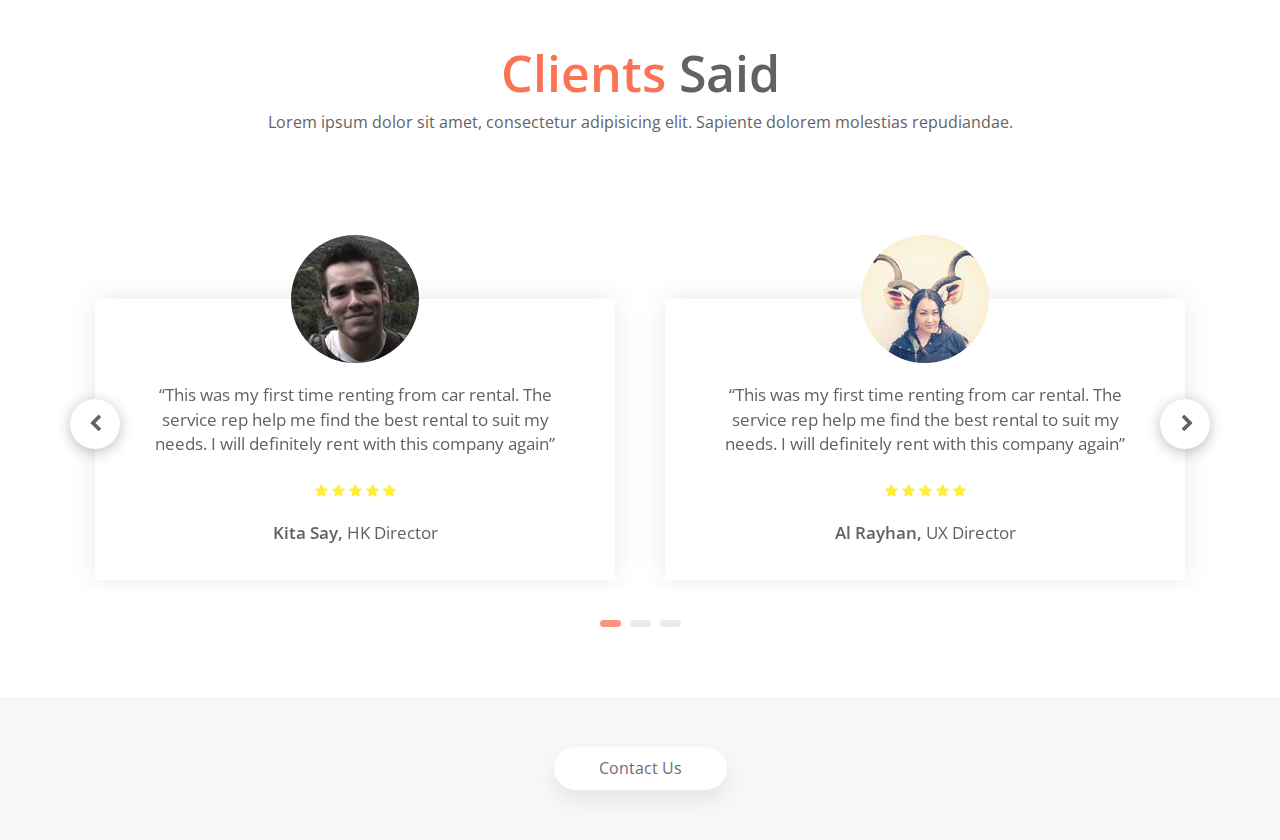
<file: naumov_lesson_19/index.html>
<!DOCTYPE html>
<html lang="ru">

<head>
    <meta charset="utf-8">
    <meta http-equiv="X-UA-Compatible" content="IE=edge">
    <meta name="viewport" content="width=device-width, initial-scale=1">
    <!-- The above 3 meta tags *must* come first in the head; any other head content must come *after* these tags -->
    <title>Урок №19</title>
    <!-- Bootstrap -->
    <link href="css/bootstrap.min.css" rel="stylesheet">
    <link href="https://fonts.googleapis.com/css?family=Open+Sans:300,400,600" rel="stylesheet">
    <link rel="stylesheet" href="css/font-awesome.min.css">
    <link rel="stylesheet" href="slick/slick.css">
    <link rel="stylesheet" href="slick/slick-theme.css">
    <link rel="stylesheet" href="css/animate.css">
    <link rel="stylesheet" href="css/style.css">
    <!-- HTML5 shim and Respond.js for IE8 support of HTML5 elements and media queries -->
    <!-- WARNING: Respond.js doesn't work if you view the page via file:// -->
    <!--[if lt IE 9]>
      <script src="https://oss.maxcdn.com/html5shiv/3.7.3/html5shiv.min.js"></script>
      <script src="https://oss.maxcdn.com/respond/1.4.2/respond.min.js"></script>
    <![endif]-->
</head>

<body>
    <header id="main">
        <div class="container">
            <div class="row main-head">
                <div class="col-xs-6 main-logo">
                    <div class="main-logo-border">
                        <p><span class="color-logo">S</span>mart</p>
                    </div>
                </div>
                <div class="col-xs-6 main-nav">
                    <a class="main-nav-bar" href="#">
                        <span class="line"></span>
                    </a>
                </div>
            </div>
            <div class="row main-text">
                <div class="col-lg-8 col-lg-offset-2">
                    <h1 class="wow bounceIn"><span>Smart</span> Agency Landing Page</h1>
                    <p>Lorem ipsum dolor sit amet, consectetur adipisicing elit. Maiores, fuga provident. Libero magni quibusdam labore ad iste saepe hic, maxime qui ipsum tempore beatae, volu tomi ptates doloremque rerum aspernatur dolorum at!</p>
                </div>
            </div>
            <div class="row">
                <div class="col-lg-4 col-lg-offset-0 col-md-4 col-md-offset-4 col-sm-8 col-sm-offset-2">
                    <div class="main-form">
                        <p class="main-form-header"><span>Send</span> A Message</p>
                        <form action="#">
                            <input type="text" placeholder="Your Name">
                            <input type="email" required placeholder="Your Email">
                            <textarea placeholder="Your Message" rows="3"></textarea>
                            <button class="main-form-btn" type="submit">Send Massage <span>&rarr;</span></button>
                        </form>
                    </div>
                </div>
            </div>
        </div>
    </header>
    <section id="process">
        <div class="container">
            <div class="row">
                <div class="col-xc-12 section-header text-center">
                    <h2><span>Working</span> Process</h2>
                    <p>Lorem ipsum dolor sit amet consectet ur adipiscing elit Vestibulum bibend um vestibulum.</p>
                </div>
            </div>
            <div class="row">
                <div class="col-md-3 col-sm-6 col-xs-12">
                    <div class="process-box wow  box-tomi">
                        <i class="fa fa-magnet"></i>
                        <h4>Koc Koi Tomi</h4>
                        <p>Lorem ipsum is dummy lorem very dumy</p>
                        <button class="process-btn wow flip"><span class="btn-plus wow flip"></span>Know More</button>
                    </div>
                </div>
                <div class="col-md-3 col-sm-6 col-xs-12">
                    <div class="process-box wow  box-koimona">
                        <i class="fa fa-bug"></i>
                        <h4>Koimona Set</h4>
                        <p>Lorem ipsum is dummy lorem very dumy</p>
                        <button class="process-btn wow flip"><span class="btn-plus wow flip"></span>Know More</button>
                    </div>
                </div>
                <div class="col-md-3 col-sm-6 col-xs-12">
                    <div class="process-box wow  box-koire">
                        <i class="fa fa-cogs"></i>
                        <h4>Setting Koire</h4>
                        <p>Lorem ipsum is dummy lorem very dumy</p>
                        <button class="process-btn wow flip"><span class="btn-plus wow flip"></span>Know More</button>
                    </div>
                </div>
                <div class="col-md-3 col-sm-6 col-xs-12">
                    <div class="process-box wow  box-lara">
                        <i class="fa fa-camera-retro"></i>
                        <h4>Ko Image Lara</h4>
                        <p>Lorem ipsum is dummy lorem very dumy</p>
                        <button class="process-btn wow flip"><span class="btn-plus wow flip"></span>Know More</button>
                    </div>
                </div>
            </div>
        </div>
    </section>
    <section id="works">
        <div class="container">
            <div class="row">
                <div class="col-xc-12 section-header text-center">
                    <h2><span>Featured</span> Works</h2>
                    <p>Lorem ipsum dolor sit amet consectetur adipisicing elit Maiores fuga provident Libero.</p>
                </div>
            </div>
            <div class="row works-row">
                <div class="col-md-4 col-sm-4 col-xs-10 col-sm-offset-0 col-xs-offset-1 ">
                    <div class="works-box">
                        <img src="img/works/1.jpg" alt="Описание картинки">
                        <div class="signature">
                            <div class="sign">
                                <p>Work #1</p>
                                <button>Visit Gallery</button>
                            </div>
                        </div>
                    </div>
                </div>
                <div class="col-md-4 col-sm-4 col-xs-10 col-sm-offset-0 col-xs-offset-1 ">
                    <div class="works-box">
                        <img src="img/works/2.jpg" alt="Описание картинки">
                        <div class="signature">
                            <div class="sign">
                                <p>Work #2</p>
                                <button>Visit Gallery</button>
                            </div>
                        </div>
                    </div>
                </div>
                <div class="col-md-4 col-sm-4 col-xs-10 col-sm-offset-0 col-xs-offset-1 ">
                    <div class="works-box">
                        <img src="img/works/3.jpg" alt="Описание картинки">
                        <div class="signature">
                            <div class="sign">
                                <p>Work #3</p>
                                <button>Visit Gallery</button>
                            </div>
                        </div>
                    </div>
                </div>
            </div>
            <div class="row works-row">
                <div class="col-md-4 col-sm-4 col-xs-10 col-sm-offset-0 col-xs-offset-1 ">
                    <div class="works-box">
                        <img src="img/works/4.jpg" alt="Описание картинки">
                        <div class="signature">
                            <div class="sign">
                                <p>Work #4</p>
                                <button>Visit Gallery</button>
                            </div>
                        </div>
                    </div>
                </div>
                <div class="col-md-4 col-sm-4 col-xs-10 col-sm-offset-0 col-xs-offset-1 ">
                    <div class="works-box">
                        <img src="img/works/5.jpg" alt="Описание картинки">
                        <div class="signature">
                            <div class="sign">
                                <p>Work #5</p>
                                <button>Visit Gallery</button>
                            </div>
                        </div>
                    </div>
                </div>
                <div class="col-md-4 col-sm-4 col-xs-10 col-sm-offset-0 col-xs-offset-1 ">
                    <div class="works-box">
                        <img src="img/works/6.jpg" alt="Описание картинки">
                        <div class="signature">
                            <div class="sign">
                                <p>Work #6</p>
                                <button>Visit Gallery</button>
                            </div>
                        </div>
                    </div>
                </div>
            </div>
            <div class="row works-row">
                <div class="col-md-4 col-sm-4 col-xs-10 col-sm-offset-0 col-xs-offset-1 ">
                    <div class="works-box">
                        <img src="img/works/7.jpg" alt="Описание картинки">
                        <div class="signature">
                            <div class="sign">
                                <p>Work #7</p>
                                <button>Visit Gallery</button>
                            </div>
                        </div>
                    </div>
                </div>
                <div class="col-md-4 col-sm-4 col-xs-10 col-sm-offset-0 col-xs-offset-1 ">
                    <div class="works-box">
                        <img src="img/works/8.jpg" alt="Описание картинки">
                        <div class="signature">
                            <div class="sign">
                                <p>Work #8</p>
                                <button>Visit Gallery</button>
                            </div>
                        </div>
                    </div>
                </div>
                <div class="col-md-4 col-sm-4 col-xs-10 col-sm-offset-0 col-xs-offset-1 ">
                    <div class="works-box">
                        <img src="img/works/9.jpg" alt="Описание картинки">
                        <div class="signature">
                            <div class="sign">
                                <p>Work #9</p>
                                <button>Visit Gallery</button>
                            </div>
                        </div>
                    </div>
                </div>
            </div>
        </div>
    </section>
    <section id="services">
        <div class="container">
            <div class="row">
                <div class="col-lg-12 section-header text-center">
                    <h2><span>Services </span>We Provide</h2>
                    <p>Lorem ipsum dolor sit amet consectetur adipisicing elit Maiores fuga provident Libero.</p>
                </div>
            </div>
            <div class="row">
                <div class="col-lg-2">
                    <ul role="tablist" class="services-list">
                        <li role="presentation" class="services-list-item">
                            <a href="#app" aria-controls="app" role="tab" data-toggle="tab"><img src="img/services/1.png" alt="1"></a>
                        </li>
                        <li role="presentation" class="services-list-item">
                            <a href="#global" aria-controls="global" role="tab" data-toggle="tab"><img src="img/services/2.png" alt="2"></a>
                        </li>
                        <li role="presentation" class="services-list-item">
                            <a href="#web" aria-controls="web" role="tab" data-toggle="tab"><img src="img/services/3.png" alt="3"></a>
                        </li>
                    </ul>
                </div>
                <div class="col-lg-10">
                    <div class="services-info tab-content">
                        <div id="app" role="tabpanel" class="row tab-pane fade in active">
                            <div class="col-lg-8">
                                <h4>Modern App Design</h4>
                                <span class="services-line"></span>
                                <p>Lorem ipsum dolor sit amet, consectetur adipisicing elit. Ducimus earum totam ad sint error porro. Consectetur, sunt, aperiam. Magni rem optio distinctio illum consequuntur delectus nulla illo aperiam itaque cumque.
                                    <br>
                                    <br>Lorem ipsum dolor sit amet, consectetur adipisicing elit. Vel officia vitae eveniet quam rem unde facilis.</p>
                                <button class="services-btn"><span class="btn-plus"></span> Know More</button>
                            </div>
                            <div class="col-lg-4">
                                <img class="img-responsive" src="img/services/info-1.png" alt="Часы">
                            </div>
                        </div>
                        <div id="global" role="tabpanel" class="row tab-pane fade">
                            <div class="col-lg-8">
                                <h4>Modern Global Design</h4>
                                <span class="services-line"></span>
                                <p>Lorem ipsum dolor sit amet, consectetur adipisicing elit. Ducimus earum totam ad sint error porro. Consectetur, sunt, aperiam. Magni rem optio distinctio illum consequuntur delectus nulla illo aperiam itaque cumque.
                                    <br>
                                    <br>Lorem ipsum dolor sit amet, consectetur adipisicing elit. Vel officia vitae eveniet quam rem unde facilis.</p>
                                <button class="services-btn"><span class="btn-plus"></span> Know More</button>
                            </div>
                            <div class="col-lg-4">
                                <img class="img-responsive" src="img/services/info-2.png" alt="Часы">
                            </div>
                        </div>
                        <div id="web" role="tabpanel" class="row tab-pane fade">
                            <div class="col-lg-8">
                                <h4>Modern Web Design</h4>
                                <span class="services-line"></span>
                                <p>Lorem ipsum dolor sit amet, consectetur adipisicing elit. Ducimus earum totam ad sint error porro. Consectetur, sunt, aperiam. Magni rem optio distinctio illum consequuntur delectus nulla illo aperiam itaque cumque.
                                    <br>
                                    <br>Lorem ipsum dolor sit amet, consectetur adipisicing elit. Vel officia vitae eveniet quam rem unde facilis.</p>
                                <button class="services-btn"><span class="btn-plus"></span> Know More</button>
                            </div>
                            <div class="col-lg-4">
                                <img class="img-responsive" src="img/services/info-3.png" alt="Часы">
                            </div>
                        </div>
                    </div>
                </div>
            </div>
        </div>
    </section>
    <section id="FAQ">
        <div class="container">
            <div class="row">
                <div class="col-lg-12 section-header text-center">
                    <h2><span>Frequently </span>Asked Questions</h2>
                    <p>Lorem ipsum dolor sit amet, consectetur adipisicing elit. Eligendi, sunt, pariatur.</p>
                </div>
            </div>
            <div class="row">
                <div class="col-lg-12 text-center">
                    <div class="panel-group" id="accordion" role="tablist" aria-multiselectable="true">
                        <div class="panel panel-default">
                            <div class="panel-heading" role="tab" id="headingOne">
                                <h4 class="panel-title">
        <a role="button" data-toggle="collapse" data-parent="#accordion" href="#collapseOne" aria-expanded="true" aria-controls="collapseOne">
          Collapsible Group Item #1</a>
                            </h4>
                            </div>
                            <div id="collapseOne" class="panel-collapse collapse in" role="tabpanel" aria-labelledby="headingOne">
                                <div class="panel-body">
                                    Anim pariatur cliche reprehenderit, enim eiusmod high life accusamus terry richardson ad squid. 3 wolf moon officia aute, non cupidatat skateboard dolor brunch. Food truck quinoa nesciunt laborum eiusmod. Brunch 3 wolf moon tempor, sunt aliqua put a bird on it squid single-origin coffee nulla assumenda shoreditch et. Nihil anim keffiyeh helvetica, craft beer labore wes anderson cred nesciunt sapiente ea proident. Ad vegan excepteur butcher vice lomo. Leggings occaecat craft beer farm-to-table, raw denim aesthetic synth nesciunt you probably haven't heard of them accusamus labore sustainable VHS.
                                </div>
                            </div>
                        </div>
                        <div class="panel panel-default">
                            <div class="panel-heading" role="tab" id="headingTwo">
                                <h4 class="panel-title">
        <a class="collapsed" role="button" data-toggle="collapse" data-parent="#accordion" href="#collapseTwo" aria-expanded="false" aria-controls="collapseTwo">
          Collapsible Group Item #2</a>
                                </h4>
                            </div>
                            <div id="collapseTwo" class="panel-collapse collapse" role="tabpanel" aria-labelledby="headingTwo">
                                <div class="panel-body">
                                    Anim pariatur cliche reprehenderit, enim eiusmod high life accusamus terry richardson ad squid. 3 wolf moon officia aute, non cupidatat skateboard dolor brunch. Food truck quinoa nesciunt laborum eiusmod. Brunch 3 wolf moon tempor, sunt aliqua put a bird on it squid single-origin coffee nulla assumenda shoreditch et. Nihil anim keffiyeh helvetica, craft beer labore wes anderson cred nesciunt sapiente ea proident. Ad vegan excepteur butcher vice lomo. Leggings occaecat craft beer farm-to-table, raw denim aesthetic synth nesciunt you probably haven't heard of them accusamus labore sustainable VHS.
                                </div>
                            </div>
                        </div>
                        <div class="panel panel-default">
                            <div class="panel-heading" role="tab" id="headingThree">
                                <h4 class="panel-title">
        <a class="collapsed" role="button" data-toggle="collapse" data-parent="#accordion" href="#collapseThree" aria-expanded="false" aria-controls="collapseThree">
          Collapsible Group Item #3</a>
                                </h4>
                            </div>
                            <div id="collapseThree" class="panel-collapse collapse" role="tabpanel" aria-labelledby="headingThree">
                                <div class="panel-body">
                                    Anim pariatur cliche reprehenderit, enim eiusmod high life accusamus terry richardson ad squid. 3 wolf moon officia aute, non cupidatat skateboard dolor brunch. Food truck quinoa nesciunt laborum eiusmod. Brunch 3 wolf moon tempor, sunt aliqua put a bird on it squid single-origin coffee nulla assumenda shoreditch et. Nihil anim keffiyeh helvetica, craft beer labore wes anderson cred nesciunt sapiente ea proident. Ad vegan excepteur butcher vice lomo. Leggings occaecat craft beer farm-to-table, raw denim aesthetic synth nesciunt you probably haven't heard of them accusamus labore sustainable VHS.
                                </div>
                            </div>
                        </div>
                    </div>
                </div>
            </div>
        </div>
    </section>
    <section id="team">
        <div class="container">
            <div class="row">
                <div class="col-lg-12 section-header text-center">
                    <h2><span>Team </span>Chinen & Skills</h2>
                    <p>Lorem ipsum dolor sit amet consectetur adipisicing elit Maiores fuga provident Libero.</p>
                </div>
            </div>
        </div>
    </section>
    <section id="feedback">
        <div class="container">
            <div class="row">
                <div class="col-lg-12 section-header text-center">
                    <h2><span>Clients </span>Said</h2>
                    <p>Lorem ipsum dolor sit amet, consectetur adipisicing elit. Sapiente dolorem molestias repudiandae.</p>
                </div>
            </div>
            <div class="row">
                <div class="col-lg-12">
                    <div class="feedback-slider">
                        <div class="feedback-slider-item text-center">
                            <div class="feedback-box">
                                <img class="img-circle feedback-img center-block" src="img/feedback/1.jpg" alt="Mike">
                                <div class="feedback-shadow">
                                    <p>“This was my first time renting from car rental. The service rep help me find the best rental to suit my needs. I will definitely rent with this company again”</p>
                                    <i class="fa fa-star"></i>
                                    <i class="fa fa-star"></i>
                                    <i class="fa fa-star"></i>
                                    <i class="fa fa-star"></i>
                                    <i class="fa fa-star"></i>
                                    <p><span>Kita Say, </span>HK Director</p>
                                </div>
                            </div>
                        </div>
                        <div class="feedback-slider-item text-center">
                            <div class="feedback-box">
                                <img class="img-circle center-block feedback-img" src="img/feedback/2.jpg" alt="Mike">
                                <div class="feedback-shadow">
                                    <p>“This was my first time renting from car rental. The service rep help me find the best rental to suit my needs. I will definitely rent with this company again”</p>
                                    <i class="fa fa-star"></i>
                                    <i class="fa fa-star"></i>
                                    <i class="fa fa-star"></i>
                                    <i class="fa fa-star"></i>
                                    <i class="fa fa-star"></i>
                                    <p><span>Al Rayhan, </span>UX Director</p>
                                </div>
                            </div>
                        </div>
                        <div class="feedback-slider-item text-center">
                            <div class="feedback-box">
                                <img class="img-circle center-block feedback-img" src="img/feedback/1.jpg" alt="Mike">
                                <div class="feedback-shadow">
                                    <p>“This was my first time renting from car rental. The service rep help me find the best rental to suit my needs. I will definitely rent with this company again”</p>
                                    <i class="fa fa-star"></i>
                                    <i class="fa fa-star"></i>
                                    <i class="fa fa-star"></i>
                                    <i class="fa fa-star"></i>
                                    <i class="fa fa-star"></i>
                                    <p><span>Kita Say, </span>HK Director</p>
                                </div>
                            </div>
                        </div>
                        <div class="feedback-slider-item text-center">
                            <div class="feedback-box">
                                <img class="img-circle center-block feedback-img" src="img/feedback/2.jpg" alt="Mike">
                                <div class="feedback-shadow">
                                    <p>“This was my first time renting from car rental. The service rep help me find the best rental to suit my needs. I will definitely rent with this company again”</p>
                                    <i class="fa fa-star"></i>
                                    <i class="fa fa-star"></i>
                                    <i class="fa fa-star"></i>
                                    <i class="fa fa-star"></i>
                                    <i class="fa fa-star"></i>
                                    <p><span>Al Rayhan, </span>HK Director</p>
                                </div>
                            </div>
                        </div>
                        <div class="feedback-slider-item text-center">
                            <div class="feedback-box">
                                <img class="img-circle center-block feedback-img" src="img/feedback/1.jpg" alt="Mike">
                                <div class="feedback-shadow">
                                    <p>“This was my first time renting from car rental. The service rep help me find the best rental to suit my needs. I will definitely rent with this company again”</p>
                                    <i class="fa fa-star"></i>
                                    <i class="fa fa-star"></i>
                                    <i class="fa fa-star"></i>
                                    <i class="fa fa-star"></i>
                                    <i class="fa fa-star"></i>
                                    <p><span>Kita Say, </span>HK Director</p>
                                </div>
                            </div>
                        </div>
                        <div class="feedback-slider-item text-center">
                            <div class="feedback-box">
                                <img class="img-circle center-block feedback-img" src="img/feedback/2.jpg" alt="Mike">
                                <div class="feedback-shadow">
                                    <p>“This was my first time renting from car rental. The service rep help me find the best rental to suit my needs. I will definitely rent with this company again”</p>
                                    <i class="fa fa-star"></i>
                                    <i class="fa fa-star"></i>
                                    <i class="fa fa-star"></i>
                                    <i class="fa fa-star"></i>
                                    <i class="fa fa-star"></i>
                                    <p><span>Al Rayhan, </span>HK Director</p>
                                </div>
                            </div>
                        </div>
                    </div>
                </div>
            </div>
        </div>
    </section>
    <footer id="footer">
        <div class="container">
            <div class="row">
                <div class="col-lg-12 text-center">
                    <button data-toggle="modal" data-target="#modal-1" class="footer-btn">Contact Us</button>
                </div>
            </div>
        </div>
    </footer>
    <!-- modals -->
    <div class="modal fade" id="modal-1" tabindex="-1" role="dialog" aria-labelledby="myModalLabel">
        <div class="modal-dialog" role="document">
            <div class="modal-content">
                <div class="modal-header">
                    <button type="button" class="close" data-dismiss="modal" aria-label="Close"><span aria-hidden="true">&times;</span></button>
                    <h4 class="modal-title" id="myModalLabel">Ваши данные</h4>
                </div>
                <div class="modal-body">
                    <input class="modal-body-contact" type="text" placeholder="Ваше имя">
                    <br>
                    <input class="modal-body-contact" type="tel" placeholder="Ваш телефон">
                </div>
                <div class="modal-footer">
                    <button type="button" class="btn btn-default" data-dismiss="modal">Закрыть</button>
                    <button type="button" class="btn btn-primary">Сохранить</button>
                </div>
            </div>
        </div>
    </div>
    <!-- jQuery (necessary for Bootstrap's JavaScript plugins) -->
    <script src="https://ajax.googleapis.com/ajax/libs/jquery/1.12.4/jquery.min.js"></script>
    <!-- Include all compiled plugins (below), or include individual files as needed -->
    <script src="slick/slick.min.js"></script>
    <script src="js/bootstrap.min.js"></script>
    <script src="js/wow.min.js"></script>
    <script>
    new WOW().init();
    </script>
    <!-- Resource jQuery -->
    <script>
    $(document).ready(function() {
        $('.feedback-slider').slick({
            infinite: true,
            slidesToShow: 2,
            slidesToScroll: 2,
            arrows: true,
            prevArrow: '<i class="fa feedback-slider-arrows arrow-left fa-chevron-left"></i>',
            nextArrow: '<i class="fa feedback-slider-arrows arrow-right fa-chevron-right"></i>',
            dots: true,
            responsive: [{
                    breakpoint: 1024,
                    settings: {
                        slidesToShow: 1,
                        slidesToScroll: 1,
                        infinite: true,
                        dots: true
                    }
                }, {
                    breakpoint: 600,
                    settings: {
                        slidesToShow: 1,
                        slidesToScroll: 1
                    }
                }, {
                    breakpoint: 480,
                    settings: {
                        slidesToShow: 1,
                        slidesToScroll: 1
                    }
                }
                // You can unslick at a given breakpoint now by adding:
                // settings: "unslick"
                // instead of a settings object
            ]
        });
    });
    </script>
</body>

</html>
</file>
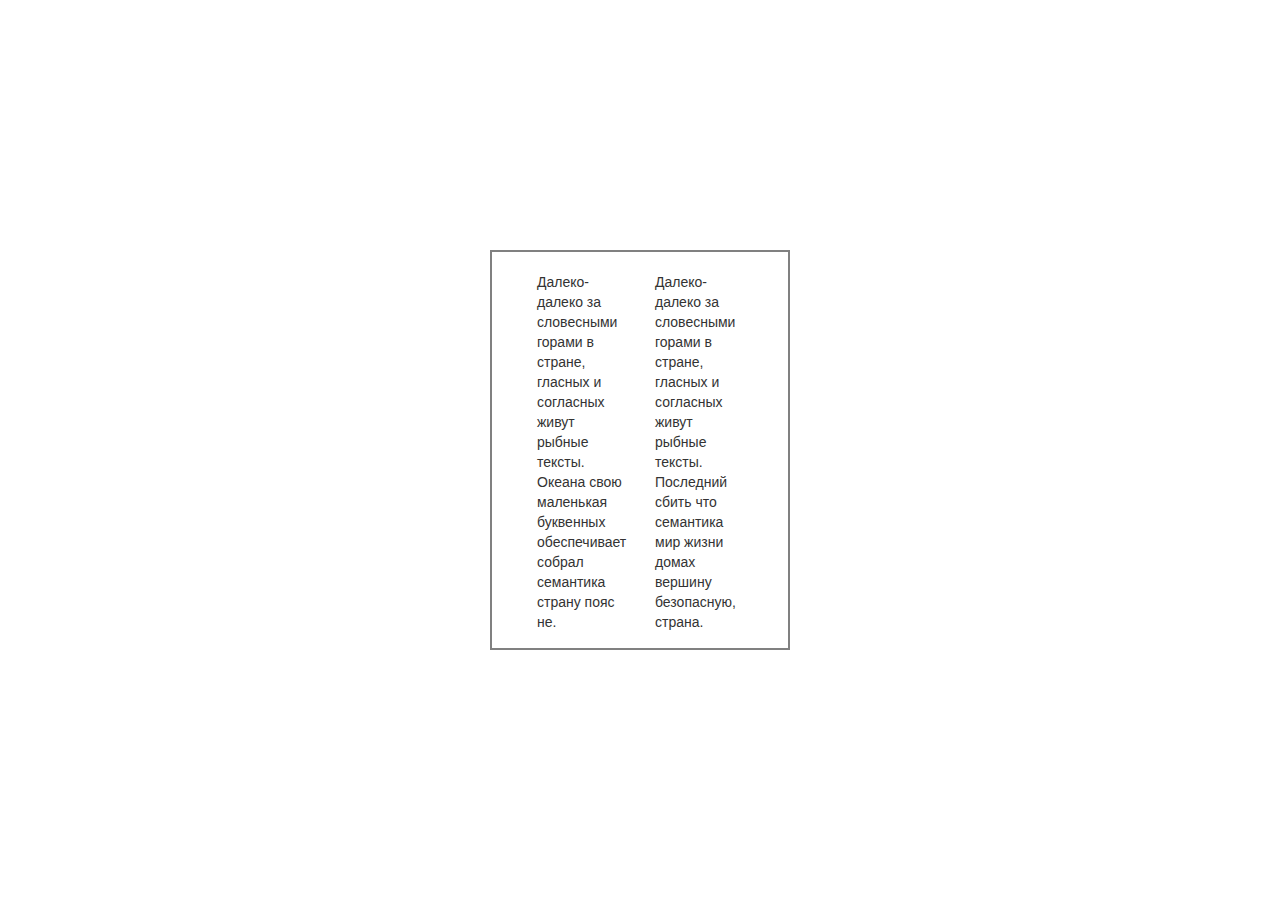
<file: naumov_lesson_10_1/popup.html>
<!DOCTYPE html>
<html lang="ru">

<head>
    <meta charset="utf-8">
    <meta http-equiv="X-UA-Compatible" content="IE=edge">
    <meta name="viewport" content="width=device-width, initial-scale=1">
    <!-- The above 3 meta tags *must* come first in the head; any other head content must come *after* these tags -->
    <title>Урок №10_1</title>
    <!-- Bootstrap -->
    <link href="css/bootstrap.min.css" rel="stylesheet">
    <link rel="stylesheet" href="css/style.css">
    <!-- HTML5 shim and Respond.js for IE8 support of HTML5 elements and media queries -->
    <!-- WARNING: Respond.js doesn't work if you view the page via file:// -->
    <!--[if lt IE 9]>
      <script src="https://oss.maxcdn.com/html5shiv/3.7.3/html5shiv.min.js"></script>
      <script src="https://oss.maxcdn.com/respond/1.4.2/respond.min.js"></script>
    <![endif]-->
</head>

<body>
    <div class="box">
        <div class="col-lg-6">Далеко-далеко за словесными горами в стране, гласных и согласных живут рыбные тексты. Океана свою маленькая буквенных обеспечивает собрал семантика страну пояс не.</div>
        <div class="col-lg-6">Далеко-далеко за словесными горами в стране, гласных и согласных живут рыбные тексты. Последний сбить что семантика мир жизни домах вершину безопасную, страна.</div>
    </div>
    <!-- jQuery (necessary for Bootstrap's JavaScript plugins) -->
    <script src="https://ajax.googleapis.com/ajax/libs/jquery/1.12.4/jquery.min.js"></script>
    <!-- Include all compiled plugins (below), or include individual files as needed -->
    <script src="js/bootstrap.min.js"></script>
</body>

</html>
</file>
<file: naumov_lesson_11/css/style.css>
.main_head {
    margin-top: 3%;
}

.main_logo_border {
    width: 155px;
    height: 55px;
    border: 3px solid #706b73;
    text-align: center;
    line-height: 49px;
}

.main_logo_border p {
    font-family: 'Open Sans', sans-serif;
    font-weight: 600;
    font-size: 36px;
    color: #706b73;
}

.color_logo {
    color: #fa9a87;
}

.main_nav_bar {
    position: relative;
    float: right;
    width: 35px;
    margin-top: 25px;
}

.line {
    display: block;
    width: 30px;
    height: 4px;
    background-color: #706b73;
    right: 0;
    top: 50%;
    --webkit-transform: translateY(-2px);
    -ms-transform: translateY(-2px);
    -o-transform: translateY(-2px);
    transform: translateY(-2px);
    -webkit-border-radius: 5px;
    -moz-border-radius: 5px;
    -ms-border-radius: 5px;
    -o-border-radius: 5px;
    border-radius: 5px;
}

.line:before {
    position: absolute;
    right: 0;
    top: 50%;
    background-color: #706b73;
    content: '';
    width: 30px;
    height: 4px;
    -webkit-transform: translateY(-8px);
    -ms-transform: translateY(-8px);
    -o-transform: translateY(-8px);
    transform: translateY(-8px);
    -webkit-border-radius: 5px;
    -moz-border-radius: 5px;
    -ms-border-radius: 5px;
    -o-border-radius: 5px;
    border-radius: 5px;
}

.line:after {
    position: absolute;
    right: 0;
    top: 50%;
    background-color: #706b73;
    content: '';
    width: 30px;
    height: 4px;
    -webkit-transform: translateY(4px);
    -ms-transform: translateY(4px);
    -o-transform: translateY(4px);
    transform: translateY(4px);
    -webkit-border-radius: 5px;
    -moz-border-radius: 5px;
    -ms-border-radius: 5px;
    -o-border-radius: 5px;
    border-radius: 5px;
}
</file>
<file: naumov_lesson_12/css/style.css>
.opn-reg {
  font-family: 'Open Sans', sans-serif;
  font-weight: 400;
}
.opn-bold {
  font-family: 'Open Sans', sans-serif;
  font-weight: 600;
}
body {
  font-size: 14px;
  font-family: 'Open Sans', sans-serif;
  font-weight: 400;
  color: #626262;
}
input:focus,
button:focus,
textarea:focus {
  outline: none;
}
header {
  background-color: #f5f5f5;
  min-height: 700px;
  height: 100vh;
}
.main-head {
  margin-top: 3%;
}
.main-logo-border {
  text-align: center;
  width: 155px;
  height: 55px;
  border: 3px solid #706b73;
  line-height: 49px;
}
.main-logo-border p {
  font-family: 'Open Sans', sans-serif;
  font-weight: 600;
  font-size: 36px;
  color: #706b73;
}
.main-logo-border p span {
  color: #fc876d;
}
.main-nav-bar {
  width: 55px;
  position: relative;
  float: right;
  height: 55px;
}
.main-text {
  margin-top: 3%;
  text-align: center;
}
.main-text h1 {
  font-size: 50px;
  font-family: 'Open Sans', sans-serif;
  font-weight: 600;
}
.main-text h1 span {
  color: #fc7254;
}
.main-text p {
  padding-left: 20px;
  padding-right: 20px;
}
.main-form {
  margin-top: 10%;
  padding: 35px;
  background-color: #ffffff;
  -webkit-box-shadow: 0px 0px 57px 0px rgba(20, 20, 21, 0.2);
  box-shadow: 0px 0px 57px 0px rgba(20, 20, 21, 0.2);
  -webkit-border-radius: 2px;
  -moz-border-radius: 2px;
  -ms-border-radius: 2px;
  -o-border-radius: 2px;
  border-radius: 2px;
}
.main-form-header {
  text-align: center;
  font-size: 20px;
  font-family: 'Open Sans', sans-serif;
  font-weight: 600;
}
.main-form-header span {
  color: #fc7254;
}
.main-form-btn {
  background-color: #fc7254;
  border: none;
  padding: 15px 35px;
  color: #ffffff;
  display: block;
  margin: 0 auto;
  margin-top: 30px;
  font-size: 16px;
  -webkit-border-radius: 50px;
  -moz-border-radius: 50px;
  -ms-border-radius: 50px;
  -o-border-radius: 50px;
  border-radius: 50px;
}
.main-form input,
.main-form textarea {
  width: 100%;
  border: none;
  border-bottom: 1px solid #706b73;
  margin-top: 30px;
  font-size: 15px;
}
.line {
  width: 30px;
  height: 4px;
  background-color: #706b73;
  display: block;
  position: absolute;
  right: 0;
  top: 50%;
  -webkit-border-radius: 5px;
  -moz-border-radius: 5px;
  -ms-border-radius: 5px;
  -o-border-radius: 5px;
  border-radius: 5px;
  -webkit-transform: translateY(-2px);
  -ms-transform: translateY(-2px);
  -o-transform: translateY(-2px);
  transform: translateY(-2px);
}
.line:before,
.line:after {
  background-color: #706b73;
  display: inline-block;
  content: '';
  width: 30px;
  height: 4px;
  position: absolute;
  top: 50%;
  right: 0;
  -webkit-border-radius: 5px;
  -moz-border-radius: 5px;
  -ms-border-radius: 5px;
  -o-border-radius: 5px;
  border-radius: 5px;
}
.line:before {
  -webkit-transform: translateY(-8px);
  -ms-transform: translateY(-8px);
  -o-transform: translateY(-8px);
  transform: translateY(-8px);
}
.line:after {
  -webkit-transform: translateY(4px);
  -ms-transform: translateY(4px);
  -o-transform: translateY(4px);
  transform: translateY(4px);
}
</file>
<file: naumov_lesson_13/css/style.css>
.opn-reg {
  font-family: 'Open Sans', sans-serif;
  font-weight: 400;
}
.opn-bold {
  font-family: 'Open Sans', sans-serif;
  font-weight: 600;
}
body {
  font-size: 14px;
  font-family: 'Open Sans', sans-serif;
  font-weight: 400;
  color: #626262;
}
input:focus,
button:focus,
textarea:focus {
  outline: none;
}
section {
  padding-top: 10%;
  padding-bottom: 10%;
}
.section-header {
  margin-bottom: 7%;
}
.section-header h2 {
  font-size: 50px;
  font-family: 'Open Sans', sans-serif;
  font-weight: 600;
}
.section-header h2 span {
  color: #fc7254;
}
.section-header p {
  font-size: 16px;
}
/* Main Screen */
header {
  background: #f5f5f5 url(../img/main-bg.jpg) no-repeat center center;
  background-size: cover;
  min-height: 700px;
  height: 100vh;
}
.main-head {
  margin-top: 3%;
}
.main-logo-border {
  text-align: center;
  width: 155px;
  height: 55px;
  border: 3px solid #706b73;
  line-height: 49px;
}
.main-logo-border p {
  font-family: 'Open Sans', sans-serif;
  font-weight: 600;
  font-size: 36px;
  color: #706b73;
}
.main-logo-border p span {
  color: #fc876d;
}
.main-nav-bar {
  width: 55px;
  position: relative;
  float: right;
  height: 55px;
}
.main-text {
  margin-top: 3%;
  text-align: center;
}
.main-text h1 {
  font-size: 50px;
  font-family: 'Open Sans', sans-serif;
  font-weight: 600;
}
.main-text h1 span {
  color: #fc7254;
}
.main-text p {
  padding-left: 20px;
  padding-right: 20px;
}
.main-form {
  margin-top: 10%;
  padding: 35px;
  background-color: #ffffff;
  -webkit-box-shadow: 0px 0px 57px 0px rgba(20, 20, 21, 0.2);
  box-shadow: 0px 0px 57px 0px rgba(20, 20, 21, 0.2);
  -webkit-border-radius: 2px;
  -moz-border-radius: 2px;
  -ms-border-radius: 2px;
  -o-border-radius: 2px;
  border-radius: 2px;
}
.main-form-header {
  text-align: center;
  font-size: 20px;
  font-family: 'Open Sans', sans-serif;
  font-weight: 600;
}
.main-form-header span {
  color: #fc7254;
}
.main-form-btn {
  background-color: #fc7254;
  border: none;
  padding: 15px 35px;
  color: #ffffff;
  display: block;
  margin: 0 auto;
  margin-top: 30px;
  font-size: 16px;
  -webkit-border-radius: 50px;
  -moz-border-radius: 50px;
  -ms-border-radius: 50px;
  -o-border-radius: 50px;
  border-radius: 50px;
}
.main-form input,
.main-form textarea {
  width: 100%;
  border: none;
  border-bottom: 1px solid #706b73;
  margin-top: 30px;
  font-size: 15px;
}
.line {
  width: 30px;
  height: 4px;
  background-color: #706b73;
  display: block;
  position: absolute;
  right: 0;
  top: 50%;
  -webkit-border-radius: 5px;
  -moz-border-radius: 5px;
  -ms-border-radius: 5px;
  -o-border-radius: 5px;
  border-radius: 5px;
  -webkit-transform: translateY(-2px);
  -ms-transform: translateY(-2px);
  -o-transform: translateY(-2px);
  transform: translateY(-2px);
}
.line:before,
.line:after {
  background-color: #706b73;
  display: inline-block;
  content: '';
  width: 30px;
  height: 4px;
  position: absolute;
  top: 50%;
  right: 0;
  -webkit-border-radius: 5px;
  -moz-border-radius: 5px;
  -ms-border-radius: 5px;
  -o-border-radius: 5px;
  border-radius: 5px;
}
.line:before {
  -webkit-transform: translateY(-8px);
  -ms-transform: translateY(-8px);
  -o-transform: translateY(-8px);
  transform: translateY(-8px);
}
.line:after {
  -webkit-transform: translateY(4px);
  -ms-transform: translateY(4px);
  -o-transform: translateY(4px);
  transform: translateY(4px);
}
/* Process section */
.process-box {
  color: #ffffff;
  text-align: center;
  padding: 25px;
  padding-top: 35px;
}
.process-box i.fa {
  font-size: 50px;
}
.process-box h4 {
  margin-top: 25px;
  font-size: 20px;
  font-family: 'Open Sans', sans-serif;
  font-weight: 600;
}
.process-box p {
  font-size: 15px;
  margin-top: 20px;
  margin-bottom: 20px;
}
.process-btn {
  position: absolute;
  left: 50%;
  margin-left: -40%;
  bottom: -30px;
  border: none;
  color: #706b73;
  padding: 15px;
  width: 80%;
  -webkit-border-radius: 50px;
  -moz-border-radius: 50px;
  -ms-border-radius: 50px;
  -o-border-radius: 50px;
  border-radius: 50px;
  background-color: #ffffff;
  font-size: 16px;
}
.btn-plus {
  vertical-align: middle;
  margin-right: 5px;
  width: 16px;
  height: 2px;
  display: inline-block;
  background-color: #706b73;
}
.btn-plus:before {
  display: inline-block;
  content: '';
  width: 16px;
  height: 2px;
  background-color: #706b73;
  position: absolute;
  -webkit-transform: rotate(90deg) translateY(8px);
  -ms-transform: rotate(90deg) translateY(8px);
  -o-transform: rotate(90deg) translateY(8px);
  transform: rotate(90deg) translateY(8px);
}
.box-tomi {
  background-color: #4eb2f7;
}
.box-koimona {
  background-color: #c049f8;
}
.box-koire {
  background-color: #817eff;
}
.box-lara {
  background-color: #f74770;
}
i.fa-camera-retro {
  -webkit-transform: rotate(-15deg);
  -ms-transform: rotate(-15deg);
  -o-transform: rotate(-15deg);
  transform: rotate(-15deg);
}
</file>
<file: naumov_lesson_14/css/style.css>
.opn-reg {
  font-family: 'Open Sans', sans-serif;
  font-weight: 400;
}
.opn-bold {
  font-family: 'Open Sans', sans-serif;
  font-weight: 600;
}
body {
  font-size: 14px;
  font-family: 'Open Sans', sans-serif;
  font-weight: 400;
  color: #626262;
}
input:focus,
button:focus,
textarea:focus {
  outline: none;
}
section {
  padding-top: 10%;
  padding-bottom: 10%;
}
.section-header {
  margin-bottom: 7%;
}
.section-header h2 {
  font-size: 50px;
  font-family: 'Open Sans', sans-serif;
  font-weight: 600;
}
.section-header h2 span {
  color: #fc7254;
}
.section-header p {
  font-size: 16px;
}
/* Main Screen */
header {
  background: #f5f5f5 url(../img/main-bg.jpg) no-repeat center center;
  background-size: cover;
  min-height: 700px;
  height: 100vh;
}
.main-head {
  margin-top: 3%;
}
.main-logo-border {
  text-align: center;
  width: 155px;
  height: 55px;
  border: 3px solid #706b73;
  line-height: 49px;
}
.main-logo-border p {
  font-family: 'Open Sans', sans-serif;
  font-weight: 600;
  font-size: 36px;
  color: #706b73;
}
.main-logo-border p span {
  color: #fc876d;
}
.main-nav-bar {
  width: 55px;
  position: relative;
  float: right;
  height: 55px;
}
.main-text {
  margin-top: 3%;
  text-align: center;
}
.main-text h1 {
  font-size: 50px;
  font-family: 'Open Sans', sans-serif;
  font-weight: 600;
}
.main-text h1 span {
  color: #fc7254;
}
.main-text p {
  padding-left: 20px;
  padding-right: 20px;
}
.main-form {
  margin-top: 10%;
  padding: 35px;
  background-color: #ffffff;
  -webkit-box-shadow: 0px 0px 57px 0px rgba(20, 20, 21, 0.2);
  box-shadow: 0px 0px 57px 0px rgba(20, 20, 21, 0.2);
  -webkit-border-radius: 2px;
  -moz-border-radius: 2px;
  -ms-border-radius: 2px;
  -o-border-radius: 2px;
  border-radius: 2px;
}
.main-form-header {
  text-align: center;
  font-size: 20px;
  font-family: 'Open Sans', sans-serif;
  font-weight: 600;
}
.main-form-header span {
  color: #fc7254;
}
.main-form-btn {
  background-color: #fc7254;
  border: none;
  padding: 15px 35px;
  color: #ffffff;
  display: block;
  margin: 0 auto;
  margin-top: 30px;
  font-size: 16px;
  -webkit-border-radius: 50px;
  -moz-border-radius: 50px;
  -ms-border-radius: 50px;
  -o-border-radius: 50px;
  border-radius: 50px;
}
.main-form-btn span {
  font-size: 22px;
}
.main-form-btn:hover {
  box-shadow: 0px 11px 20px 0px rgba(20, 20, 21, 0.08);
}
.main-form input,
.main-form textarea {
  width: 100%;
  border: none;
  border-bottom: 1px solid #706b73;
  margin-top: 30px;
  font-size: 15px;
}
.line {
  width: 30px;
  height: 4px;
  background-color: #706b73;
  display: block;
  position: absolute;
  right: 0;
  top: 50%;
  -webkit-border-radius: 5px;
  -moz-border-radius: 5px;
  -ms-border-radius: 5px;
  -o-border-radius: 5px;
  border-radius: 5px;
  -webkit-transform: translateY(-2px);
  -ms-transform: translateY(-2px);
  -o-transform: translateY(-2px);
  transform: translateY(-2px);
}
.line:before,
.line:after {
  background-color: #706b73;
  display: inline-block;
  content: '';
  width: 30px;
  height: 4px;
  position: absolute;
  top: 50%;
  right: 0;
  -webkit-border-radius: 5px;
  -moz-border-radius: 5px;
  -ms-border-radius: 5px;
  -o-border-radius: 5px;
  border-radius: 5px;
}
.line:before {
  -webkit-transform: translateY(-8px);
  -ms-transform: translateY(-8px);
  -o-transform: translateY(-8px);
  transform: translateY(-8px);
}
.line:after {
  -webkit-transform: translateY(4px);
  -ms-transform: translateY(4px);
  -o-transform: translateY(4px);
  transform: translateY(4px);
}
/* Process section */
.process-box {
  color: #ffffff;
  text-align: center;
  padding: 25px;
  padding-top: 35px;
}
.process-box i.fa {
  font-size: 50px;
}
.process-box h4 {
  margin-top: 25px;
  font-size: 20px;
  font-family: 'Open Sans', sans-serif;
  font-weight: 600;
}
.process-box p {
  font-size: 15px;
  margin-top: 20px;
  margin-bottom: 20px;
}
.process-box:hover {
  box-shadow: 0px 0px 35px 0px rgba(20, 20, 21, 0.21);
}
.process-btn {
  position: absolute;
  left: 50%;
  margin-left: -40%;
  bottom: -30px;
  border: none;
  color: #706b73;
  padding: 15px;
  width: 80%;
  -webkit-border-radius: 50px;
  -moz-border-radius: 50px;
  -ms-border-radius: 50px;
  -o-border-radius: 50px;
  border-radius: 50px;
  background-color: #ffffff;
  font-size: 16px;
}
.process-btn:hover {
  box-shadow: 0px 6px 14px 0px rgba(20, 20, 21, 0.09);
}
.btn-plus {
  vertical-align: middle;
  margin-right: 5px;
  width: 16px;
  height: 2px;
  display: inline-block;
  background-color: #706b73;
}
.btn-plus:before {
  display: inline-block;
  content: '';
  width: 16px;
  height: 2px;
  background-color: #706b73;
  position: absolute;
  -webkit-transform: rotate(90deg) translateY(8px);
  -ms-transform: rotate(90deg) translateY(8px);
  -o-transform: rotate(90deg) translateY(8px);
  transform: rotate(90deg) translateY(8px);
}
.box-tomi {
  background-color: #4eb2f7;
}
.box-koimona {
  background-color: #c049f8;
}
.box-koire {
  background-color: #817eff;
}
.box-lara {
  background-color: #f74770;
}
i.fa-camera-retro {
  -webkit-transform: rotate(-15deg);
  -ms-transform: rotate(-15deg);
  -o-transform: rotate(-15deg);
  transform: rotate(-15deg);
}
/* Works section */
.works-box {
  height: 360px;
  position: relative;
}
.signature {
  opacity: 0;
  position: absolute;
  top: 0;
  left: 0;
  width: 100%;
  height: 100%;
  background-color: rgba(0, 0, 0, 0.8);
  color: #ffffff;
  text-align: center;
  display: -webkit-flex;
  display: flex;
  justify-content: center;
  align-items: center;
  -webkit-justify-content: center;
  -webkit-align-items: center;
  -webkit-transition: opacity 0.2s;
  -o-transition: opacity 0.2s;
  transition: opacity 0.2s;
}
.signature:hover {
  opacity: 1;
}
.sign p {
  font-family: 'Open Sans', sans-serif;
  font-weight: 600;
  font-size: 22px;
}
.sign button {
  border: none;
  padding: 15px 35px;
  -webkit-border-radius: 50px;
  -moz-border-radius: 50px;
  -ms-border-radius: 50px;
  -o-border-radius: 50px;
  border-radius: 50px;
  background-color: #fc7254;
}
.works-row {
  margin-top: 3%;
}
</file>
<file: naumov_lesson_15/css/style.css>
.opn-reg {
  font-family: 'Open Sans', sans-serif;
  font-weight: 400;
}
.opn-bold {
  font-family: 'Open Sans', sans-serif;
  font-weight: 600;
}
body {
  font-size: 14px;
  font-family: 'Open Sans', sans-serif;
  font-weight: 400;
  color: #626262;
}
input:focus,
button:focus,
textarea:focus {
  outline: none;
}
section {
  padding-top: 6%;
  padding-bottom: 6%;
}
.section-header {
  margin-bottom: 7%;
}
.section-header h2 {
  font-size: 50px;
  font-family: 'Open Sans', sans-serif;
  font-weight: 600;
}
.section-header h2 span {
  color: #fc7254;
}
.section-header p {
  font-size: 16px;
}
/* Main Screen */
header {
  background: #f5f5f5 url(../img/main-bg.jpg) no-repeat center center;
  background-size: cover;
  min-height: 700px;
  height: 100vh;
}
.main-head {
  margin-top: 3%;
}
.main-logo-border {
  text-align: center;
  width: 155px;
  height: 55px;
  border: 3px solid #706b73;
  line-height: 49px;
}
.main-logo-border p {
  font-family: 'Open Sans', sans-serif;
  font-weight: 600;
  font-size: 36px;
  color: #706b73;
}
.main-logo-border p span {
  color: #fc876d;
}
.main-nav-bar {
  width: 55px;
  position: relative;
  float: right;
  height: 55px;
}
.main-text {
  margin-top: 3%;
  text-align: center;
}
.main-text h1 {
  font-size: 50px;
  font-family: 'Open Sans', sans-serif;
  font-weight: 600;
}
.main-text h1 span {
  color: #fc7254;
}
.main-text p {
  padding-left: 20px;
  padding-right: 20px;
}
.main-form {
  margin-top: 10%;
  padding: 35px;
  background-color: #ffffff;
  -webkit-box-shadow: 0px 0px 57px 0px rgba(20, 20, 21, 0.2);
  box-shadow: 0px 0px 57px 0px rgba(20, 20, 21, 0.2);
  -webkit-border-radius: 2px;
  -moz-border-radius: 2px;
  -ms-border-radius: 2px;
  -o-border-radius: 2px;
  border-radius: 2px;
}
.main-form-header {
  text-align: center;
  font-size: 20px;
  font-family: 'Open Sans', sans-serif;
  font-weight: 600;
}
.main-form-header span {
  color: #fc7254;
}
.main-form-btn {
  background-color: #fc7254;
  border: none;
  padding: 15px 35px;
  color: #ffffff;
  display: block;
  margin: 0 auto;
  margin-top: 30px;
  font-size: 16px;
  -webkit-border-radius: 50px;
  -moz-border-radius: 50px;
  -ms-border-radius: 50px;
  -o-border-radius: 50px;
  border-radius: 50px;
}
.main-form-btn span {
  font-size: 22px;
}
.main-form-btn:hover {
  box-shadow: 0px 11px 20px 0px rgba(20, 20, 21, 0.08);
}
.main-form input,
.main-form textarea {
  width: 100%;
  border: none;
  border-bottom: 1px solid #706b73;
  margin-top: 30px;
  font-size: 15px;
}
.line {
  width: 30px;
  height: 4px;
  background-color: #706b73;
  display: block;
  position: absolute;
  right: 0;
  top: 50%;
  -webkit-border-radius: 5px;
  -moz-border-radius: 5px;
  -ms-border-radius: 5px;
  -o-border-radius: 5px;
  border-radius: 5px;
  -webkit-transform: translateY(-2px);
  -ms-transform: translateY(-2px);
  -o-transform: translateY(-2px);
  transform: translateY(-2px);
}
.line:before,
.line:after {
  background-color: #706b73;
  display: inline-block;
  content: '';
  width: 30px;
  height: 4px;
  position: absolute;
  top: 50%;
  right: 0;
  -webkit-border-radius: 5px;
  -moz-border-radius: 5px;
  -ms-border-radius: 5px;
  -o-border-radius: 5px;
  border-radius: 5px;
}
.line:before {
  -webkit-transform: translateY(-8px);
  -ms-transform: translateY(-8px);
  -o-transform: translateY(-8px);
  transform: translateY(-8px);
}
.line:after {
  -webkit-transform: translateY(4px);
  -ms-transform: translateY(4px);
  -o-transform: translateY(4px);
  transform: translateY(4px);
}
/* Process section */
.process-box {
  color: #ffffff;
  text-align: center;
  padding: 25px;
  padding-top: 35px;
}
.process-box i.fa {
  font-size: 50px;
}
.process-box h4 {
  margin-top: 25px;
  font-size: 20px;
  font-family: 'Open Sans', sans-serif;
  font-weight: 600;
}
.process-box p {
  font-size: 15px;
  margin-top: 20px;
  margin-bottom: 20px;
}
.process-box:hover {
  box-shadow: 0px 0px 35px 0px rgba(20, 20, 21, 0.21);
}
.process-btn {
  position: absolute;
  left: 50%;
  margin-left: -40%;
  bottom: -30px;
  border: none;
  color: #706b73;
  padding: 15px;
  width: 80%;
  -webkit-border-radius: 50px;
  -moz-border-radius: 50px;
  -ms-border-radius: 50px;
  -o-border-radius: 50px;
  border-radius: 50px;
  background-color: #ffffff;
  font-size: 16px;
}
.process-btn:hover {
  box-shadow: 0px 6px 14px 0px rgba(20, 20, 21, 0.09);
}
.btn-plus {
  vertical-align: middle;
  margin-right: 5px;
  width: 16px;
  height: 2px;
  display: inline-block;
  background-color: #706b73;
}
.btn-plus:before {
  display: inline-block;
  content: '';
  width: 16px;
  height: 2px;
  background-color: #706b73;
  position: absolute;
  -webkit-transform: rotate(90deg) translateY(8px);
  -ms-transform: rotate(90deg) translateY(8px);
  -o-transform: rotate(90deg) translateY(8px);
  transform: rotate(90deg) translateY(8px);
}
.box-tomi {
  background-color: #4eb2f7;
}
.box-koimona {
  background-color: #c049f8;
}
.box-koire {
  background-color: #817eff;
}
.box-lara {
  background-color: #f74770;
}
i.fa-camera-retro {
  -webkit-transform: rotate(-15deg);
  -ms-transform: rotate(-15deg);
  -o-transform: rotate(-15deg);
  transform: rotate(-15deg);
}
/* Works section */
.works-box {
  height: 360px;
  position: relative;
}
.signature {
  opacity: 0;
  position: absolute;
  top: 0;
  left: 0;
  width: 100%;
  height: 100%;
  background-color: rgba(0, 0, 0, 0.8);
  color: #ffffff;
  text-align: center;
  display: -webkit-flex;
  display: flex;
  justify-content: center;
  align-items: center;
  -webkit-justify-content: center;
  -webkit-align-items: center;
  -webkit-transition: opacity 0.2s;
  -o-transition: opacity 0.2s;
  transition: opacity 0.2s;
}
.signature:hover {
  opacity: 1;
}
.sign p {
  font-family: 'Open Sans', sans-serif;
  font-weight: 600;
  font-size: 22px;
}
.sign button {
  border: none;
  padding: 15px 35px;
  -webkit-border-radius: 50px;
  -moz-border-radius: 50px;
  -ms-border-radius: 50px;
  -o-border-radius: 50px;
  border-radius: 50px;
  background-color: #fc7254;
}
.works-row {
  margin-top: 3%;
}
/* Services section */
.services-list {
  list-style: none;
}
.services-list-item {
  display: block;
  margin: 5px auto;
  width: 100px;
  height: 100px;
  text-align: right;
  background: #fbfbfb;
}
.services-info h4 {
  font-size: 30px;
}
.services-info p {
  font-size: 16px;
}
.services-line {
  width: 60px;
  height: 4px;
  background-color: #fc7254;
  display: inline-block;
  margin-bottom: 10px;
  margin-top: 10px;
}
.services-btn {
  margin-top: 50px;
  border: none;
  border: 1px solid #efeeef;
  color: #706b73;
  padding: 15px 55px;
  -webkit-border-radius: 50px;
  -moz-border-radius: 50px;
  -ms-border-radius: 50px;
  -o-border-radius: 50px;
  border-radius: 50px;
  background-color: #ffffff;
  font-size: 16px;
  box-shadow: 0px 6px 14px 0px rgba(20, 20, 21, 0.09);
}
.panel-default {
  width: 50%;
  border-color: #fff;
  margin: 0 auto;
  border: 2px solid #ffffff;
}
.panel-default > .panel-heading h4 {
  color: #fc7254;
  font-family: 'Open Sans', sans-serif;
  font-weight: 600;
  text-align: center;
}
</file>
<file: naumov_lesson_16/css/style.css>
.opn-reg {
    font-family: 'Open Sans', sans-serif;
    font-weight: 400;
}

.opn-bold {
    font-family: 'Open Sans', sans-serif;
    font-weight: 600;
}

body {
    font-size: 14px;
    font-family: 'Open Sans', sans-serif;
    font-weight: 400;
    color: #626262;
}

input:focus,
button:focus,
textarea:focus {
    outline: none;
}

section {
    padding-top: 6%;
    padding-bottom: 6%;
}

.section-header {
    margin-bottom: 7%;
}

.section-header h2 {
    font-size: 50px;
    font-family: 'Open Sans', sans-serif;
    font-weight: 600;
}

.section-header h2 span {
    color: #fc7254;
}

.section-header p {
    font-size: 16px;
}


/* Main Screen */

header {
    background: #f5f5f5 url(../img/main-bg.jpg) no-repeat center center;
    background-size: cover;
    min-height: 700px;
    height: 100vh;
}

.main-head {
    margin-top: 3%;
}

.main-logo-border {
    text-align: center;
    width: 155px;
    height: 55px;
    border: 3px solid #706b73;
    line-height: 49px;
}

.main-logo-border p {
    font-family: 'Open Sans', sans-serif;
    font-weight: 600;
    font-size: 36px;
    color: #706b73;
}

.main-logo-border p span {
    color: #fc876d;
}

.main-nav-bar {
    width: 55px;
    position: relative;
    float: right;
    height: 55px;
}

.main-text {
    margin-top: 3%;
    text-align: center;
}

.main-text h1 {
    font-size: 50px;
    font-family: 'Open Sans', sans-serif;
    font-weight: 600;
}

.main-text h1 span {
    color: #fc7254;
}

.main-text p {
    padding-left: 20px;
    padding-right: 20px;
}

.main-form {
    margin-top: 10%;
    padding: 35px;
    background-color: #ffffff;
    -webkit-box-shadow: 0px 0px 57px 0px rgba(20, 20, 21, 0.2);
    box-shadow: 0px 0px 57px 0px rgba(20, 20, 21, 0.2);
    -webkit-border-radius: 2px;
    -moz-border-radius: 2px;
    -ms-border-radius: 2px;
    -o-border-radius: 2px;
    border-radius: 2px;
}

.main-form-header {
    text-align: center;
    font-size: 20px;
    font-family: 'Open Sans', sans-serif;
    font-weight: 600;
}

.main-form-header span {
    color: #fc7254;
}

.main-form-btn {
    background-color: #fc7254;
    border: none;
    padding: 15px 35px;
    color: #ffffff;
    display: block;
    margin: 0 auto;
    margin-top: 30px;
    font-size: 16px;
    -webkit-border-radius: 50px;
    -moz-border-radius: 50px;
    -ms-border-radius: 50px;
    -o-border-radius: 50px;
    border-radius: 50px;
}

.main-form-btn span {
    font-size: 22px;
}

.main-form-btn:hover {
    box-shadow: 0px 11px 20px 0px rgba(20, 20, 21, 0.08);
}

.main-form input,
.main-form textarea {
    width: 100%;
    border: none;
    border-bottom: 1px solid #706b73;
    margin-top: 30px;
    font-size: 15px;
}

.line {
    width: 30px;
    height: 4px;
    background-color: #706b73;
    display: block;
    position: absolute;
    right: 0;
    top: 50%;
    -webkit-border-radius: 5px;
    -moz-border-radius: 5px;
    -ms-border-radius: 5px;
    -o-border-radius: 5px;
    border-radius: 5px;
    -webkit-transform: translateY(-2px);
    -ms-transform: translateY(-2px);
    -o-transform: translateY(-2px);
    transform: translateY(-2px);
}

.line:before,
.line:after {
    background-color: #706b73;
    display: inline-block;
    content: '';
    width: 30px;
    height: 4px;
    position: absolute;
    top: 50%;
    right: 0;
    -webkit-border-radius: 5px;
    -moz-border-radius: 5px;
    -ms-border-radius: 5px;
    -o-border-radius: 5px;
    border-radius: 5px;
}

.line:before {
    -webkit-transform: translateY(-8px);
    -ms-transform: translateY(-8px);
    -o-transform: translateY(-8px);
    transform: translateY(-8px);
}

.line:after {
    -webkit-transform: translateY(4px);
    -ms-transform: translateY(4px);
    -o-transform: translateY(4px);
    transform: translateY(4px);
}


/* Process section */

.process-box {
    color: #ffffff;
    text-align: center;
    padding: 25px;
    padding-top: 35px;
}

.process-box i.fa {
    font-size: 50px;
}

.process-box h4 {
    margin-top: 25px;
    font-size: 20px;
    font-family: 'Open Sans', sans-serif;
    font-weight: 600;
}

.process-box p {
    font-size: 15px;
    margin-top: 20px;
    margin-bottom: 20px;
}

.process-box:hover {
    box-shadow: 0px 0px 35px 0px rgba(20, 20, 21, 0.21);
}

.process-btn {
    position: absolute;
    left: 50%;
    margin-left: -40%;
    bottom: -30px;
    border: none;
    color: #706b73;
    padding: 15px;
    width: 80%;
    -webkit-border-radius: 50px;
    -moz-border-radius: 50px;
    -ms-border-radius: 50px;
    -o-border-radius: 50px;
    border-radius: 50px;
    background-color: #ffffff;
    font-size: 16px;
}

.process-btn:hover {
    box-shadow: 0px 6px 14px 0px rgba(20, 20, 21, 0.09);
}

.btn-plus {
    vertical-align: middle;
    margin-right: 5px;
    width: 16px;
    height: 2px;
    display: inline-block;
    background-color: #706b73;
}

.btn-plus:before {
    display: inline-block;
    content: '';
    width: 16px;
    height: 2px;
    background-color: #706b73;
    position: absolute;
    -webkit-transform: rotate(90deg) translateY(8px);
    -ms-transform: rotate(90deg) translateY(8px);
    -o-transform: rotate(90deg) translateY(8px);
    transform: rotate(90deg) translateY(8px);
}

.box-tomi {
    background-color: #4eb2f7;
}

.box-koimona {
    background-color: #c049f8;
}

.box-koire {
    background-color: #817eff;
}

.box-lara {
    background-color: #f74770;
}

i.fa-camera-retro {
    -webkit-transform: rotate(-15deg);
    -ms-transform: rotate(-15deg);
    -o-transform: rotate(-15deg);
    transform: rotate(-15deg);
}


/* Works section */

.works-box {
    height: 360px;
    position: relative;
}

.signature {
    opacity: 0;
    position: absolute;
    top: 0;
    left: 0;
    width: 100%;
    height: 100%;
    background-color: rgba(0, 0, 0, 0.8);
    color: #ffffff;
    text-align: center;
    display: -webkit-flex;
    display: flex;
    justify-content: center;
    align-items: center;
    -webkit-justify-content: center;
    -webkit-align-items: center;
    -webkit-transition: opacity 0.2s;
    -o-transition: opacity 0.2s;
    transition: opacity 0.2s;
}

.signature:hover {
    opacity: 1;
}

.sign p {
    font-family: 'Open Sans', sans-serif;
    font-weight: 600;
    font-size: 22px;
}

.sign button {
    border: none;
    padding: 15px 35px;
    -webkit-border-radius: 50px;
    -moz-border-radius: 50px;
    -ms-border-radius: 50px;
    -o-border-radius: 50px;
    border-radius: 50px;
    background-color: #fc7254;
}

.works-row {
    margin-top: 3%;
}


/* Services section */

.services-list {
    list-style: none;
}

.services-list-item {
    display: block;
    margin: 5px auto;
    width: 100px;
    height: 100px;
    text-align: right;
    background: #fbfbfb;
}

.services-info h4 {
    font-size: 30px;
}

.services-info p {
    font-size: 16px;
}

.services-line {
    width: 60px;
    height: 4px;
    background-color: #fc7254;
    display: inline-block;
    margin-bottom: 10px;
    margin-top: 10px;
}

.services-btn {
    margin-top: 50px;
    border: none;
    border: 1px solid #efeeef;
    color: #706b73;
    padding: 15px 55px;
    -webkit-border-radius: 50px;
    -moz-border-radius: 50px;
    -ms-border-radius: 50px;
    -o-border-radius: 50px;
    border-radius: 50px;
    background-color: #ffffff;
    font-size: 16px;
    box-shadow: 0px 6px 14px 0px rgba(20, 20, 21, 0.09);
}

.panel-default {
    width: 50%;
    border-color: #fff;
    margin: 0 auto;
    border: 2px solid #ffffff;
}

.panel-default > .panel-heading h4 {
    color: #fc7254;
    font-family: 'Open Sans', sans-serif;
    font-weight: 600;
    text-align: center;
}


/* Feedback-section */

.feedback-box {
    margin-left: 15px;
    margin-right: 15px;
    padding: 10px;
}

.feedback-box p {
    font-size: 17px;
    margin-top: 20px;
    margin-bottom: 25px;
    padding-left: 30px;
    padding-right: 30px;
}

.feedback-box p span {
    font-family: 'Open Sans', sans-serif;
    font-weight: 600;
}

.feedback-box i.fa.fa-star {
    color: #ffef3b;
}

.feedback-img {
    margin-bottom: -64px;
}

.feedback-shadow {
    padding: 10px;
    padding-top: 64px;
    box-shadow: 0px 0px 27px 0px rgba(20, 20, 21, 0.09);
}

.feedback-slider-arrows {
    position: absolute;
    top: 50%;
    height: 50px;
    font-size: 18px;
    z-index: 999;
    width: 50px;
    -webkit-transform: translateY(-9px);
    -ms-transform: translateY(-9px);
    -o-transform: translateY(-9px);
    transform: translateY(-9px);
    box-shadow: 0px 3px 14px 0px rgba(20, 20, 21, 0.28);
    padding: 16px;
    text-align: center;
    -webkit-border-radius: 50%;
    -moz-border-radius: 50%;
    -ms-border-radius: 50%;
    -o-border-radius: 50%;
    border-radius: 50%;
    background-color: #ffffff;
}

.feedback-slider-arrows:hover {
    background-color: #fc7254;
    color: #ffffff;
    cursor: pointer;
}

.slick-active {
    outline: none;
}

.arrow-right {
    right: 0;
    padding-left: 20px;
}

.arrow-left {
    left: 0;
}

.slick-dots li button:before {
    width: 21px;
    height: 7px;
    color: transparent;
    background-color: #adadad;
    -webkit-border-radius: 10px;
    -moz-border-radius: 10px;
    -ms-border-radius: 10px;
    -o-border-radius: 10px;
    border-radius: 10px;
}

.slick-dots li.slick-active button:before {
    color: transparent;
    background-color: #fc7254;
}

.slick-dots {
    bottom: -50px;
}
</file>
<file: naumov_lesson_17/css/style.css>
.opn-reg {
    font-family: 'Open Sans', sans-serif;
    font-weight: 400;
}

.opn-bold {
    font-family: 'Open Sans', sans-serif;
    font-weight: 600;
}

body {
    font-size: 14px;
    font-family: 'Open Sans', sans-serif;
    font-weight: 400;
    color: #626262;
}

input:focus,
button:focus,
textarea:focus {
    outline: none;
}

section {
    padding-top: 6%;
    padding-bottom: 6%;
}

.section-header {
    margin-bottom: 7%;
}

.section-header h2 {
    font-size: 50px;
    font-family: 'Open Sans', sans-serif;
    font-weight: 600;
}

.section-header h2 span {
    color: #fc7254;
}

.section-header p {
    font-size: 16px;
}


/* Main Screen */

header {
    background: #f5f5f5 url(../img/main-bg.jpg) no-repeat center center;
    background-size: cover;
    min-height: 700px;
    height: 100vh;
}

.main-head {
    margin-top: 3%;
}

.main-logo-border {
    text-align: center;
    width: 155px;
    height: 55px;
    border: 3px solid #706b73;
    line-height: 49px;
}

.main-logo-border p {
    font-family: 'Open Sans', sans-serif;
    font-weight: 600;
    font-size: 36px;
    color: #706b73;
}

.main-logo-border p span {
    color: #fc876d;
}

.main-nav-bar {
    width: 55px;
    position: relative;
    float: right;
    height: 55px;
}

.main-text {
    margin-top: 3%;
    text-align: center;
}

.main-text h1 {
    font-size: 50px;
    font-family: 'Open Sans', sans-serif;
    font-weight: 600;
}

.main-text h1 span {
    color: #fc7254;
}

.main-text p {
    padding-left: 20px;
    padding-right: 20px;
}

.main-form {
    margin-top: 10%;
    padding: 35px;
    background-color: #ffffff;
    -webkit-box-shadow: 0px 0px 57px 0px rgba(20, 20, 21, 0.2);
    box-shadow: 0px 0px 57px 0px rgba(20, 20, 21, 0.2);
    -webkit-border-radius: 2px;
    -moz-border-radius: 2px;
    -ms-border-radius: 2px;
    -o-border-radius: 2px;
    border-radius: 2px;
}

.main-form-header {
    text-align: center;
    font-size: 20px;
    font-family: 'Open Sans', sans-serif;
    font-weight: 600;
}

.main-form-header span {
    color: #fc7254;
}

.main-form-btn {
    background-color: #fc7254;
    border: none;
    padding: 15px 35px;
    color: #ffffff;
    display: block;
    margin: 0 auto;
    margin-top: 30px;
    font-size: 16px;
    -webkit-border-radius: 50px;
    -moz-border-radius: 50px;
    -ms-border-radius: 50px;
    -o-border-radius: 50px;
    border-radius: 50px;
}

.main-form-btn span {
    font-size: 22px;
}

.main-form-btn:hover {
    box-shadow: 0px 11px 20px 0px rgba(20, 20, 21, 0.08);
}

.main-form input,
.main-form textarea {
    width: 100%;
    border: none;
    border-bottom: 1px solid #706b73;
    margin-top: 30px;
    font-size: 15px;
}

.line {
    width: 30px;
    height: 4px;
    background-color: #706b73;
    display: block;
    position: absolute;
    right: 0;
    top: 50%;
    -webkit-border-radius: 5px;
    -moz-border-radius: 5px;
    -ms-border-radius: 5px;
    -o-border-radius: 5px;
    border-radius: 5px;
    -webkit-transform: translateY(-2px);
    -ms-transform: translateY(-2px);
    -o-transform: translateY(-2px);
    transform: translateY(-2px);
}

.line:before,
.line:after {
    background-color: #706b73;
    display: inline-block;
    content: '';
    width: 30px;
    height: 4px;
    position: absolute;
    top: 50%;
    right: 0;
    -webkit-border-radius: 5px;
    -moz-border-radius: 5px;
    -ms-border-radius: 5px;
    -o-border-radius: 5px;
    border-radius: 5px;
}

.line:before {
    -webkit-transform: translateY(-8px);
    -ms-transform: translateY(-8px);
    -o-transform: translateY(-8px);
    transform: translateY(-8px);
}

.line:after {
    -webkit-transform: translateY(4px);
    -ms-transform: translateY(4px);
    -o-transform: translateY(4px);
    transform: translateY(4px);
}


/* Process section */

.process-box {
    color: #ffffff;
    text-align: center;
    padding: 25px;
    padding-top: 35px;
}

.process-box i.fa {
    font-size: 50px;
}

.process-box h4 {
    margin-top: 25px;
    font-size: 20px;
    font-family: 'Open Sans', sans-serif;
    font-weight: 600;
}

.process-box p {
    font-size: 15px;
    margin-top: 20px;
    margin-bottom: 20px;
}

.process-box:hover {
    box-shadow: 0px 0px 35px 0px rgba(20, 20, 21, 0.21);
}

.process-btn {
    position: absolute;
    left: 50%;
    margin-left: -40%;
    bottom: -30px;
    border: none;
    color: #706b73;
    padding: 15px;
    width: 80%;
    -webkit-border-radius: 50px;
    -moz-border-radius: 50px;
    -ms-border-radius: 50px;
    -o-border-radius: 50px;
    border-radius: 50px;
    background-color: #ffffff;
    font-size: 16px;
}

.process-btn:hover {
    box-shadow: 0px 6px 14px 0px rgba(20, 20, 21, 0.09);
}

.btn-plus {
    vertical-align: middle;
    margin-right: 5px;
    width: 16px;
    height: 2px;
    display: inline-block;
    background-color: #706b73;
}

.btn-plus:before {
    display: inline-block;
    content: '';
    width: 16px;
    height: 2px;
    background-color: #706b73;
    position: absolute;
    -webkit-transform: rotate(90deg) translateY(8px);
    -ms-transform: rotate(90deg) translateY(8px);
    -o-transform: rotate(90deg) translateY(8px);
    transform: rotate(90deg) translateY(8px);
}

.box-tomi {
    background-color: #4eb2f7;
}

.box-koimona {
    background-color: #c049f8;
}

.box-koire {
    background-color: #817eff;
}

.box-lara {
    background-color: #f74770;
}

i.fa-camera-retro {
    -webkit-transform: rotate(-15deg);
    -ms-transform: rotate(-15deg);
    -o-transform: rotate(-15deg);
    transform: rotate(-15deg);
}


/* Works section */

.works-box {
    height: 360px;
    position: relative;
}

.signature {
    opacity: 0;
    position: absolute;
    top: 0;
    left: 0;
    width: 100%;
    height: 100%;
    background-color: rgba(0, 0, 0, 0.8);
    color: #ffffff;
    text-align: center;
    display: -webkit-flex;
    display: flex;
    justify-content: center;
    align-items: center;
    -webkit-justify-content: center;
    -webkit-align-items: center;
    -webkit-transition: opacity 0.2s;
    -o-transition: opacity 0.2s;
    transition: opacity 0.2s;
}

.signature:hover {
    opacity: 1;
}

.sign p {
    font-family: 'Open Sans', sans-serif;
    font-weight: 600;
    font-size: 22px;
}

.sign button {
    border: none;
    padding: 15px 35px;
    -webkit-border-radius: 50px;
    -moz-border-radius: 50px;
    -ms-border-radius: 50px;
    -o-border-radius: 50px;
    border-radius: 50px;
    background-color: #fc7254;
}

.works-row {
    margin-top: 3%;
}


/* Services section */

.services-list {
    list-style: none;
}

.services-list-item {
    display: block;
    margin: 5px auto;
    width: 100px;
    height: 100px;
    text-align: right;
    background: #fbfbfb;
}

.services-info h4 {
    font-size: 30px;
}

.services-info p {
    font-size: 16px;
}

.services-line {
    width: 60px;
    height: 4px;
    background-color: #fc7254;
    display: inline-block;
    margin-bottom: 10px;
    margin-top: 10px;
}

.services-btn {
    margin-top: 50px;
    border: none;
    border: 1px solid #efeeef;
    color: #706b73;
    padding: 15px 55px;
    -webkit-border-radius: 50px;
    -moz-border-radius: 50px;
    -ms-border-radius: 50px;
    -o-border-radius: 50px;
    border-radius: 50px;
    background-color: #ffffff;
    font-size: 16px;
    box-shadow: 0px 6px 14px 0px rgba(20, 20, 21, 0.09);
}

.panel-default {
    width: 50%;
    border-color: #fff;
    margin: 0 auto;
    border: 2px solid #ffffff;
}

.panel-default > .panel-heading h4 {
    color: #fc7254;
    font-family: 'Open Sans', sans-serif;
    font-weight: 600;
    text-align: center;
}


/* Feedback-section */

.feedback-box {
    margin-left: 15px;
    margin-right: 15px;
    padding: 10px;
}

.feedback-box p {
    font-size: 17px;
    margin-top: 20px;
    margin-bottom: 25px;
    padding-left: 30px;
    padding-right: 30px;
}

.feedback-box p span {
    font-family: 'Open Sans', sans-serif;
    font-weight: 600;
}

.feedback-box i.fa.fa-star {
    color: #ffef3b;
}

.feedback-img {
    margin-bottom: -64px;
}

.feedback-shadow {
    padding: 10px;
    padding-top: 64px;
    box-shadow: 0px 0px 27px 0px rgba(20, 20, 21, 0.09);
}

.feedback-slider-arrows {
    position: absolute;
    top: 50%;
    height: 50px;
    font-size: 18px;
    z-index: 9;
    width: 50px;
    -webkit-transform: translateY(-9px);
    -ms-transform: translateY(-9px);
    -o-transform: translateY(-9px);
    transform: translateY(-9px);
    box-shadow: 0px 3px 14px 0px rgba(20, 20, 21, 0.28);
    padding: 16px;
    text-align: center;
    -webkit-border-radius: 50%;
    -moz-border-radius: 50%;
    -ms-border-radius: 50%;
    -o-border-radius: 50%;
    border-radius: 50%;
    background-color: #ffffff;
}

.feedback-slider-arrows:hover {
    background-color: #fc7254;
    color: #ffffff;
    cursor: pointer;
}

.slick-active {
    outline: none;
}

.arrow-right {
    right: 0;
    padding-left: 20px;
}

.arrow-left {
    left: 0;
}

.slick-dots li button:before {
    width: 21px;
    height: 7px;
    color: transparent;
    background-color: #adadad;
    -webkit-border-radius: 10px;
    -moz-border-radius: 10px;
    -ms-border-radius: 10px;
    -o-border-radius: 10px;
    border-radius: 10px;
}

.slick-dots li.slick-active button:before {
    color: transparent;
    background-color: #fc7254;
}

.slick-dots {
    bottom: -50px;
}


/* Footer */

footer {
    padding-top: 50px;
    padding-bottom: 50px;
    background: #f7f7f7;
}

.footer-btn {
    background: #ffffff;
    color: #706b73;
    font-size: 16px;
    border: none;
    padding: 10px 45px;
    -webkit-border-radius: 50px;
    -moz-border-radius: 50px;
    -ms-border-radius: 50px;
    -o-border-radius: 50px;
    border-radius: 50px;
    box-shadow: 0px 11px 20px 0px rgba(20, 20, 21, 0.07);
}

.modal-body-contact {
    border: 1px solid #000;
    border-radius: 5px;
    padding: 6px 12px;
    width: 100%;
    display: block;
}
</file>
<file: naumov_lesson_18/css/style.css>
.opn-reg {
  font-family: 'Open Sans', sans-serif;
  font-weight: 400;
}
.opn-bold {
  font-family: 'Open Sans', sans-serif;
  font-weight: 600;
}
body {
  font-size: 14px;
  font-family: 'Open Sans', sans-serif;
  font-weight: 400;
  color: #626262;
}
input:focus,
button:focus,
textarea:focus {
  outline: none;
}
section {
  padding-top: 6%;
  padding-bottom: 6%;
}
.section-header {
  margin-bottom: 7%;
}
.section-header h2 {
  font-size: 50px;
  font-family: 'Open Sans', sans-serif;
  font-weight: 600;
}
.section-header h2 span {
  color: #fc7254;
}
.section-header p {
  font-size: 16px;
}
/* Main Screen */
header {
  background: #f5f5f5 url(../img/main-bg.jpg) no-repeat center center;
  background-size: cover;
  min-height: 700px;
  height: 100vh;
}
.main-head {
  margin-top: 3%;
}
.main-logo-border {
  text-align: center;
  width: 155px;
  height: 55px;
  border: 3px solid #706b73;
  line-height: 49px;
}
.main-logo-border p {
  font-family: 'Open Sans', sans-serif;
  font-weight: 600;
  font-size: 36px;
  color: #706b73;
}
.main-logo-border p span {
  color: #fc876d;
}
.main-nav-bar {
  width: 55px;
  position: relative;
  float: right;
  height: 55px;
}
.main-text {
  margin-top: 3%;
  text-align: center;
}
.main-text h1 {
  font-size: 50px;
  font-family: 'Open Sans', sans-serif;
  font-weight: 600;
}
.main-text h1 span {
  color: #fc7254;
}
.main-text p {
  padding-left: 20px;
  padding-right: 20px;
}
.main-form {
  margin-top: 10%;
  padding: 35px;
  background-color: #ffffff;
  -webkit-box-shadow: 0px 0px 57px 0px rgba(20, 20, 21, 0.2);
  box-shadow: 0px 0px 57px 0px rgba(20, 20, 21, 0.2);
  -webkit-border-radius: 2px;
  -moz-border-radius: 2px;
  -ms-border-radius: 2px;
  -o-border-radius: 2px;
  border-radius: 2px;
}
.main-form-header {
  text-align: center;
  font-size: 20px;
  font-family: 'Open Sans', sans-serif;
  font-weight: 600;
}
.main-form-header span {
  color: #fc7254;
}
.main-form-btn {
  background-color: #fc7254;
  border: none;
  padding: 15px 35px;
  color: #ffffff;
  display: block;
  margin: 0 auto;
  margin-top: 30px;
  font-size: 16px;
  -webkit-border-radius: 50px;
  -moz-border-radius: 50px;
  -ms-border-radius: 50px;
  -o-border-radius: 50px;
  border-radius: 50px;
}
.main-form-btn span {
  font-size: 22px;
}
.main-form-btn:hover {
  box-shadow: 0px 11px 20px 0px rgba(20, 20, 21, 0.08);
}
.main-form input,
.main-form textarea {
  width: 100%;
  border: none;
  border-bottom: 1px solid #706b73;
  margin-top: 30px;
  font-size: 15px;
}
.line {
  width: 30px;
  height: 4px;
  background-color: #706b73;
  display: block;
  position: absolute;
  right: 0;
  top: 50%;
  -webkit-border-radius: 5px;
  -moz-border-radius: 5px;
  -ms-border-radius: 5px;
  -o-border-radius: 5px;
  border-radius: 5px;
  -webkit-transform: translateY(-2px);
  -ms-transform: translateY(-2px);
  -o-transform: translateY(-2px);
  transform: translateY(-2px);
}
.line:before,
.line:after {
  background-color: #706b73;
  display: inline-block;
  content: '';
  width: 30px;
  height: 4px;
  position: absolute;
  top: 50%;
  right: 0;
  -webkit-border-radius: 5px;
  -moz-border-radius: 5px;
  -ms-border-radius: 5px;
  -o-border-radius: 5px;
  border-radius: 5px;
}
.line:before {
  -webkit-transform: translateY(-8px);
  -ms-transform: translateY(-8px);
  -o-transform: translateY(-8px);
  transform: translateY(-8px);
}
.line:after {
  -webkit-transform: translateY(4px);
  -ms-transform: translateY(4px);
  -o-transform: translateY(4px);
  transform: translateY(4px);
}
/* Process section */
.process-box {
  color: #ffffff;
  text-align: center;
  padding: 25px;
  padding-top: 35px;
}
.process-box i.fa {
  font-size: 50px;
}
.process-box h4 {
  margin-top: 25px;
  font-size: 20px;
  font-family: 'Open Sans', sans-serif;
  font-weight: 600;
}
.process-box p {
  font-size: 15px;
  margin-top: 20px;
  margin-bottom: 20px;
}
.process-box:hover {
  box-shadow: 0px 0px 35px 0px rgba(20, 20, 21, 0.21);
}
.process-btn {
  position: absolute;
  left: 50%;
  margin-left: -40%;
  bottom: -30px;
  border: none;
  color: #706b73;
  padding: 15px;
  width: 80%;
  -webkit-border-radius: 50px;
  -moz-border-radius: 50px;
  -ms-border-radius: 50px;
  -o-border-radius: 50px;
  border-radius: 50px;
  background-color: #ffffff;
  font-size: 16px;
}
.process-btn:hover {
  box-shadow: 0px 6px 14px 0px rgba(20, 20, 21, 0.09);
}
.btn-plus {
  vertical-align: middle;
  margin-right: 5px;
  width: 16px;
  height: 2px;
  display: inline-block;
  background-color: #706b73;
}
.btn-plus:before {
  display: inline-block;
  content: '';
  width: 16px;
  height: 2px;
  background-color: #706b73;
  position: absolute;
  -webkit-transform: rotate(90deg) translateY(8px);
  -ms-transform: rotate(90deg) translateY(8px);
  -o-transform: rotate(90deg) translateY(8px);
  transform: rotate(90deg) translateY(8px);
}
.box-tomi {
  background-color: #4eb2f7;
}
.box-koimona {
  background-color: #c049f8;
}
.box-koire {
  background-color: #817eff;
}
.box-lara {
  background-color: #f74770;
}
i.fa-camera-retro {
  -webkit-transform: rotate(-15deg);
  -ms-transform: rotate(-15deg);
  -o-transform: rotate(-15deg);
  transform: rotate(-15deg);
}
/* Works section */
.works-box {
  height: 360px;
  position: relative;
}
.signature {
  opacity: 0;
  position: absolute;
  top: 0;
  left: 0;
  width: 100%;
  height: 100%;
  background-color: rgba(0, 0, 0, 0.8);
  color: #ffffff;
  text-align: center;
  display: -webkit-flex;
  display: flex;
  justify-content: center;
  align-items: center;
  -webkit-justify-content: center;
  -webkit-align-items: center;
  -webkit-transition: opacity 0.2s;
  -o-transition: opacity 0.2s;
  transition: opacity 0.2s;
}
.signature:hover {
  opacity: 1;
}
.sign p {
  font-family: 'Open Sans', sans-serif;
  font-weight: 600;
  font-size: 22px;
}
.sign button {
  border: none;
  padding: 15px 35px;
  -webkit-border-radius: 50px;
  -moz-border-radius: 50px;
  -ms-border-radius: 50px;
  -o-border-radius: 50px;
  border-radius: 50px;
  background-color: #fc7254;
}
.works-row {
  margin-top: 3%;
}
/* Services section */
.services-list {
  list-style: none;
}
.services-list-item {
  display: block;
  margin: 5px auto;
  width: 100px;
  height: 100px;
  text-align: right;
  background: #fbfbfb;
}
.services-info h4 {
  font-size: 30px;
}
.services-info p {
  font-size: 16px;
}
.services-line {
  width: 60px;
  height: 4px;
  background-color: #fc7254;
  display: inline-block;
  margin-bottom: 10px;
  margin-top: 10px;
}
.services-btn {
  margin-top: 50px;
  border: none;
  border: 1px solid #efeeef;
  color: #706b73;
  padding: 15px 55px;
  -webkit-border-radius: 50px;
  -moz-border-radius: 50px;
  -ms-border-radius: 50px;
  -o-border-radius: 50px;
  border-radius: 50px;
  background-color: #ffffff;
  font-size: 16px;
  box-shadow: 0px 6px 14px 0px rgba(20, 20, 21, 0.09);
}
.panel-default {
  width: 50%;
  border-color: #fff;
  margin: 0 auto;
  border: 2px solid #ffffff;
}
.panel-default > .panel-heading h4 {
  color: #fc7254;
  font-family: 'Open Sans', sans-serif;
  font-weight: 600;
  text-align: center;
}
/* Feedback-section */
.feedback-box {
  margin-left: 15px;
  margin-right: 15px;
  padding: 10px;
}
.feedback-box p {
  font-size: 17px;
  margin-top: 20px;
  margin-bottom: 25px;
  padding-left: 30px;
  padding-right: 30px;
}
.feedback-box p span {
  font-family: 'Open Sans', sans-serif;
  font-weight: 600;
}
.feedback-box i.fa.fa-star {
  color: #ffef3b;
}
.feedback-img {
  margin-bottom: -64px;
}
.feedback-shadow {
  padding: 10px;
  padding-top: 64px;
  box-shadow: 0px 0px 27px 0px rgba(20, 20, 21, 0.09);
}
.feedback-slider-arrows {
  position: absolute;
  top: 50%;
  height: 50px;
  font-size: 18px;
  z-index: 9;
  width: 50px;
  -webkit-transform: translateY(-9px);
  -ms-transform: translateY(-9px);
  -o-transform: translateY(-9px);
  transform: translateY(-9px);
  box-shadow: 0px 3px 14px 0px rgba(20, 20, 21, 0.28);
  padding: 16px;
  text-align: center;
  -webkit-border-radius: 50%;
  -moz-border-radius: 50%;
  -ms-border-radius: 50%;
  -o-border-radius: 50%;
  border-radius: 50%;
  background-color: #ffffff;
}
.feedback-slider-arrows:hover {
  background-color: #fc7254;
  color: #ffffff;
  cursor: pointer;
}
.slick-active {
  outline: none;
}
.arrow-right {
  right: 0;
  padding-left: 20px;
}
.arrow-left {
  left: 0;
}
.slick-dots li button:before {
  width: 21px;
  height: 7px;
  color: transparent;
  background-color: #adadad;
  -webkit-border-radius: 10px;
  -moz-border-radius: 10px;
  -ms-border-radius: 10px;
  -o-border-radius: 10px;
  border-radius: 10px;
}
.slick-dots li.slick-active button:before {
  color: transparent;
  background-color: #fc7254;
}
.slick-dots {
  bottom: -50px;
}
/* Footer */
footer {
  padding-top: 50px;
  padding-bottom: 50px;
  background: #f7f7f7;
}
.footer-btn {
  background: #ffffff;
  color: #706b73;
  font-size: 16px;
  border: none;
  padding: 10px 45px;
  -webkit-border-radius: 50px;
  -moz-border-radius: 50px;
  -ms-border-radius: 50px;
  -o-border-radius: 50px;
  border-radius: 50px;
  box-shadow: 0px 11px 20px 0px rgba(20, 20, 21, 0.07);
}
.modal-body-contact {
  border: 1px solid #000;
  border-radius: 5px;
  padding: 6px 12px;
  width: 100%;
  display: block;
}
</file>
<file: naumov_lesson_19/css/style.css>
.opn-reg {
  font-family: 'Open Sans', sans-serif;
  font-weight: 400;
}
.opn-bold {
  font-family: 'Open Sans', sans-serif;
  font-weight: 600;
}
body {
  font-size: 14px;
  font-family: 'Open Sans', sans-serif;
  font-weight: 400;
  color: #626262;
}
input:focus,
button:focus,
textarea:focus {
  outline: none;
}
section {
  padding-top: 6%;
  padding-bottom: 6%;
}
.section-header {
  margin-bottom: 7%;
}
.section-header h2 {
  font-size: 50px;
  font-family: 'Open Sans', sans-serif;
  font-weight: 600;
}
.section-header h2 span {
  color: #fc7254;
}
.section-header p {
  font-size: 16px;
}
/* Main Screen */
header {
  background: #f5f5f5 url(../img/main-bg.jpg) no-repeat center center;
  background-size: cover;
  min-height: 700px;
  height: 100vh;
}
.main-head {
  margin-top: 3%;
}
.main-logo-border {
  text-align: center;
  width: 155px;
  height: 55px;
  border: 3px solid #706b73;
  line-height: 49px;
}
.main-logo-border p {
  font-family: 'Open Sans', sans-serif;
  font-weight: 600;
  font-size: 36px;
  color: #706b73;
}
.main-logo-border p span {
  color: #fc876d;
}
.main-nav-bar {
  width: 55px;
  position: relative;
  float: right;
  height: 55px;
}
.main-text {
  margin-top: 3%;
  text-align: center;
}
.main-text h1 {
  font-size: 50px;
  font-family: 'Open Sans', sans-serif;
  font-weight: 600;
}
.main-text h1 span {
  color: #fc7254;
}
.main-text p {
  padding-left: 20px;
  padding-right: 20px;
}
.main-form {
  margin-top: 10%;
  padding: 35px;
  background-color: #ffffff;
  -webkit-box-shadow: 0px 0px 57px 0px rgba(20, 20, 21, 0.2);
  box-shadow: 0px 0px 57px 0px rgba(20, 20, 21, 0.2);
  -webkit-border-radius: 2px;
  -moz-border-radius: 2px;
  -ms-border-radius: 2px;
  -o-border-radius: 2px;
  border-radius: 2px;
}
.main-form-header {
  text-align: center;
  font-size: 20px;
  font-family: 'Open Sans', sans-serif;
  font-weight: 600;
}
.main-form-header span {
  color: #fc7254;
}
.main-form-btn {
  background-color: #fc7254;
  border: none;
  padding: 15px 35px;
  color: #ffffff;
  display: block;
  margin: 0 auto;
  margin-top: 30px;
  font-size: 16px;
  -webkit-border-radius: 50px;
  -moz-border-radius: 50px;
  -ms-border-radius: 50px;
  -o-border-radius: 50px;
  border-radius: 50px;
}
.main-form-btn span {
  font-size: 22px;
}
.main-form-btn:hover {
  box-shadow: 0px 11px 20px 0px rgba(20, 20, 21, 0.08);
}
.main-form input,
.main-form textarea {
  width: 100%;
  border: none;
  border-bottom: 1px solid #706b73;
  margin-top: 30px;
  font-size: 15px;
}
.line {
  width: 30px;
  height: 4px;
  background-color: #706b73;
  display: block;
  position: absolute;
  right: 0;
  top: 50%;
  -webkit-border-radius: 5px;
  -moz-border-radius: 5px;
  -ms-border-radius: 5px;
  -o-border-radius: 5px;
  border-radius: 5px;
  -webkit-transform: translateY(-2px);
  -ms-transform: translateY(-2px);
  -o-transform: translateY(-2px);
  transform: translateY(-2px);
}
.line:before,
.line:after {
  background-color: #706b73;
  display: inline-block;
  content: '';
  width: 30px;
  height: 4px;
  position: absolute;
  top: 50%;
  right: 0;
  -webkit-border-radius: 5px;
  -moz-border-radius: 5px;
  -ms-border-radius: 5px;
  -o-border-radius: 5px;
  border-radius: 5px;
}
.line:before {
  -webkit-transform: translateY(-8px);
  -ms-transform: translateY(-8px);
  -o-transform: translateY(-8px);
  transform: translateY(-8px);
}
.line:after {
  -webkit-transform: translateY(4px);
  -ms-transform: translateY(4px);
  -o-transform: translateY(4px);
  transform: translateY(4px);
}
/* Process section */
.process-box {
  color: #ffffff;
  text-align: center;
  padding: 25px;
  padding-top: 35px;
}
.process-box i.fa {
  font-size: 50px;
}
.process-box h4 {
  margin-top: 25px;
  font-size: 20px;
  font-family: 'Open Sans', sans-serif;
  font-weight: 600;
}
.process-box p {
  font-size: 15px;
  margin-top: 20px;
  margin-bottom: 20px;
}
.process-box:hover {
  box-shadow: 0px 0px 35px 0px rgba(20, 20, 21, 0.21);
}
.process-btn {
  position: absolute;
  left: 50%;
  margin-left: -40%;
  bottom: -30px;
  border: none;
  color: #706b73;
  padding: 15px;
  width: 80%;
  -webkit-border-radius: 50px;
  -moz-border-radius: 50px;
  -ms-border-radius: 50px;
  -o-border-radius: 50px;
  border-radius: 50px;
  background-color: #ffffff;
  font-size: 16px;
}
.process-btn:hover {
  box-shadow: 0px 6px 14px 0px rgba(20, 20, 21, 0.09);
}
.btn-plus {
  vertical-align: middle;
  margin-right: 5px;
  width: 16px;
  height: 2px;
  display: inline-block;
  background-color: #706b73;
}
.btn-plus:before {
  display: inline-block;
  content: '';
  width: 16px;
  height: 2px;
  background-color: #706b73;
  position: absolute;
  -webkit-transform: rotate(90deg) translateY(8px);
  -ms-transform: rotate(90deg) translateY(8px);
  -o-transform: rotate(90deg) translateY(8px);
  transform: rotate(90deg) translateY(8px);
}
.box-tomi {
  background-color: #4eb2f7;
}
.box-koimona {
  background-color: #c049f8;
}
.box-koire {
  background-color: #817eff;
}
.box-lara {
  background-color: #f74770;
}
i.fa-camera-retro {
  -webkit-transform: rotate(-15deg);
  -ms-transform: rotate(-15deg);
  -o-transform: rotate(-15deg);
  transform: rotate(-15deg);
}
/* Works section */
.works-box {
  height: 360px;
  position: relative;
}
.works-box img {
  width: 100%;
}
.signature {
  opacity: 0;
  position: absolute;
  top: 0;
  left: 0;
  width: 100%;
  height: 100%;
  background-color: rgba(0, 0, 0, 0.8);
  color: #ffffff;
  text-align: center;
  display: -webkit-flex;
  display: flex;
  justify-content: center;
  align-items: center;
  -webkit-justify-content: center;
  -webkit-align-items: center;
  -webkit-transition: opacity 0.2s;
  -o-transition: opacity 0.2s;
  transition: opacity 0.2s;
}
.signature:hover {
  opacity: 1;
}
.sign p {
  font-family: 'Open Sans', sans-serif;
  font-weight: 600;
  font-size: 22px;
}
.sign button {
  border: none;
  padding: 15px 35px;
  -webkit-border-radius: 50px;
  -moz-border-radius: 50px;
  -ms-border-radius: 50px;
  -o-border-radius: 50px;
  border-radius: 50px;
  background-color: #fc7254;
}
.works-row {
  margin-top: 3%;
}
/* Services section */
.services-list {
  list-style: none;
}
.services-list-item {
  display: block;
  margin: 5px auto;
  width: 100px;
  height: 100px;
  text-align: right;
  background: #fbfbfb;
}
.services-info h4 {
  font-size: 30px;
}
.services-info p {
  font-size: 16px;
}
.services-line {
  width: 60px;
  height: 4px;
  background-color: #fc7254;
  display: inline-block;
  margin-bottom: 10px;
  margin-top: 10px;
}
.services-btn {
  margin-top: 50px;
  border: none;
  border: 1px solid #efeeef;
  color: #706b73;
  padding: 15px 55px;
  -webkit-border-radius: 50px;
  -moz-border-radius: 50px;
  -ms-border-radius: 50px;
  -o-border-radius: 50px;
  border-radius: 50px;
  background-color: #ffffff;
  font-size: 16px;
  box-shadow: 0px 6px 14px 0px rgba(20, 20, 21, 0.09);
}
.panel-default {
  width: 50%;
  border-color: #fff;
  margin: 0 auto;
  border: 2px solid #ffffff;
}
.panel-default > .panel-heading h4 {
  color: #fc7254;
  font-family: 'Open Sans', sans-serif;
  font-weight: 600;
  text-align: center;
}
/* Feedback-section */
.feedback-box {
  margin-left: 15px;
  margin-right: 15px;
  padding: 10px;
}
.feedback-box p {
  font-size: 17px;
  margin-top: 20px;
  margin-bottom: 25px;
  padding-left: 30px;
  padding-right: 30px;
}
.feedback-box p span {
  font-family: 'Open Sans', sans-serif;
  font-weight: 600;
}
.feedback-box i.fa.fa-star {
  color: #ffef3b;
}
.feedback-img {
  margin-bottom: -64px;
}
.feedback-shadow {
  padding: 10px;
  padding-top: 64px;
  box-shadow: 0px 0px 27px 0px rgba(20, 20, 21, 0.09);
}
.feedback-slider-arrows {
  position: absolute;
  top: 50%;
  height: 50px;
  font-size: 18px;
  z-index: 9;
  width: 50px;
  -webkit-transform: translateY(-9px);
  -ms-transform: translateY(-9px);
  -o-transform: translateY(-9px);
  transform: translateY(-9px);
  box-shadow: 0px 3px 14px 0px rgba(20, 20, 21, 0.28);
  padding: 16px;
  text-align: center;
  -webkit-border-radius: 50%;
  -moz-border-radius: 50%;
  -ms-border-radius: 50%;
  -o-border-radius: 50%;
  border-radius: 50%;
  background-color: #ffffff;
}
.feedback-slider-arrows:hover {
  background-color: #fc7254;
  color: #ffffff;
  cursor: pointer;
}
.slick-active {
  outline: none;
}
.arrow-right {
  right: 0;
  padding-left: 20px;
}
.arrow-left {
  left: 0;
}
.slick-dots li button:before {
  width: 21px;
  height: 7px;
  color: transparent;
  background-color: #adadad;
  -webkit-border-radius: 10px;
  -moz-border-radius: 10px;
  -ms-border-radius: 10px;
  -o-border-radius: 10px;
  border-radius: 10px;
}
.slick-dots li.slick-active button:before {
  color: transparent;
  background-color: #fc7254;
}
.slick-dots {
  bottom: -50px;
}
/* Footer */
footer {
  padding-top: 50px;
  padding-bottom: 50px;
  background: #f7f7f7;
}
.footer-btn {
  background: #ffffff;
  color: #706b73;
  font-size: 16px;
  border: none;
  padding: 10px 45px;
  -webkit-border-radius: 50px;
  -moz-border-radius: 50px;
  -ms-border-radius: 50px;
  -o-border-radius: 50px;
  border-radius: 50px;
  box-shadow: 0px 11px 20px 0px rgba(20, 20, 21, 0.07);
}
.modal-body-contact {
  border: 1px solid #000;
  border-radius: 5px;
  padding: 6px 12px;
  width: 100%;
  display: block;
}
@media (min-width: 0px) and (max-width: 480px) {
  .main-text h1 {
    font-size: 28px;
  }
  .section-header h2 {
    font-size: 22px;
  }
  .process-box {
    margin-top: 75px;
  }
  .services-list {
    text-align: center;
  }
  .services-list-item {
    display: inline-block;
  }
}
@media (max-width: 480px) {
  .works-box {
    height: 270px;
  }
  .services-info img {
    margin-top: 30px;
  }
  .slick-list {
    top: 30%;
  }
  .gallery-arrow-left {
    left: 0px;
  }
  .gallery-arrow-right {
    right: 0px;
  }
}
@media (min-width: 481px) and (max-width: 767px) {
  .process-box {
    margin-top: 75px;
  }
  .services-list {
    text-align: center;
  }
  .services-list-item {
    display: inline-block;
  }
  .works-box {
    height: 365px;
  }
  .services-info img {
    margin-top: 30px;
    margin-left: 27%;
  }
  .slick-list {
    top: 20%;
  }
  .gallery-arrow-left {
    left: 0px;
  }
  .gallery-arrow-right {
    right: 45%;
  }
}
@media (min-width: 768px) and (max-width: 991px) {
  .process-box {
    margin-top: 75px;
  }
  .works-box {
    height: 220px;
  }
  .services-list {
    text-align: center;
  }
  .services-list-item {
    display: inline-block;
  }
  .services-info img {
    margin-top: 30px;
    margin-left: 30%;
  }
  .slick-list {
    top: 10%;
  }
  .gallery-arrow-left {
    left: 25px;
  }
  .gallery-arrow-right {
    right: 25px;
  }
}
@media (min-width: 992px) and (max-width: 1199px) {
  .works-box {
    height: 294px;
  }
  .services-list {
    text-align: center;
  }
  .services-list-item {
    display: inline-block;
  }
  .services-info img {
    margin-top: 30px;
    margin-left: 30%;
  }
  .slick-list {
    top: 7%;
  }
  .gallery-arrow-left {
    left: 45px;
  }
  .gallery-arrow-right {
    right: 45px;
  }
}
</file>
<file: naumov_lesson_10_1/css/style.css>
.box {
    width: 300px;
    height: 400px;
    background-color: #fff;
    border: 2px solid gray;
    position: fixed;
    left: 50%;
    margin-left: -150px;
    top: 50%;
    margin-top: -200px;
    padding: 20px 30px;
}
</file>
